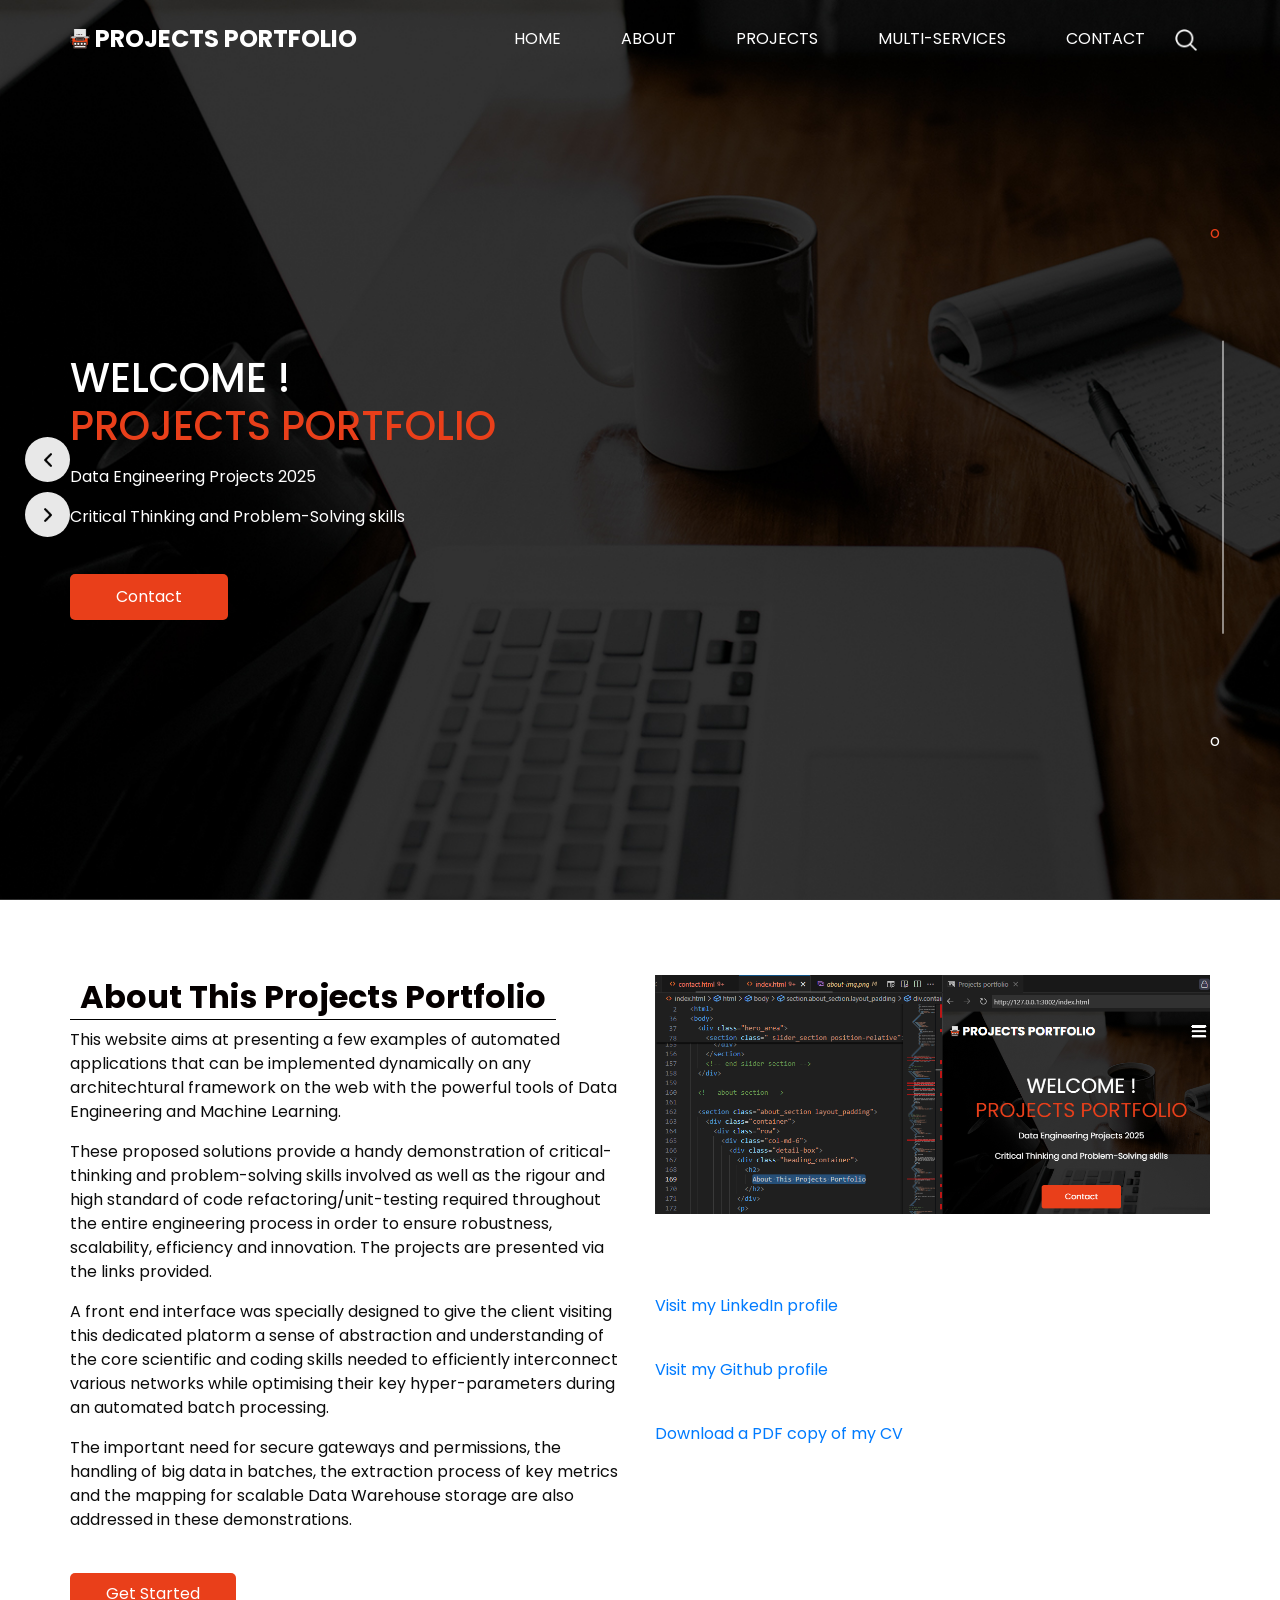
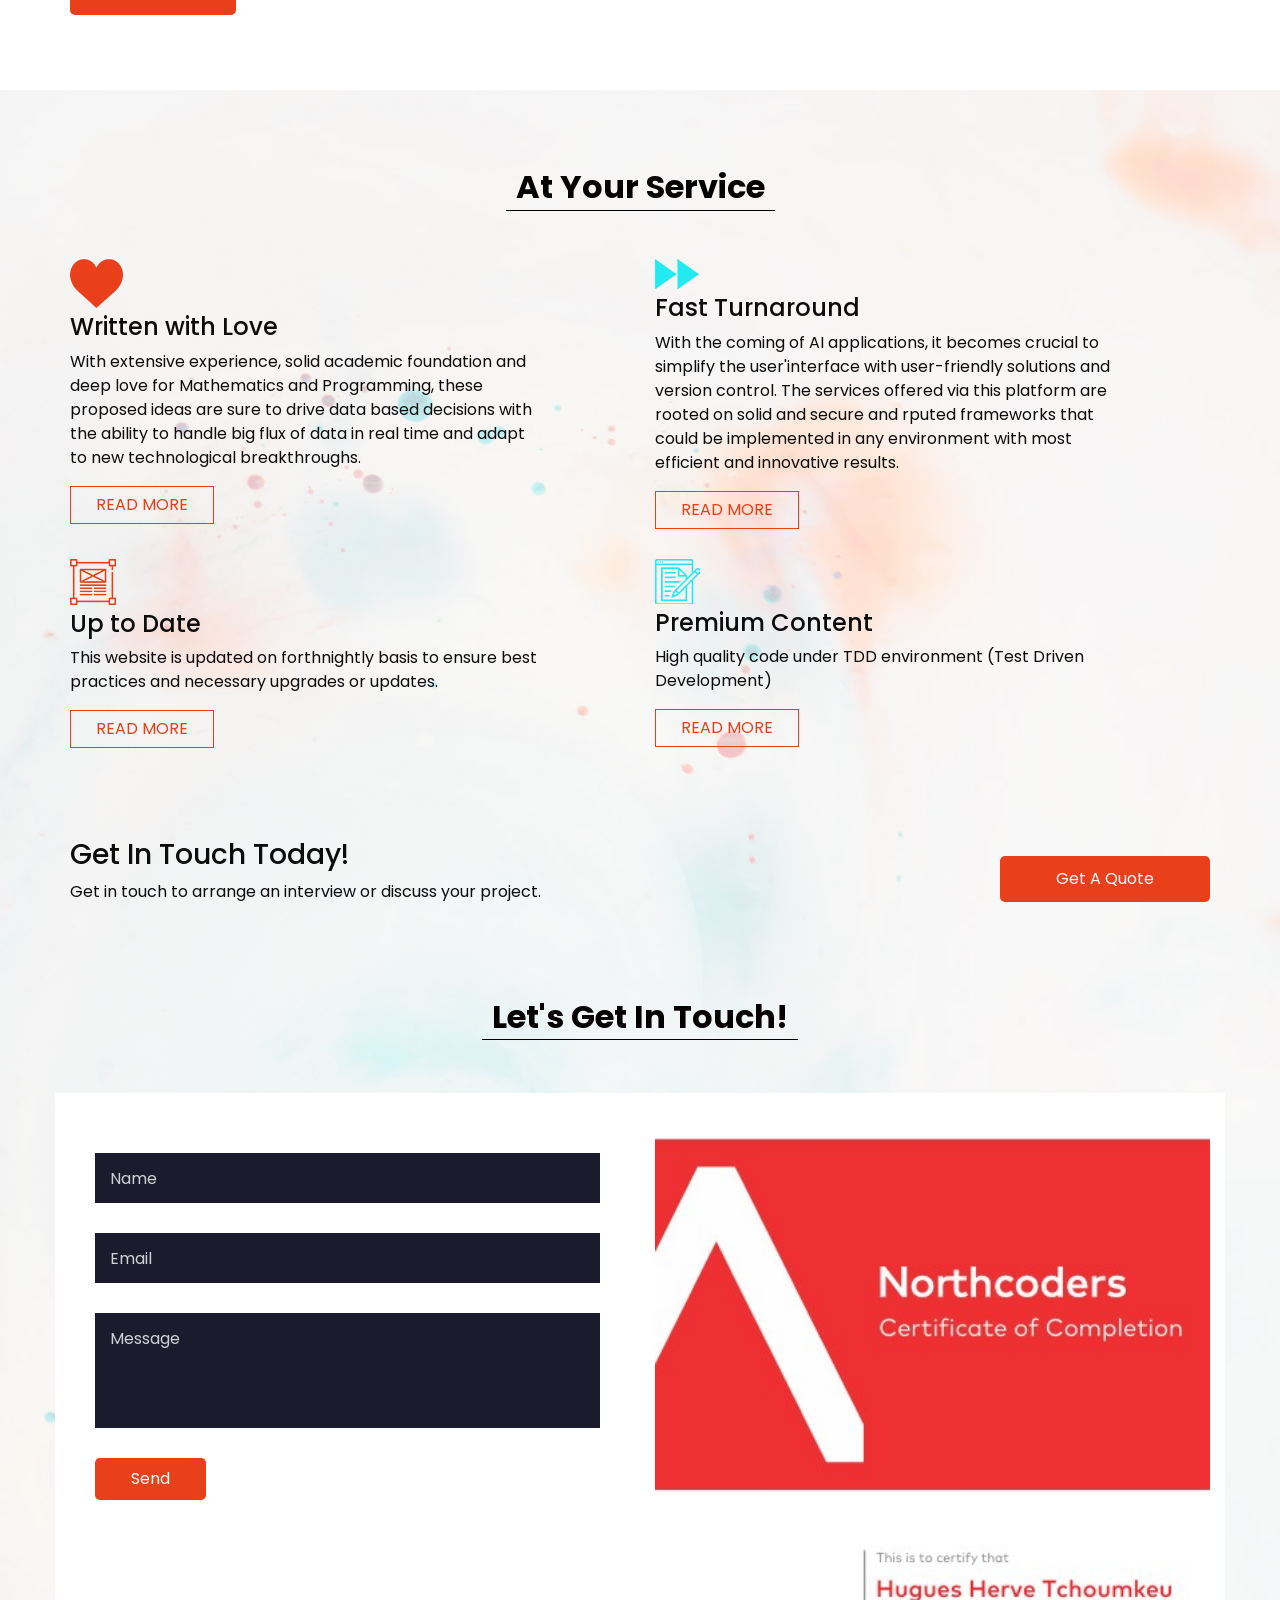
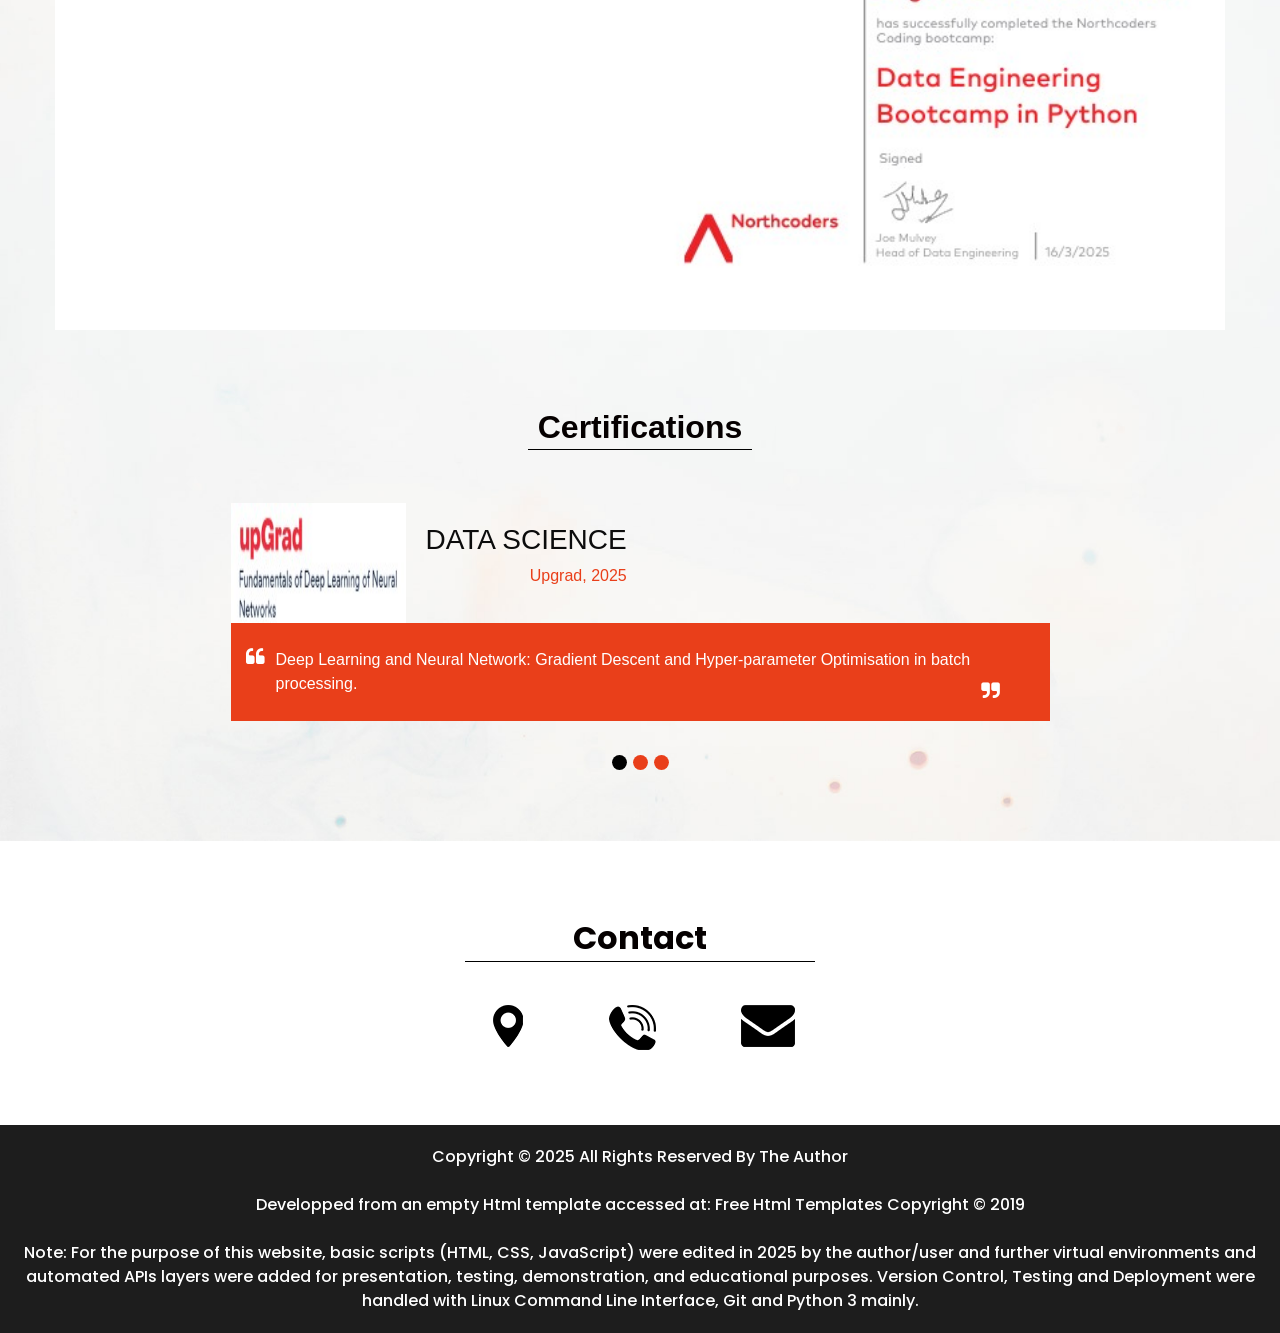
<file: index.html>
<!DOCTYPE html>
<html lang="en">

<head>
  <!-- Basic -->
  <meta charset="utf-8" >
  <meta http-equiv="X-UA-Compatible" content="IE=edge" >
  <!-- Mobile Metas -->
  <meta name="viewport" content="width=device-width, initial-scale=1, shrink-to-fit=no" >
  <!-- Site Metas -->
  <meta name="keywords" content="" >
  <meta name="description" content="" >
  <meta name="author" content="" >

  <title>Projects portfolio</title>

  <!-- slider stylesheet -->
  <link rel="stylesheet" type="text/css"
    href="https://cdnjs.cloudflare.com/ajax/libs/OwlCarousel2/2.1.3/assets/owl.carousel.min.css" >


  <!-- font wesome stylesheet -->
  <link rel="stylesheet" href="https://maxcdn.bootstrapcdn.com/font-awesome/4.3.0/css/font-awesome.min.css">

  <!-- bootstrap core css -->
  <link rel="stylesheet" type="text/css" href="css/bootstrap.css" >

  <!-- fonts style -->
  <link href="https://fonts.googleapis.com/css?family=Poppins:400,600,700&display=swap" rel="stylesheet">
  <!-- Custom styles for this template -->
  <link href="css/style.css" rel="stylesheet" >
  <!-- responsive style -->
  <link href="css/responsive.css" rel="stylesheet" >
</head>

<body>
  <div class="hero_area">
    <!-- header section strats -->
    <header class="header_section">
      <div class="container">
        <nav class="navbar navbar-expand-lg custom_nav-container pt-3">
          <a class="navbar-brand mr-5" href="index.html">
            <img src="images/logo.png" alt="">
            <span>
              Projects portfolio
            </span>
          </a>
          <button class="navbar-toggler" type="button" data-toggle="collapse" data-target="#navbarSupportedContent"
            aria-controls="navbarSupportedContent" aria-expanded="false" aria-label="Toggle navigation">
            <span class="navbar-toggler-icon"></span>
          </button>
          <div class="collapse navbar-collapse" id="navbarSupportedContent">
            <div class="d-flex ml-auto flex-column flex-lg-row align-items-center">
              <ul class="navbar-nav  ">
                <li class="nav-item active">
                  <a class="nav-link" href="index.html">Home <span class="sr-only">(current)</span></a>
                </li>
                <li class="nav-item">
                  <a class="nav-link" href="about.html"> About </a>
                </li>
                <li class="nav-item ">
                  <a class="nav-link" href="projects.html">Projects <span class="sr-only">(current)</span></a>
                </li>
                <li class="nav-item">
                  <a class="nav-link" href="service.html"> Multi-Services </a>
                </li>
                <li class="nav-item">
                  <a class="nav-link" href="contact.html">Contact</a>
                </li>
              </ul>
              <form class="form-inline">
                <button class="btn  my-2 my-sm-0 nav_search-btn" type="submit">&nbsp;</button>
              </form>
            </div>
          </div>
        </nav>
      </div>
    </header>
    <!-- end header section -->
    <!-- slider section -->
    <section class=" slider_section position-relative">
      <div id="carouselExampleIndicators" class="carousel slide" data-ride="carousel">
        <ol class="carousel-indicators">
          <li data-target="#carouselExampleIndicators" data-slide-to="0" class="active">o</li>
          <li data-target="#carouselExampleIndicators" data-slide-to="1">o</li>
        </ol>
        <div class="carousel-inner">
          <div class="carousel-item active">
            <div class="container">
              <div class="row">
                <div class="col-md-7">
                  <div class="detail-box">
                    <div>
                      <h1>
                        Welcome ! <br>
                        <span>
                          Projects Portfolio
                        </span>
                      </h1>
                      <p>
                        Data Engineering Projects 2025
                      </p>
                      <p>
                        Critical Thinking and Problem-Solving skills
                      </p>
                      <div class="btn-box">
                        <a href="contact.html" class="btn-1">
                          Contact
                        </a>
                      </div>
                    </div>
                  </div>
                </div>
              </div>
            </div>
          </div>
          <div class="carousel-item">
            <div class="container">
              <div class="row">
                <div class="col-md-7">
                  <div class="detail-box">
                    <div>
                      <h1>
                        Welcome ! <br>
                        <span>
                          Data Engineering Services
                        </span>
                      </h1>
                      <p>
                        Data Engineering/Cloud Computing
                      </p>
                      <p>
                        Data Science and Machine Learning
                      </p>
                      <p>
                        Data Analytics and Predictive Models
                      </p>
                      <div class="btn-box">
                        <a href="contact.html" class="btn-1">
                          Contact
                        </a>
                      </div>
                    </div>
                  </div>
                </div>
              </div>
            </div>
          </div>
        </div>
        <div class="custom_carousel-control">
          <a class="carousel-control-prev" href="#carouselExampleIndicators" role="button" data-slide="prev">
            <span class="sr-only">Previous</span>
          </a>
          <a class="carousel-control-next" href="#carouselExampleIndicators" role="button" data-slide="next">
            <span class="sr-only">Next</span>
          </a>
        </div>
      </div>
    </section>
    <!-- end slider section -->
  </div>

  <!-- about section -->

  <section class="about_section layout_padding">
    <div class="container">
      <div class="row">
        <div class="col-md-6">
          <div class="detail-box">
            <div class="heading_container">
              <h2>
                About This Projects Portfolio
              </h2>
            </div>
            <p>
              This website aims at presenting a few examples of automated applications 
              that can be implemented dynamically on any architechtural 
              framework on the web with the powerful
              tools of Data Engineering and Machine Learning. 
            </p>
            <p>
              These proposed solutions provide a handy demonstration of critical-thinking and problem-solving skills involved as well as
              the rigour and high standard of code refactoring/unit-testing required throughout the entire engineering 
              process in order to ensure robustness, scalability, efficiency and innovation. The projects are presented via the links provided.
            </p>
            <p>
              A front end interface was specially designed to give the client visiting this dedicated platorm
              a sense of abstraction and understanding of the core scientific and coding skills needed to efficiently interconnect various 
              networks while optimising their key hyper-parameters during an automated batch processing.
            </p>
            <p>
              The important need for secure gateways and permissions, the handling of big data in batches, the extraction process of key metrics
              and the mapping for scalable Data Warehouse storage are also addressed in these demonstrations.
            </p>
            <a href="projects.html">
              Get Started
            </a>
          </div>
        </div>
        <div class="col-md-6">
          <div class="img-box">
            <img src="images/about-img.png" alt="">
          </div>
          <p>&nbsp;</p>
          <p>&nbsp;</p>
          <div class="btn-box">
            <a href="https://www.linkedin.com/in/hugues-herve-tchoumkeu-50601167">
              Visit my LinkedIn profile
            </a>
          </div>
          <p>&nbsp;</p>
          <div class="btn-box">
            <a href="https://github.com/Hghrv">
              Visit my Github profile
            </a>
          </div>
          <p>&nbsp;</p>
          <div class="btn-box">
            <a href="cv.pdf" download>
              Download a PDF copy of my CV
            </a>
          </div>
        </div>
      </div>
    </div>
  </section>
  <!-- end about section -->
  <div class="body_bg layout_padding">

    <!-- service section -->

    <section class="service_section ">
      <div class="container">
        <div class="heading_container">
          <h2>
            At Your Service
          </h2>
        </div>
      </div>
      <div class="container">
        <div class="row">
          <div class="col-md-6">
            <div class="box">
              <div class="img-box">
                <img src="images/s-1.png" alt="">
              </div>
              <h4>
                Written with Love
              </h4>
              <p>
                With extensive experience, solid academic foundation and deep love for Mathematics and Programming, these proposed ideas are sure 
                to drive data based decisions with the ability to handle big flux of data in real time 
                and adapt to new technological breakthroughs.
              </p>
              <a href="projects.html">
                Read More
              </a>
            </div>
          </div>
          <div class="col-md-6">
            <div class="box align-items-end align-items-md-start text-right text-md-left">
              <div class="img-box">
                <img src="images/s-2.png" alt="">
              </div>
              <h4>
                Fast Turnaround
              </h4>
              <p>
                With the coming of AI applications, it becomes crucial to simplify the user'interface with
                user-friendly solutions and version control. The services offered via this platform
                are rooted on solid and secure and rputed frameworks that could be implemented in any environment with
                most efficient and innovative results.
              </p>
              <a href="project.html">
                Read More
              </a>
            </div>
          </div>
        </div>
        <div class="row">
          <div class="col-md-6">
            <div class="box">
              <div class="img-box">
                <img src="images/s-3.png" alt="">
              </div>
              <h4>
                Up to Date
              </h4>
              <p>
                This website is updated on forthnightly basis to ensure best practices and 
                necessary upgrades or updates.
              </p>
              <a href="projects.html">
                Read More
              </a>
            </div>
          </div>
          <div class="col-md-6">
            <div class="box align-items-end align-items-md-start text-right text-md-left">
              <div class="img-box">
                <img src="images/s-4.png" alt="">
              </div>
              <h4>
                Premium Content
              </h4>
              <p>
                High quality code under TDD environment (Test Driven Development)
              </p>
              <a href="projects.html">
                Read More
              </a>
            </div>
          </div>
        </div>
      </div>
    </section>

    <!-- end service section -->

    <!-- quote section -->

    <section class="quote_section layout_padding">
      <div class="container">
        <div class="box">
          <div class="detail-box">
            <h3>
              Get In Touch Today!
            </h3>
            <p>
              Get in touch to arrange an interview or discuss 
              your project.
            </p>
          </div>
          <div class="btn-box">
            <a href="contact.html">
              Get A Quote
            </a>
          </div>
        </div>
      </div>
    </section>

    <!-- end quote section -->


    <!-- contact section -->

    <section class="contact_section">
      <div class="container">
        <div class="heading_container">
          <h2>
            Let's Get In Touch!
          </h2>
        </div>
      </div>
      <div class="container contact_bg layout_padding2-top">
        <div class="row">
          <div class="col-md-6">
            <div class="contact_form ">
              <form action="mailto:htchoumkeu@yahoo.fr">
                <input type="text" placeholder="Name ">
                <input type="email" placeholder="Email">
                <input type="text" placeholder="Message" class="message_input">
                <button type="submit">
                  Send
                </button>
              </form>
            </div>
          </div>
          <div class="col-md-6">
            <div class="img-box">
              <img src="images/contact-img.jpg" alt="">
            </div>
          </div>
        </div>
      </div>
    </section>

    <!-- end contact section -->

    <!-- client section -->

    <section class="client_section layout_padding-top">
      <div class="d-flex justify-content-center">
        <div class="heading_container">
          <h2>
            Certifications
          </h2>
        </div>
      </div>
      <div class="container layout_padding2">
        <div id="carouselExample2Indicators" class="carousel slide" data-ride="carousel">
          <ol class="carousel-indicators">
            <li data-target="#carouselExample2Indicators" data-slide-to="0" class="active"></li>
            <li data-target="#carouselExample2Indicators" data-slide-to="1"></li>
            <li data-target="#carouselExample2Indicators" data-slide-to="2"></li>
          </ol>
          <div class="carousel-inner">
            <div class="carousel-item ">
              <div class="client_container">
                <div class="client-id">
                  <div class="img-box">
                    <img src="images/northcoders_icon.jpg" width="300" height="120" alt="">
                  </div>
                  <div class="client_name">
                    <div>
                      <h3>
                        Data Engineering
                      </h3>
                      <p>
                        Northcoders, 2025
                      </p>
                    </div>
                  </div>
                </div>
                <div class="client_detail">
                  <div class="client_text">
                    <blockquote>
                      <p>
                        JavaScript Course + Python 3 pre-course in Summer 2024, followed by intensive 13 weeks full-time Data Engineering Bootcamp from December 2024 to March 2025.
                      </p>
                    </blockquote>
                  </div>
                </div>
              </div>
            </div>
            <div class="carousel-item active">
              <div class="client_container">
                <div class="client-id">
                  <div class="img-box">
                    <img src="images/upgrad_icon.jpg" width="300" height="120" alt="">
                  </div>
                  <div class="client_name">
                    <div>
                      <h3>
                        Data Science
                      </h3>
                      <p>
                        Upgrad, 2025
                      </p>
                    </div>
                  </div>
                </div>
                <div class="client_detail">
                  <div class="client_text">
                    <blockquote>
                      <p>
                        Deep Learning and Neural Network: Gradient Descent and Hyper-parameter Optimisation in batch processing.
                      </p>
                    </blockquote>
                  </div>
                </div>
              </div>
            </div>
            <div class="carousel-item ">
              <div class="client_container">
                <div class="client-id">
                  <div class="img-box">
                    <img src="images/aicore_icon.jpg"  width="300" height="120" alt="">
                  </div>
                  <div class="client_name">
                    <div>
                      <h3>
                        Software Building
                      </h3>
                      <p>
                        AICore, 2024
                      </p>
                    </div>
                  </div>
                </div>
                <div class="client_detail">
                  <div class="client_text">
                    <blockquote>
                      <p>
                        Python 3 fundamentals for Advanced Object Oriented Programming.
                      </p>
                    </blockquote>
                  </div>
                </div>
              </div>
            </div>

          </div>
        </div>

      </div>
    </section>


    <!-- end client section -->

  </div>
  <!-- info section -->

  <section class="info_section layout_padding">
    <div class="footer_contact">
      <div class="heading_container">
        <h2>
          Contact
        </h2>
      </div>
      <div class="box">
        <a href="contact.html" class="img-box">&nbsp;
          <img src="images/location.png" alt="" class="img-1">
          <img src="images/location-o.png" alt="" class="img-2">
        </a>
        <a href="contact.html" class="img-box">&nbsp;
          <img src="images/call.png" alt="" class="img-1">
          <img src="images/call-o.png" alt="" class="img-2">
        </a>
        <a href="contact.html" class="img-box">&nbsp;
          <img src="images/envelope.png" alt="" class="img-1">
          <img src="images/envelope-o.png" alt="" class="img-2">
        </a>
      </div>
    </div>


  </section>


  <!-- end info section -->

  <!-- footer section -->
  <section class="container-fluid footer_section">    
    <p>
      Copyright &copy; 2025 All Rights Reserved By
      <a href="">The Author</a>
    </p>
    <p>&nbsp;</p>
    <p>
      Developped from an empty Html template accessed at:
      <a href="https://html.design/">Free Html Templates Copyright &copy; 2019</a>
    </p>
    <p>&nbsp;</p>
    <p>
      Note: For the purpose of this website, basic scripts (HTML, CSS, JavaScript) were edited 
      in 2025 by the author/user and further virtual environments and automated APIs layers were added for presentation, testing, 
      demonstration, and educational purposes. Version Control, Testing and Deployment were handled with Linux Command Line Interface, Git and Python 3 mainly.
    </p>
  </section>
  <!-- footer section -->

  <script type="text/javascript" src="js/jquery-3.4.1.min.js"></script>
  <script type="text/javascript" src="js/bootstrap.js"></script>

</body>

</html>
</file>
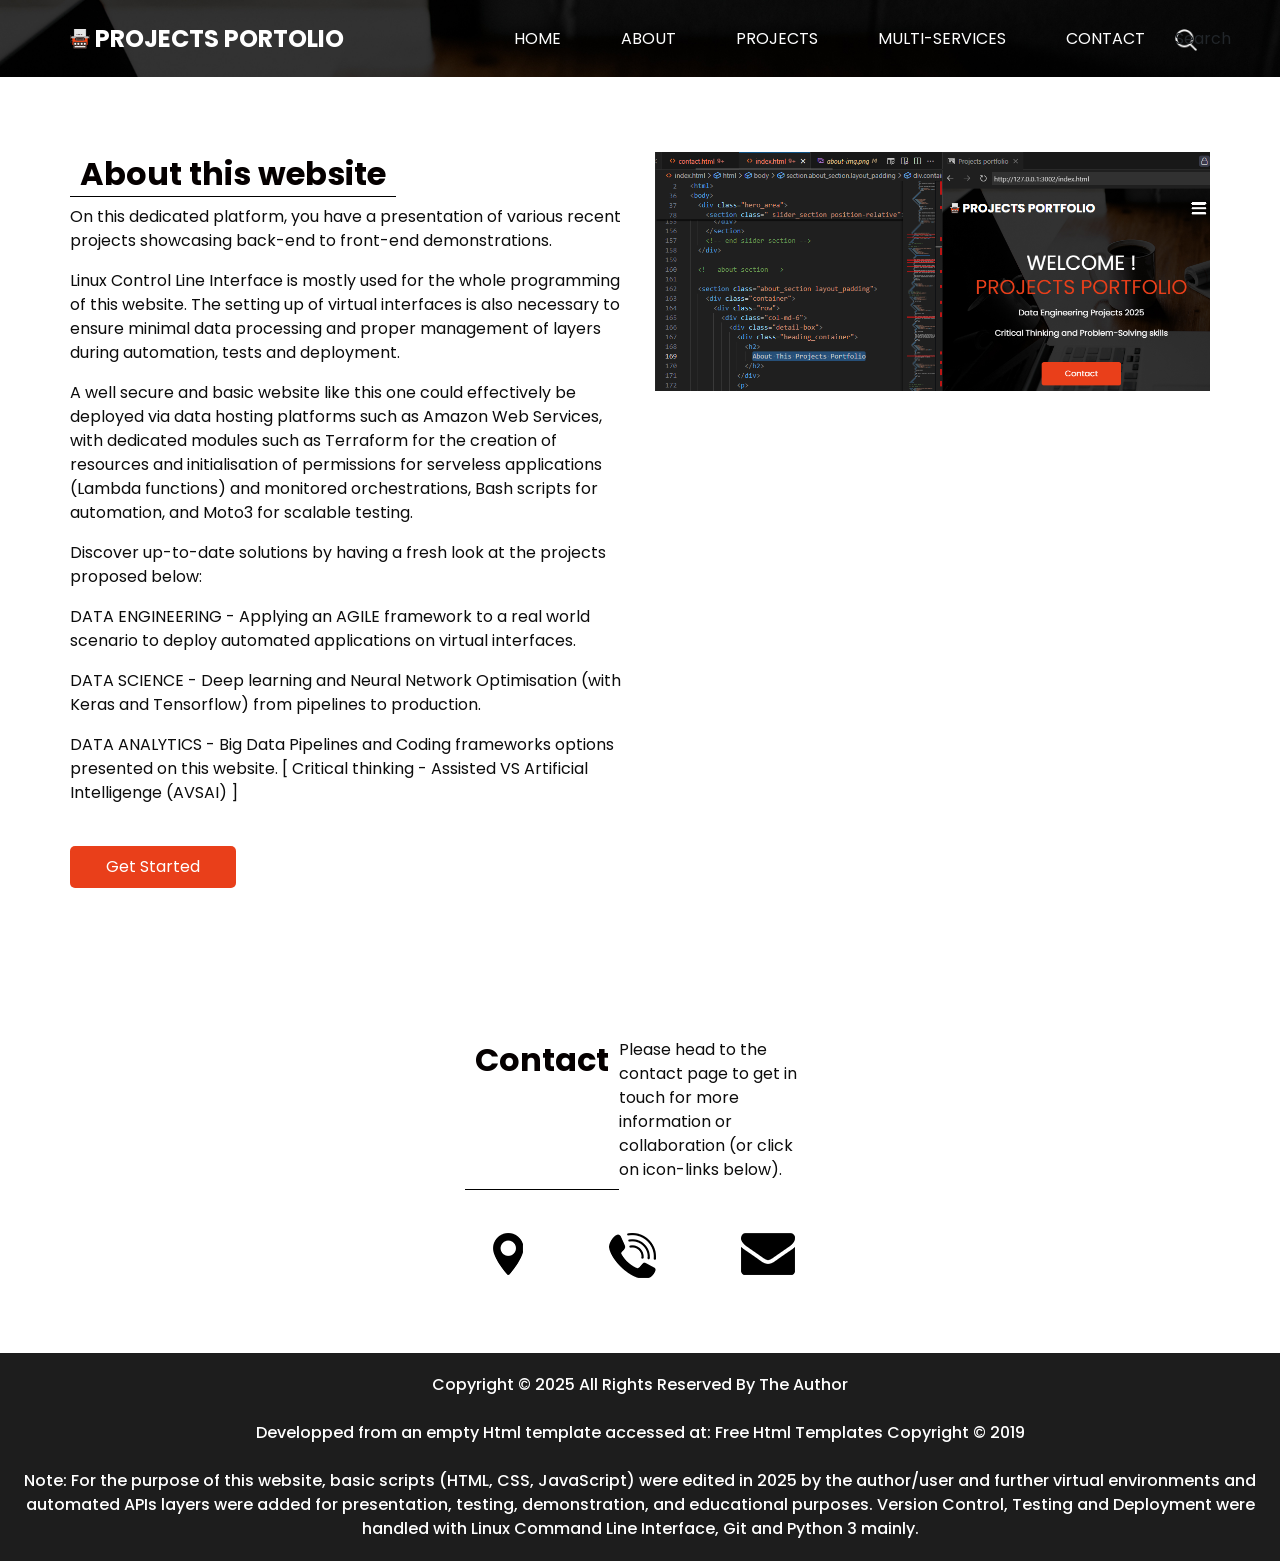
<file: about.html>
<!DOCTYPE html>
<html lang="en">

<head>
  <!-- Basic -->
  <meta charset="utf-8">
  <meta http-equiv="X-UA-Compatible" content="IE=edge">
  <!-- Mobile Metas -->
  <meta name="viewport" content="width=device-width, initial-scale=1, shrink-to-fit=no">
  <!-- Site Metas -->
  <meta name="keywords" content="Data Enginering, Data Warehouse & Analytics, Automated ETL, Deep Learning, Neural Neutwork Optimisation, Testing, Security, Web Dev-Ops">
  <meta name="description" content="Projects Portfolio">
  <meta name="author" content="Hugues Herve Tchoumkeu">

  <title>Projects portfolio</title>

  <!-- slider stylesheet -->
  <link rel="stylesheet" type="text/css"
    href="https://cdnjs.cloudflare.com/ajax/libs/OwlCarousel2/2.1.3/assets/owl.carousel.min.css">


  <!-- font wesome stylesheet -->
  <link rel="stylesheet" href="https://maxcdn.bootstrapcdn.com/font-awesome/4.3.0/css/font-awesome.min.css">

  <!-- bootstrap core css -->
  <link rel="stylesheet" type="text/css" href="css/bootstrap.css" >

  <!-- fonts style -->
  <link href="https://fonts.googleapis.com/css?family=Poppins:400,600,700&display=swap" rel="stylesheet">
  <!-- Custom styles for this template -->
  <link href="css/style.css" rel="stylesheet" >
  <!-- responsive style -->
  <link href="css/responsive.css" rel="stylesheet" >
</head>

<body class="sub_page">
  <div class="hero_area">
    <!-- header section strats -->
    <header class="header_section">
      <div class="container">
        <nav class="navbar navbar-expand-lg custom_nav-container pt-3">
          <a class="navbar-brand mr-5" href="index.html">
            <img src="images/logo.png" alt="">
            <span>
              Projects Portolio
            </span>
          </a>
          <button class="navbar-toggler" type="button" data-toggle="collapse" data-target="#navbarSupportedContent"
            aria-controls="navbarSupportedContent" aria-expanded="false" aria-label="Toggle navigation">
            <span class="navbar-toggler-icon"></span>
          </button>
          <div class="collapse navbar-collapse" id="navbarSupportedContent">
            <div class="d-flex ml-auto flex-column flex-lg-row align-items-center">
              <ul class="navbar-nav  ">
                <li class="nav-item ">
                  <a class="nav-link" href="index.html">Home <span class="sr-only">(current)</span></a>
                </li>
                <li class="nav-item active">
                  <a class="nav-link" href="about.html"> About </a>
                </li>
                <li class="nav-item ">
                  <a class="nav-link" href="projects.html">Projects <span class="sr-only">(current)</span></a>
                </li>
                <li class="nav-item">
                  <a class="nav-link" href="service.html"> Multi-Services </a>
                </li>
                <li class="nav-item">
                  <a class="nav-link" href="contact.html">Contact</a>
                </li>
              </ul>
              <form class="form-inline">
                <button class="btn  my-2 my-sm-0 nav_search-btn" type="submit">Search</button>
              </form>
            </div>
          </div>
        </nav>
      </div>
    </header>
    <!-- end header section -->
  </div>

  <!-- about section -->

  <section class="about_section layout_padding">
    <div class="container">
      <div class="row">
        <div class="col-md-6">
          <div class="detail-box">
            <div class="heading_container">
              <h2>
                About this website
              </h2>
            </div>
            <p>
              On this dedicated platform, you have a presentation of various recent projects showcasing back-end to front-end demonstrations. 
            </p>
            <p>
              Linux Control Line Interface is mostly used for the whole programming of this website. The setting up of virtual interfaces is also necessary to ensure minimal data processing and proper management of layers during automation, tests and deployment.
            </p>
            <p>
              A well secure and basic website like
              this one could effectively be deployed via data hosting platforms 
              such as Amazon Web Services, with dedicated modules such as Terraform for the
              creation of resources and initialisation of permissions for serveless 
              applications (Lambda functions) and monitored orchestrations, Bash scripts for automation, and Moto3 for scalable testing. 
            </p>
            <p>
              Discover up-to-date solutions by having a fresh look at the projects proposed below:
            </p>
            <p>
              DATA ENGINEERING - Applying an AGILE framework to a real world scenario to deploy automated applications on virtual interfaces.
            </p>
            <p>
              DATA SCIENCE - Deep learning and Neural Network Optimisation (with Keras and Tensorflow) from pipelines to production.
            </p>
            <p>
              DATA ANALYTICS - Big Data Pipelines and Coding frameworks options
              presented on this website. [ Critical thinking - Assisted VS Artificial Intelligenge (AVSAI) ]
            </p>

            <a href="projects.html">
              Get Started
            </a>
          </div>
        </div>
        <div class="col-md-6">
          <div class="img-box">
            <img src="images/about-img.png" alt="">
          </div>
        </div>
      </div>
    </div>
  </section>
  <!-- end about section -->

  <!-- info section -->

  <section class="info_section layout_padding">
    <div class="footer_contact">
      <div class="heading_container">
        <h2>
          Contact
        </h2>
        <p>
          Please head to the contact page to get in touch for more information or collaboration (or click on icon-links below).      </p>
      </div>
      <div class="box">
        <a href="contact.html" class="img-box">&nbsp;
          <img src="images/location.png" alt="" class="img-1">
          <img src="images/location-o.png" alt="" class="img-2">
        </a>
        <a href="" class="img-box">&nbsp;
          <img src="images/call.png" alt="" class="img-1">
          <img src="images/call-o.png" alt="" class="img-2">
        </a>
        <a href="" class="img-box">&nbsp;
          <img src="images/envelope.png" alt="" class="img-1">
          <img src="images/envelope-o.png" alt="" class="img-2">
        </a>
      </div>
    </div>


  </section>


  <!-- end info section -->

  <!-- footer section -->
  <section class="container-fluid footer_section">
    <p>
      Copyright &copy; 2025 All Rights Reserved By
      <a href="">The Author</a>
    </p>
    <p>&nbsp;</p>
    <p>
      Developped from an empty Html template accessed at:
      <a href="https://html.design/">Free Html Templates Copyright &copy; 2019</a>
    </p>
    <p>&nbsp;</p>
    <p>
      Note: For the purpose of this website, basic scripts (HTML, CSS, JavaScript) were edited 
      in 2025 by the author/user and further virtual environments and automated APIs layers were added for presentation, testing, 
      demonstration, and educational purposes. Version Control, Testing and Deployment were handled with Linux Command Line Interface, Git and Python 3 mainly.
    </p>
  </section>
  <!-- footer section -->

  <script type="text/javascript" src="js/jquery-3.4.1.min.js"></script>
  <script type="text/javascript" src="js/bootstrap.js"></script>

</body>

</html>
</file>
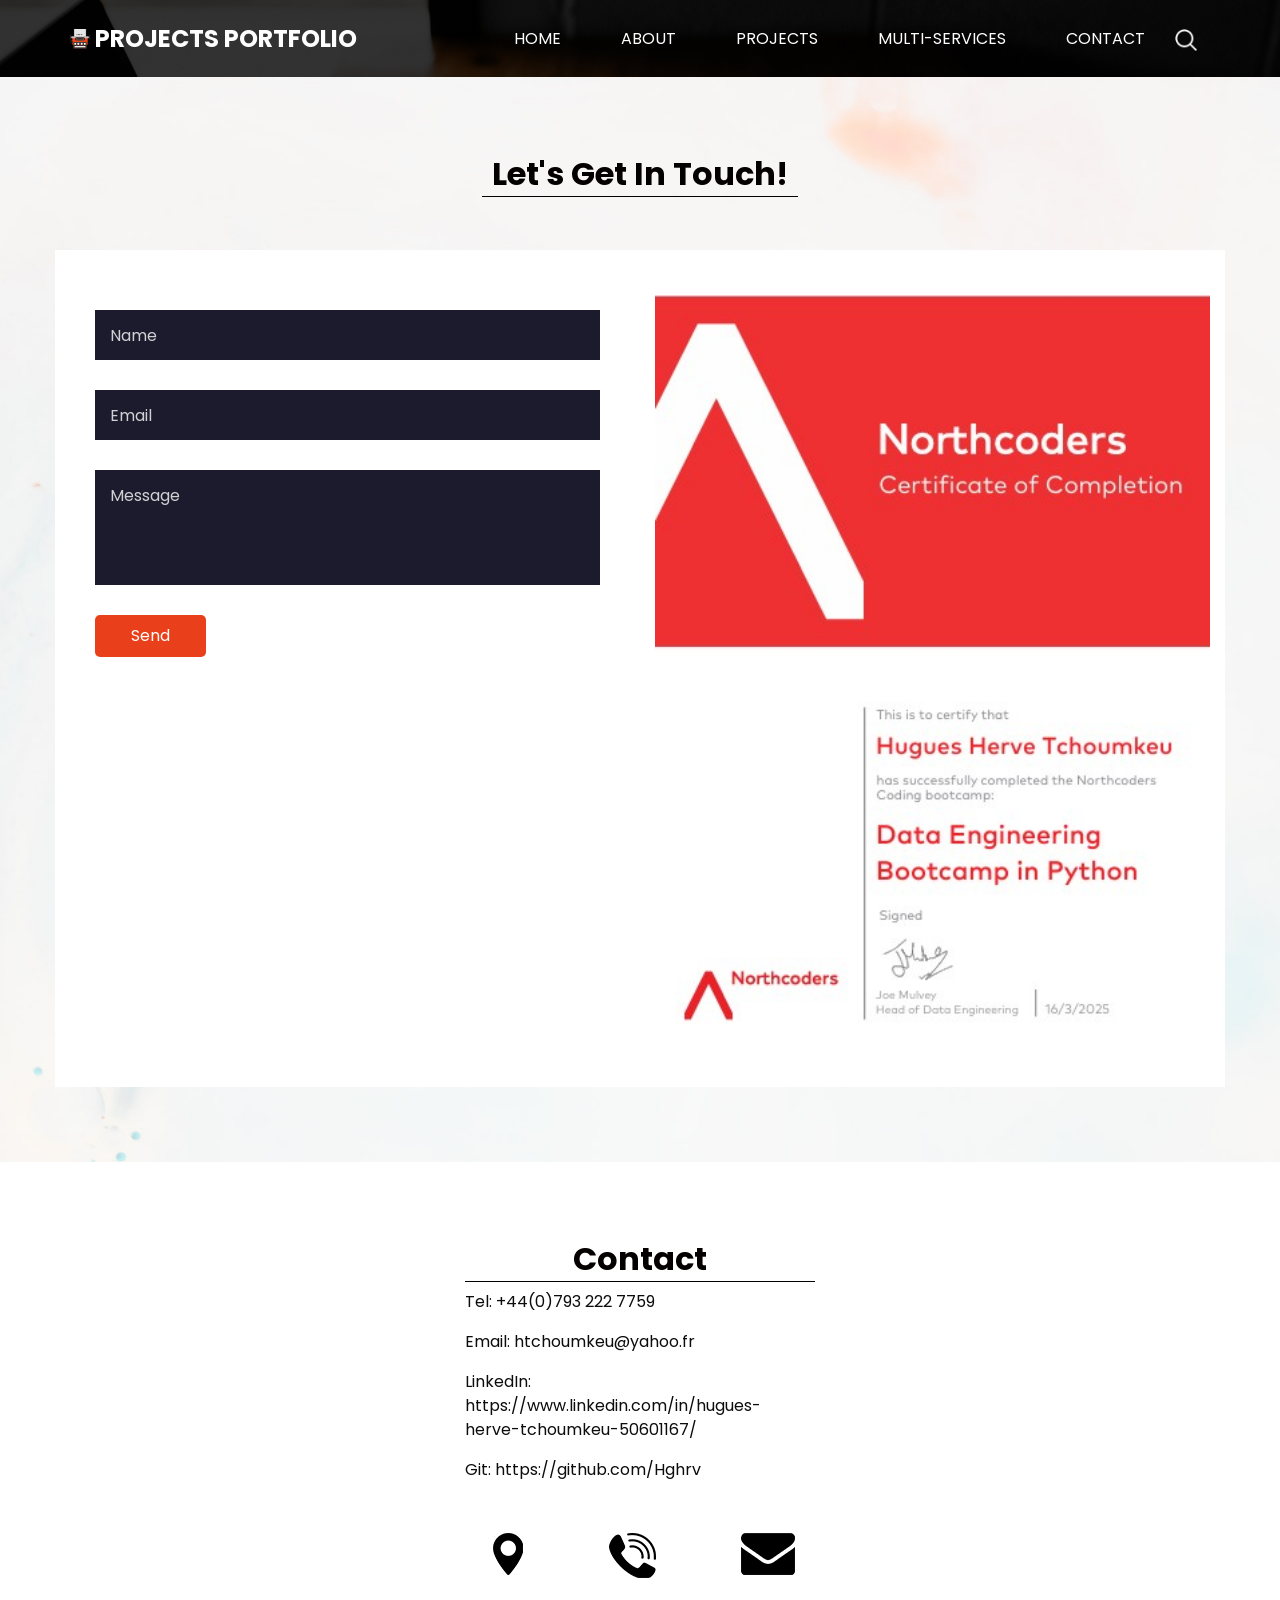
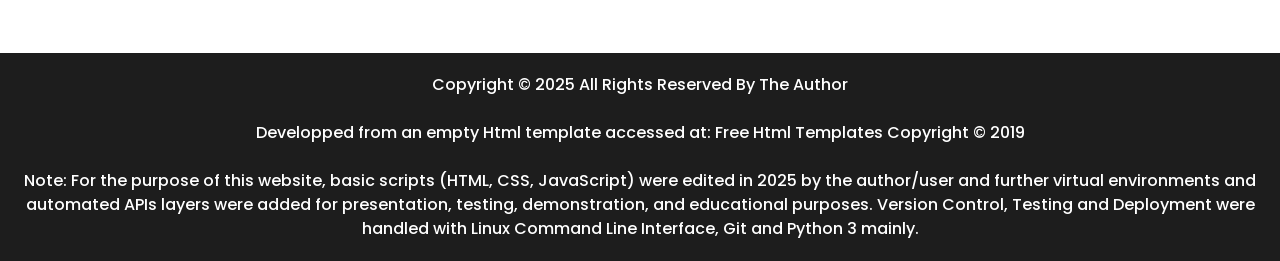
<file: contact.html>
<!DOCTYPE html>
<html lang="en">

<head>
  <!-- Basic -->
  <meta charset="utf-8" >
  <meta http-equiv="X-UA-Compatible" content="IE=edge" >
  <!-- Mobile Metas -->
  <meta name="viewport" content="width=device-width, initial-scale=1, shrink-to-fit=no" >
  <!-- Site Metas -->
  <meta name="keywords" content="" >
  <meta name="description" content="" >
  <meta name="author" content="" >

  <title>Projects portfolio</title>

  <!-- slider stylesheet -->
  <link rel="stylesheet" type="text/css"
    href="https://cdnjs.cloudflare.com/ajax/libs/OwlCarousel2/2.1.3/assets/owl.carousel.min.css" />


  <!-- font wesome stylesheet -->
  <link rel="stylesheet" href="https://maxcdn.bootstrapcdn.com/font-awesome/4.3.0/css/font-awesome.min.css">

  <!-- bootstrap core css -->
  <link rel="stylesheet" type="text/css" href="css/bootstrap.css" />

  <!-- fonts style -->
  <link href="https://fonts.googleapis.com/css?family=Poppins:400,600,700&display=swap" rel="stylesheet">
  <!-- Custom styles for this template -->
  <link href="css/style.css" rel="stylesheet" />
  <!-- responsive style -->
  <link href="css/responsive.css" rel="stylesheet" />
</head>

<body class="sub_page">
  <div class="hero_area">
    <!-- header section strats -->
    <header class="header_section">
      <div class="container">
        <nav class="navbar navbar-expand-lg custom_nav-container pt-3">
          <a class="navbar-brand mr-5" href="index.html">
            <img src="images/logo.png" alt="">
            <span>
              Projects portfolio
            </span>
          </a>
          <button class="navbar-toggler" type="button" data-toggle="collapse" data-target="#navbarSupportedContent"
            aria-controls="navbarSupportedContent" aria-expanded="false" aria-label="Toggle navigation">
            <span class="navbar-toggler-icon"></span>
          </button>
          <div class="collapse navbar-collapse" id="navbarSupportedContent">
            <div class="d-flex ml-auto flex-column flex-lg-row align-items-center">
              <ul class="navbar-nav  ">
                <li class="nav-item ">
                  <a class="nav-link" href="index.html">Home <span class="sr-only">(current)</span></a>
                </li>
                <li class="nav-item">
                  <a class="nav-link" href="about.html"> About </a>
                </li>
                <li class="nav-item ">
                  <a class="nav-link" href="projects.html">Projects <span class="sr-only">(current)</span></a>
                </li>
                <li class="nav-item">
                  <a class="nav-link" href="service.html"> Multi-Services </a>
                </li>
                <li class="nav-item active">
                  <a class="nav-link" href="contact.html">Contact</a>
                </li>
              </ul>
              <form class="form-inline">
                <button class="btn  my-2 my-sm-0 nav_search-btn" type="submit">&nbsp;</button>
              </form>
            </div>
          </div>
        </nav>
      </div>
    </header>
    <!-- end header section -->

  </div>


  <div class="body_bg layout_padding">


    <!-- contact section -->

    <section class="contact_section">
      <div class="container">
        <div class="heading_container">
          <h2>
            Let's Get In Touch!
          </h2>
        </div>
      </div>
      <div class="container contact_bg layout_padding2-top">
        <div class="row">
          <div class="col-md-6">
            <div class="contact_form ">
              <form action="mailto:htchoumkeu@yahoo.fr">
                <input type="text" placeholder="Name ">
                <input type="email" placeholder="Email">
                <input type="text" placeholder="Message" class="message_input">
                <button type="submit">
                  Send
                </button>
              </form>
            </div>
          </div>
          <div class="col-md-6">
            <div class="img-box">
              <img src="images/contact-img.jpg" alt="">
            </div>
          </div>
        </div>
      </div>
    </section>

    <!-- end contact section -->

  </div>
  <!-- info section -->

  <section class="info_section layout_padding">
    <div class="footer_contact">
      <div class="heading_container">
        <h2>
          Contact
        </h2>

      </div>
      <p>Tel: +44(0)793 222 7759</p>
        <p>Email: htchoumkeu@yahoo.fr</p>
        <p>LinkedIn: https://www.linkedin.com/in/hugues-herve-tchoumkeu-50601167/ </p>
        <p>Git: https://github.com/Hghrv </p>
      <div class="box">
        <a href="" class="img-box">&nbsp;
          <img src="images/location.png" alt="" class="img-1">
          <img src="images/location-o.png" alt="" class="img-2">
        </a>
        <a href="" class="img-box">&nbsp;
          <img src="images/call.png" alt="" class="img-1">
          <img src="images/call-o.png" alt="" class="img-2">
        </a>
        <a href="" class="img-box">&nbsp;
          <img src="images/envelope.png" alt="" class="img-1">
          <img src="images/envelope-o.png" alt="" class="img-2">
        </a>
      </div>
    </div>


  </section>


  <!-- end info section -->

  <!-- footer section -->
  <section class="container-fluid footer_section">
    <p>
      Copyright &copy; 2025 All Rights Reserved By
      <a href="">The Author</a>
    </p>
    <p>&nbsp;</p>
    <p>
      Developped from an empty Html template accessed at:
      <a href="https://html.design/">Free Html Templates Copyright &copy; 2019</a>
    </p>
    <p>&nbsp;</p>
    <p>
      Note: For the purpose of this website, basic scripts (HTML, CSS, JavaScript) were edited 
      in 2025 by the author/user and further virtual environments and automated APIs layers were added for presentation, testing, 
      demonstration, and educational purposes. Version Control, Testing and Deployment were handled with Linux Command Line Interface, Git and Python 3 mainly.
    </p>

  </section>
  <!-- footer section -->

  <script type="text/javascript" src="js/jquery-3.4.1.min.js"></script>
  <script type="text/javascript" src="js/bootstrap.js"></script>

</body>

</html>
</file>
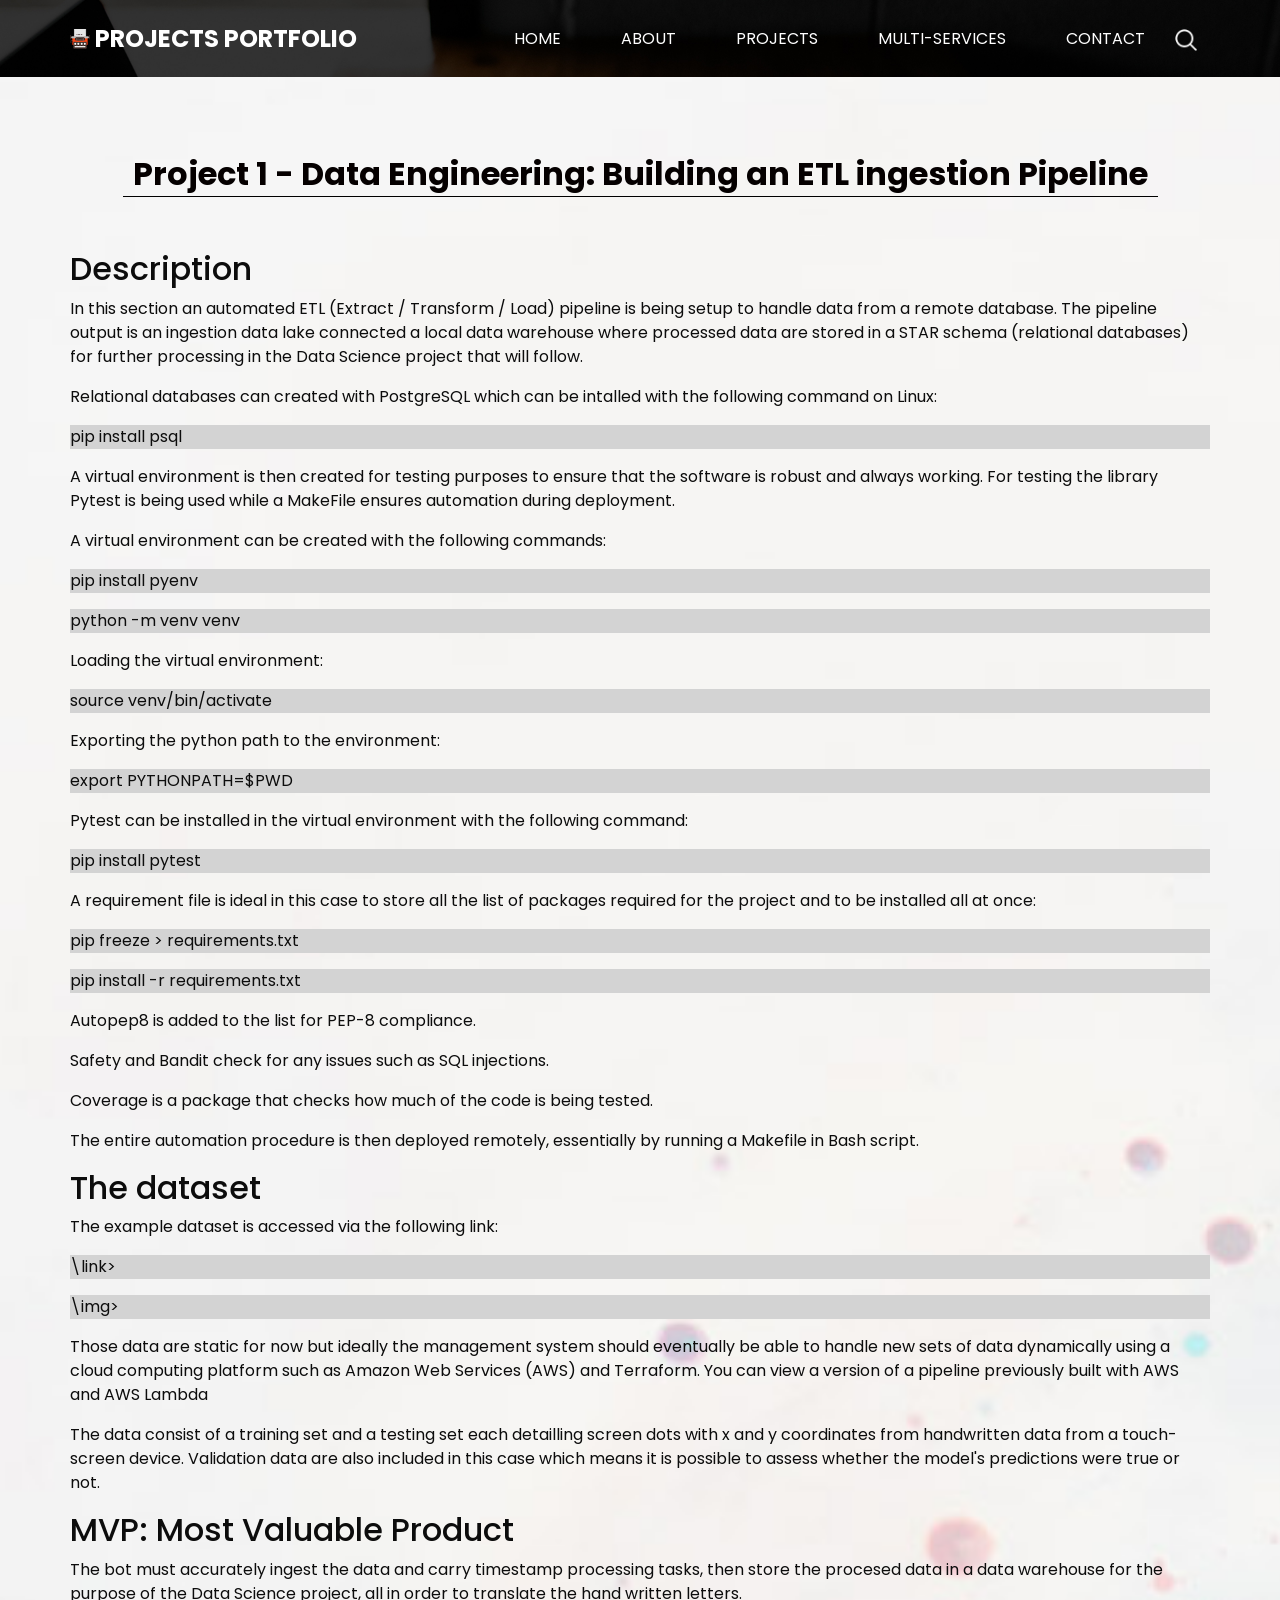
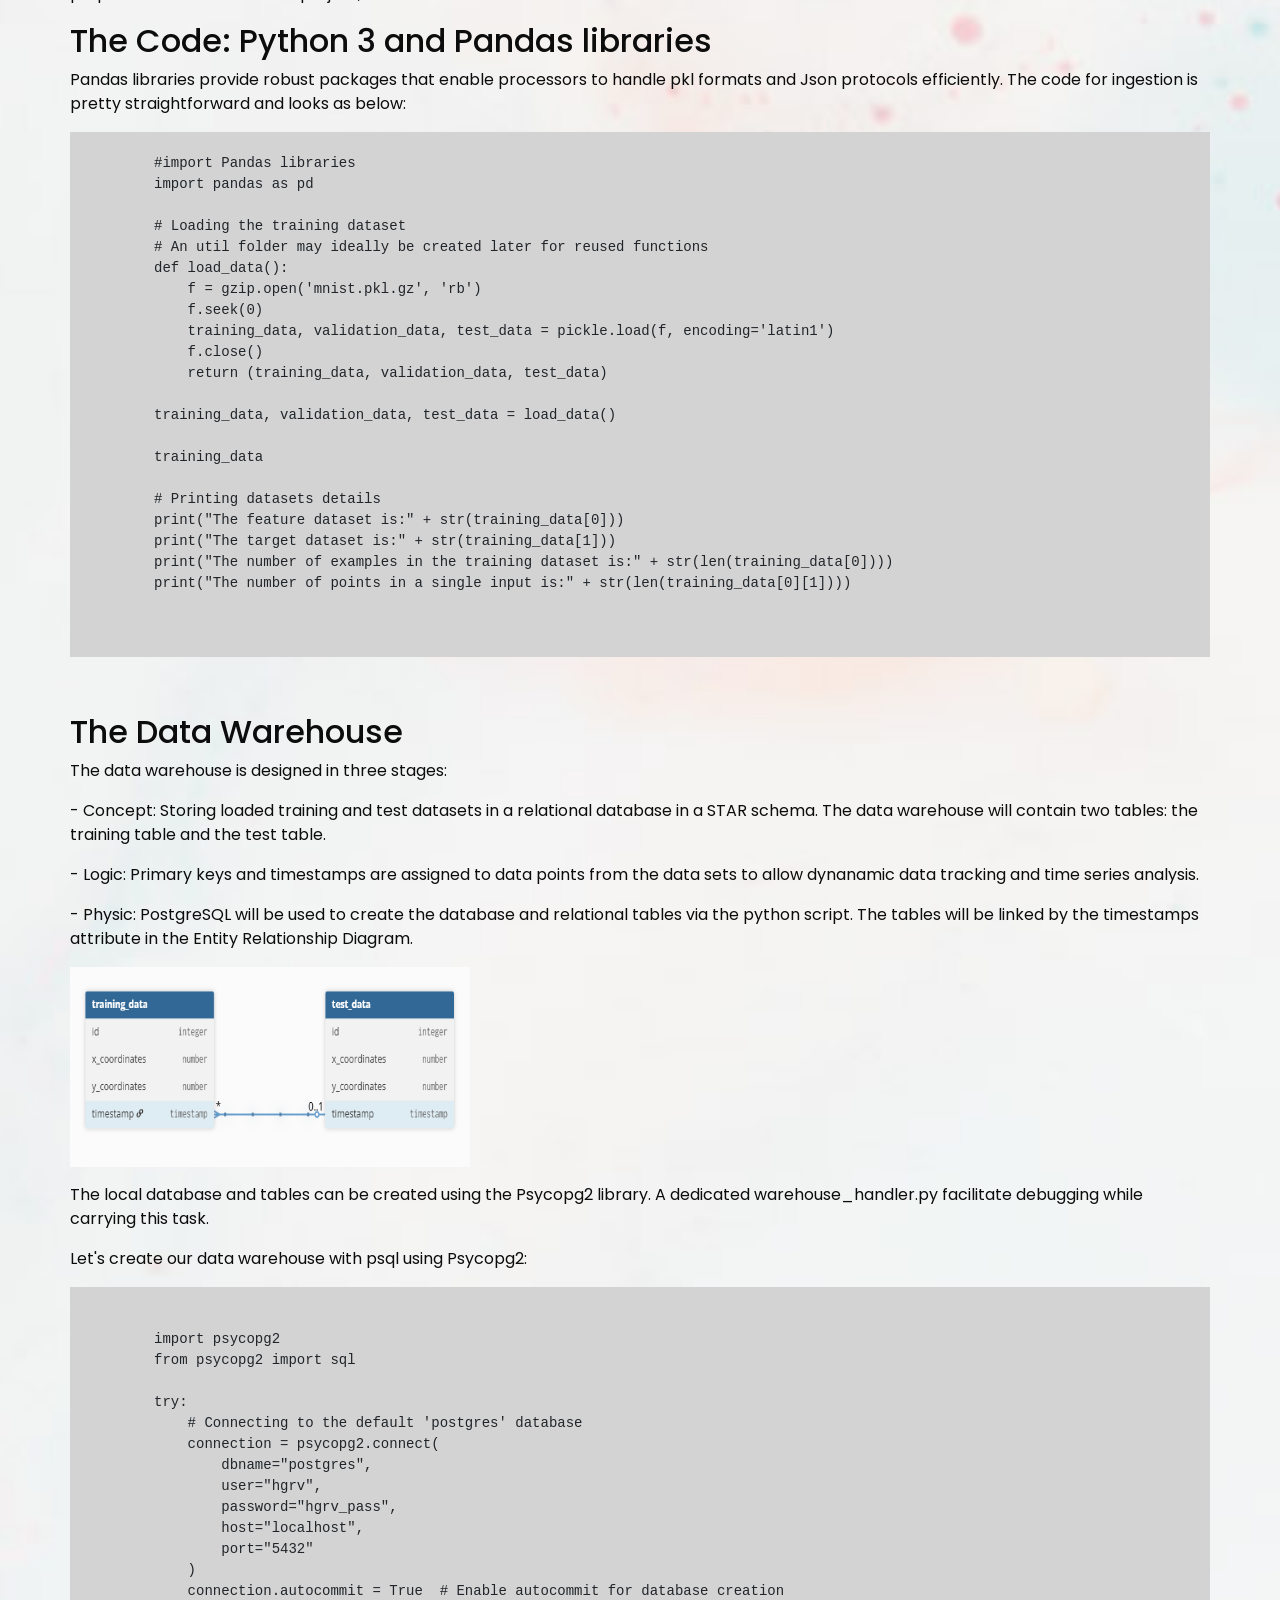
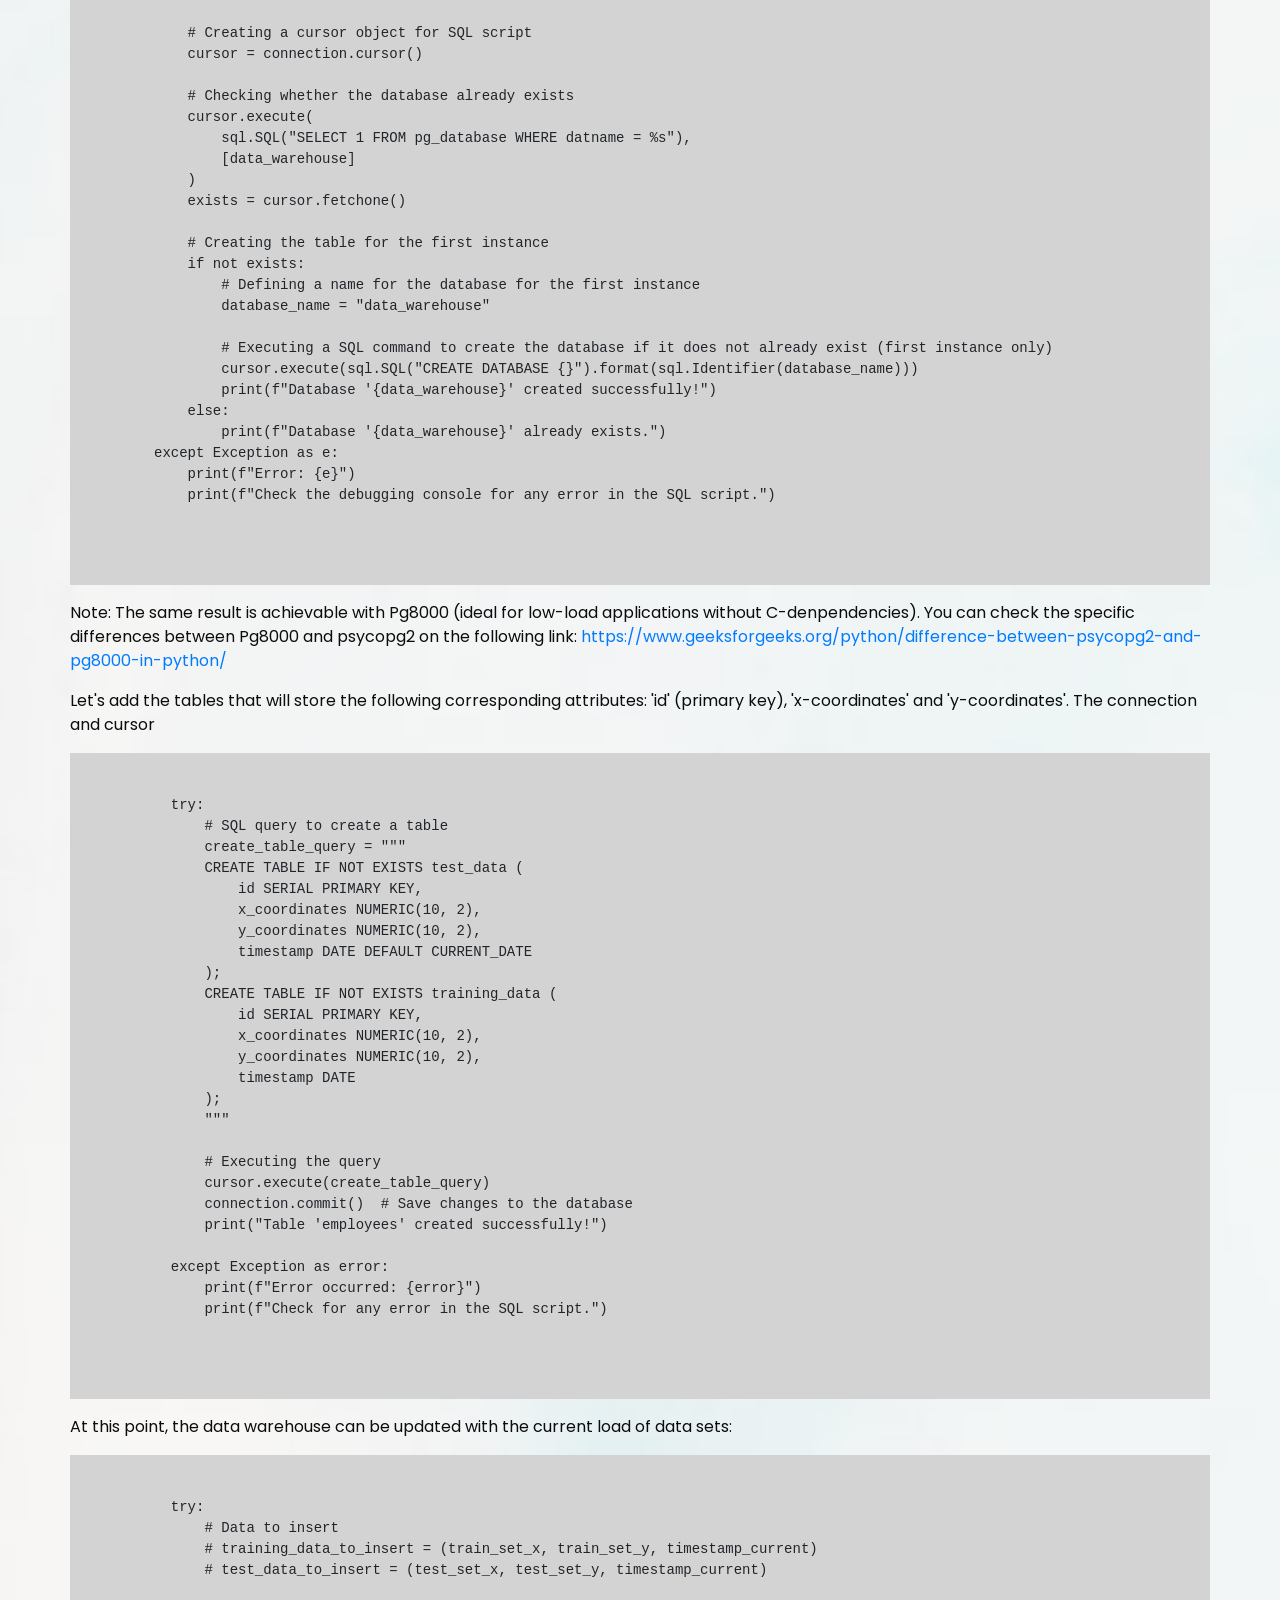
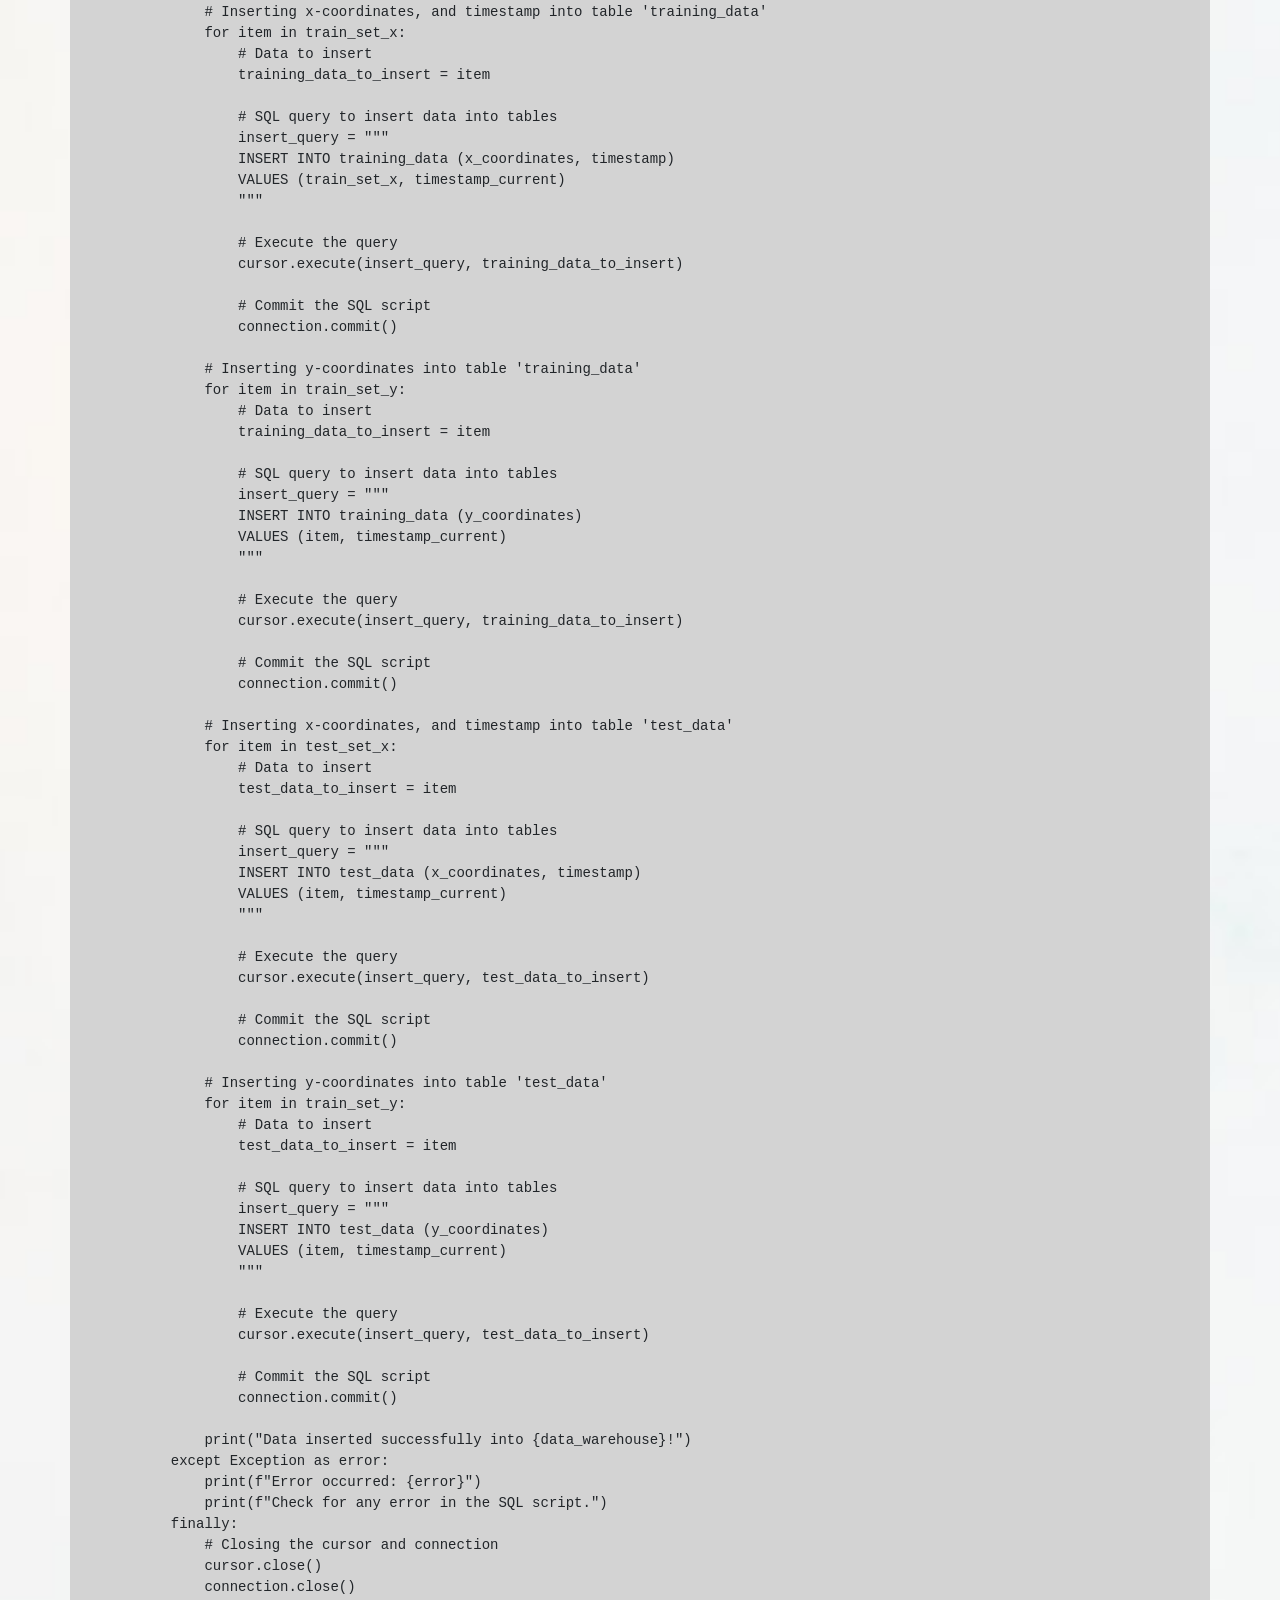
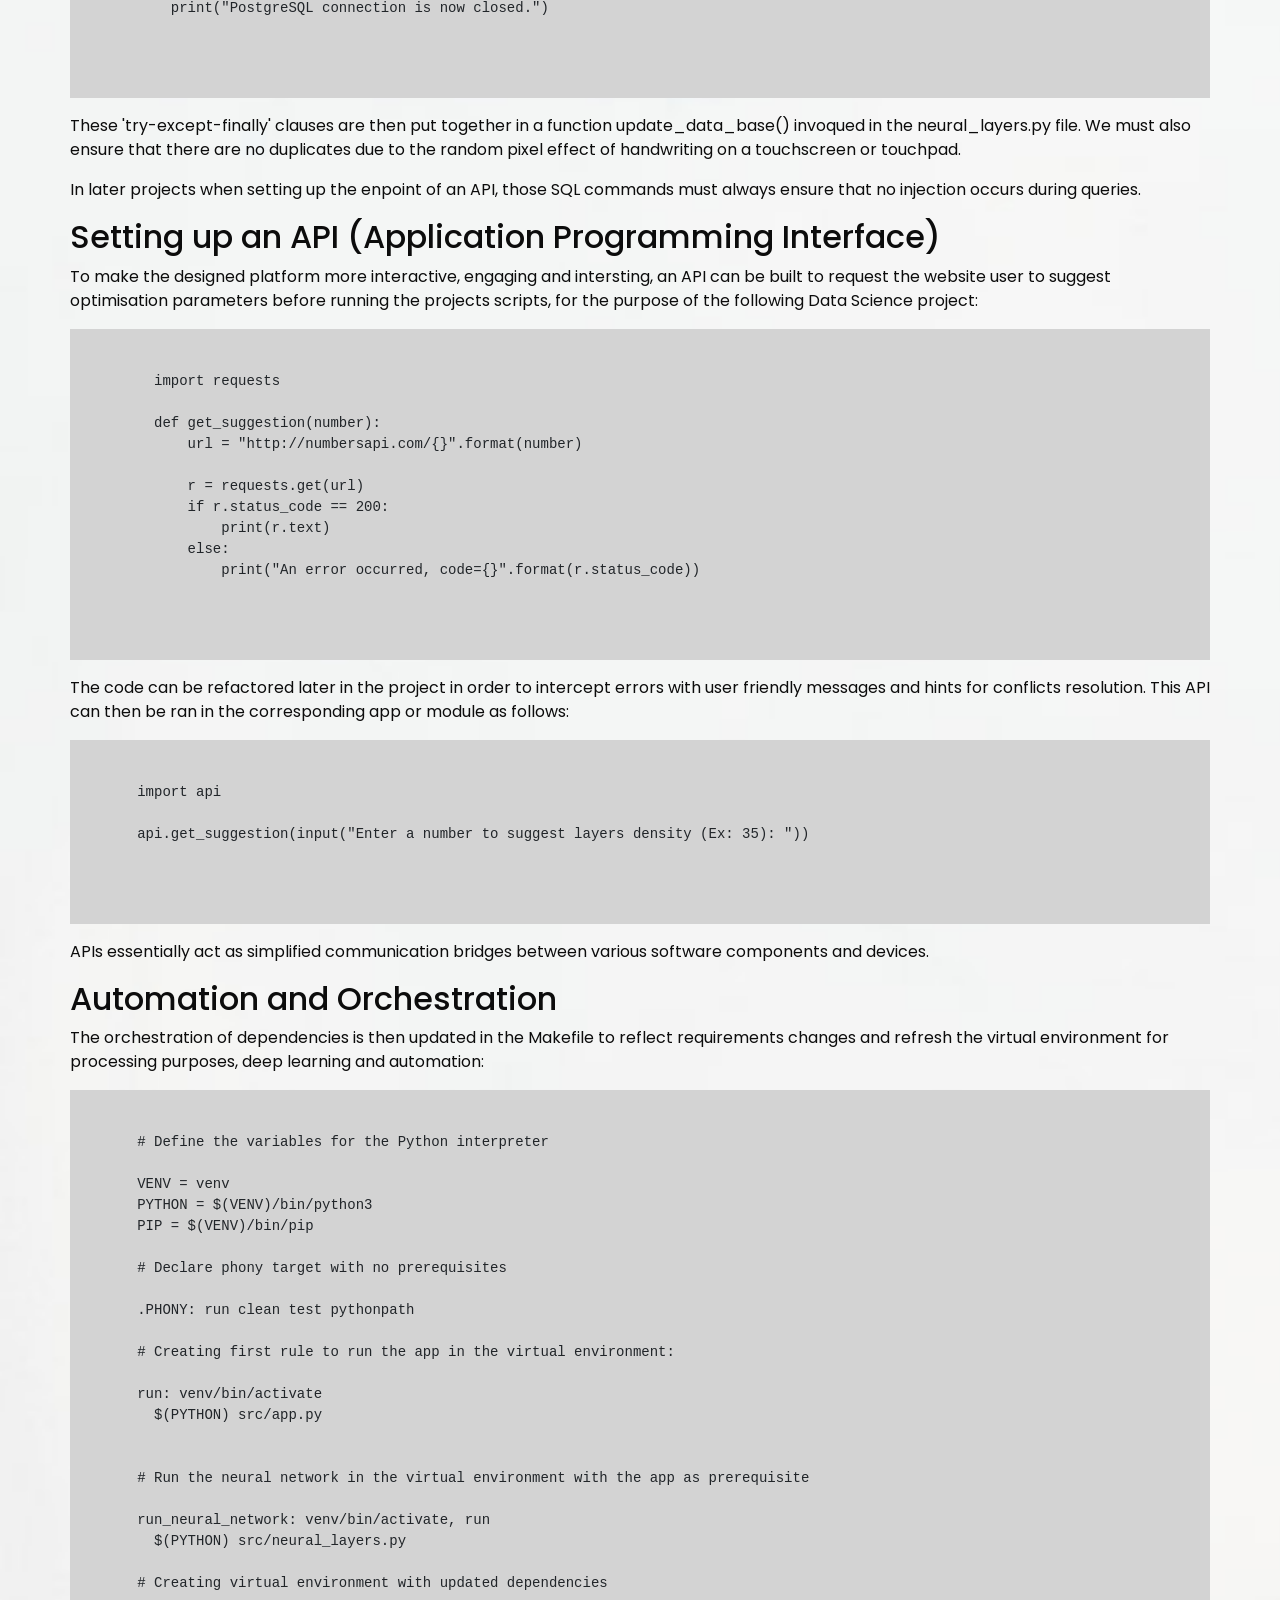
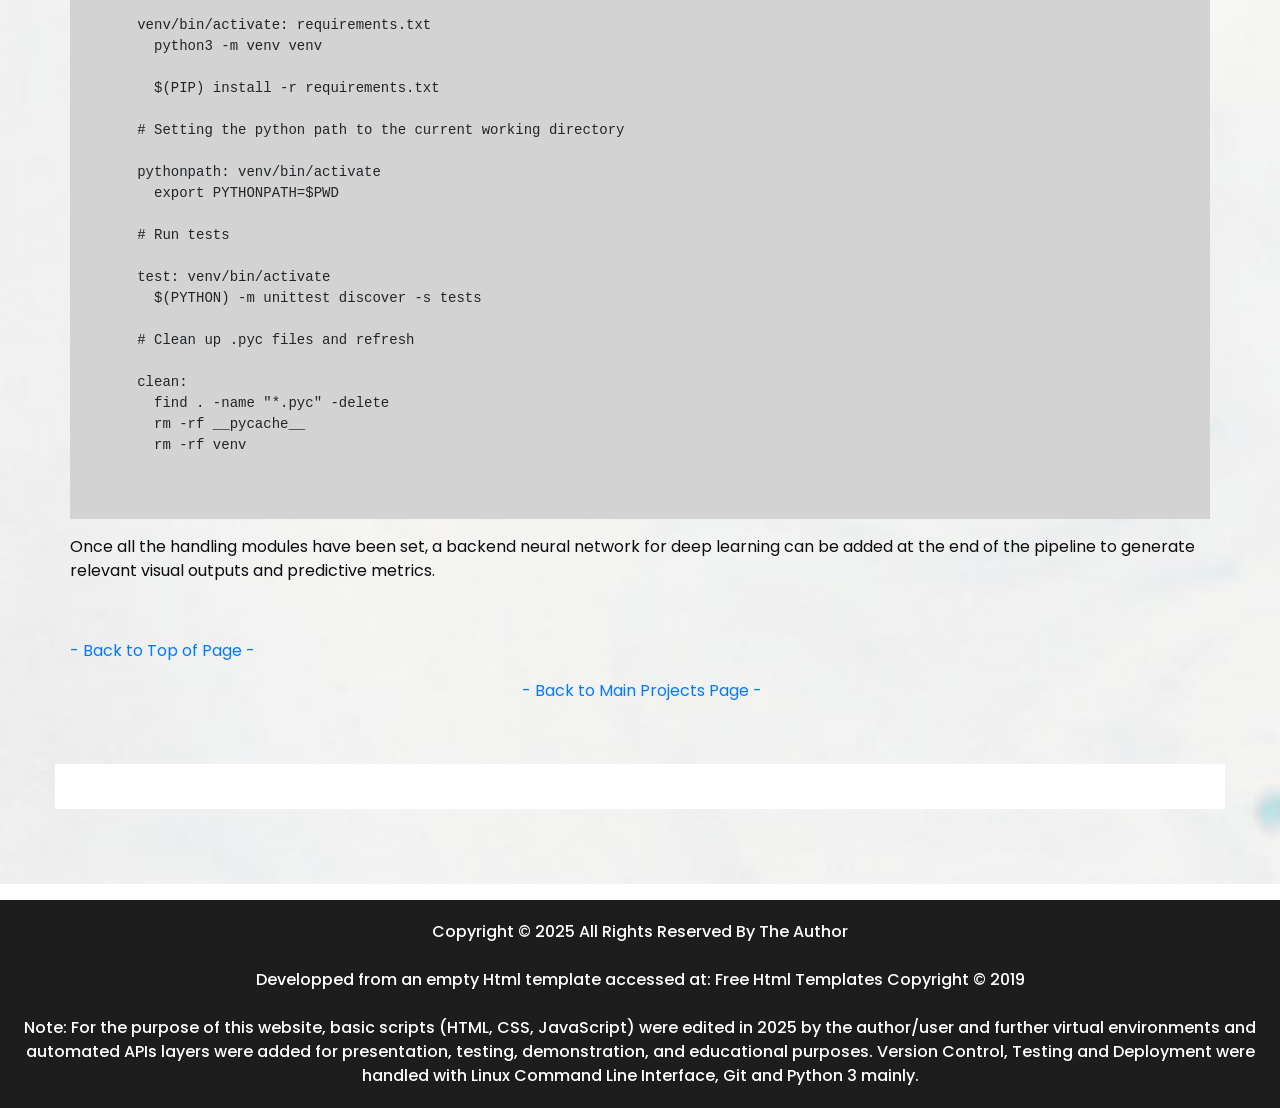
<file: project_1.html>
<!DOCTYPE html>
<html lang="en">

<head>
  <!-- Basic -->
  <meta charset="utf-8" >
  <meta http-equiv="X-UA-Compatible" content="IE=edge" >
  <!-- Mobile Metas -->
  <meta name="viewport" content="width=device-width, initial-scale=1, shrink-to-fit=no" >
  <!-- Site Metas -->
  <meta name="keywords" content="" >
  <meta name="description" content="" >
  <meta name="author" content="" >

  <title>Projects portfolio</title>

  <!-- slider stylesheet -->
  <link rel="stylesheet" type="text/css"
    href="https://cdnjs.cloudflare.com/ajax/libs/OwlCarousel2/2.1.3/assets/owl.carousel.min.css" >


  <!-- font wesome stylesheet -->
  <link rel="stylesheet" href="https://maxcdn.bootstrapcdn.com/font-awesome/4.3.0/css/font-awesome.min.css">

  <!-- bootstrap core css -->
  <link rel="stylesheet" type="text/css" href="css/bootstrap.css" >

  <!-- fonts style -->
  <link href="https://fonts.googleapis.com/css?family=Poppins:400,600,700&display=swap" rel="stylesheet">
  <!-- Custom styles for this template -->
  <link href="css/style.css" rel="stylesheet" >
  <!-- responsive style -->
  <link href="css/responsive.css" rel="stylesheet" >
</head>

<body class="sub_page">
    <div class="hero_area">
    <!-- header section strats -->
    <header class="header_section">
      <div class="container">
        <nav class="navbar navbar-expand-lg custom_nav-container pt-3">
          <a class="navbar-brand mr-5" href="index.html">
            <img src="images/logo.png" alt="">
            <span>
              Projects portfolio
            </span>
          </a>

          <button class="navbar-toggler" type="button" data-toggle="collapse" data-target="#navbarSupportedContent"
            aria-controls="navbarSupportedContent" aria-expanded="false" aria-label="Toggle navigation">
            <span class="navbar-toggler-icon"></span>
          </button>
          <div class="collapse navbar-collapse" id="navbarSupportedContent">
            <div class="d-flex ml-auto flex-column flex-lg-row align-items-center">
              <ul class="navbar-nav  ">
                <li class="nav-item ">
                  <a class="nav-link" href="index.html">Home <span class="sr-only">(current)</span></a>
                </li>
                <li class="nav-item">
                  <a class="nav-link" href="about.html"> About </a>
                </li>
                <li class="nav-item ">
                  <a class="nav-link" href="projects.html">Projects <span class="sr-only">(current)</span></a>
                </li>
                <li class="nav-item">
                  <a class="nav-link" href="service.html"> Multi-Services </a>
                </li>
                <li class="nav-item active">
                  <a class="nav-link" href="contact.html">Contact</a>
                </li>
              </ul>
              <form class="form-inline">
                <button class="btn  my-2 my-sm-0 nav_search-btn" type="submit">&nbsp;</button>
              </form>
            </div>
          </div>
        </nav>
      </div>
    </header>
    <!-- end header section -->

  </div>


  <div class="body_bg layout_padding">


    <!-- contact section -->

    <section class="contact_section">
        <div class="container">

          <div class="heading_container">
            <h2 id="project1">
              Project 1 - Data Engineering: Building an ETL ingestion  Pipeline
            </h2>
          </div>
          <h2>
              Description
          </h2>
          <p>
              In this section an automated ETL (Extract / Transform / Load) pipeline is
          being setup to handle data from a remote database. The pipeline output
          is an ingestion data lake connected a local data warehouse where processed data are stored in a STAR schema (relational databases) for
            further processing in the Data Science project that will follow.
          </p>
          <p>
              Relational databases can created with PostgreSQL which can be intalled with the following command on Linux:
          </p>
          <p class="greybox">
              pip install psql
          </p>
          <p> A virtual environment is then created for testing purposes to ensure that the software is robust and always
               working. For testing the library Pytest is being used while a MakeFile ensures automation during deployment.
          </p>
          <p>
              A virtual environment can be created with the following commands:
          </p>
          <p class="greybox">
              pip install pyenv
          </p>
          <p class="greybox">
              python -m venv venv
          </p>
          <p>
              Loading the virtual environment:
          </p>
          <p class="greybox">
              source venv/bin/activate
          </p>
          <p>
              Exporting the python path to the environment:
          </p>
          <p class="greybox">
              export PYTHONPATH=$PWD
          </p>
          <p>
              Pytest can be installed in the virtual environment with the following command:
          </p>
          <p class="greybox">pip install pytest</p>

          <p>A requirement file is ideal in this case to store all the list of packages required for the project and to be installed all at once:
          </p>
          <p class="greybox">pip freeze &gt; requirements.txt</p>
          <p class="greybox">pip install -r requirements.txt</p>
          <p>
              Autopep8 is added to the list for PEP-8 compliance.
          </p>
          <p>
              Safety and Bandit check for any issues such as SQL injections.
          </p>
          <p>
              Coverage is a package that checks how much of the code is being tested.
          </p>
          <p>

          </p>
          <p>
              The entire automation procedure is then deployed remotely, essentially by running a Makefile in Bash script.
          </p>
          <h2>
              The dataset
          </h2>
          <p>
              The example dataset is accessed via the following link:
          </p>
          <p class="greybox">
              \link&gt;
          </p>
          <p class="greybox">
              \img&gt;
          </p>
          <p>Those data are static for now but ideally the management system should eventually be able
               to handle new sets of data dynamically using a cloud computing platform such as Amazon Web Services (AWS)
               and Terraform. You can view a version of a pipeline previously built with AWS and AWS Lambda
          </p>
          <p>
              The data consist of a training set and  a testing set each detailling screen dots with x and y coordinates from handwritten data
               from a touch-screen device. Validation data are also included in this case which means it is possible to assess whether the model's predictions were true or not.
          </p>
          <h2>
              MVP: Most Valuable Product
          </h2>
          <p>
              The bot must accurately ingest the data and carry timestamp processing tasks, then store the procesed
               data in a data warehouse for the purpose of the Data Science project, all in order to translate the hand written letters.
          </p>
          <h2>
              The Code: Python 3 and Pandas libraries
          </h2>
          <p>
              Pandas libraries provide robust packages that enable processors
               to handle pkl formats and Json protocols efficiently. The code for
               ingestion is pretty straightforward and looks as below:
          </p>
          <p class="greybox">
          <pre class="greybox">
          <code>
          #import Pandas libraries
          import pandas as pd

          # Loading the training dataset
          # An util folder may ideally be created later for reused functions
          def load_data():
              f = gzip.open('mnist.pkl.gz', 'rb')
              f.seek(0)
              training_data, validation_data, test_data = pickle.load(f, encoding='latin1')
              f.close()
              return (training_data, validation_data, test_data)

          training_data, validation_data, test_data = load_data()

          training_data

          # Printing datasets details
          print("The feature dataset is:" + str(training_data[0]))
          print("The target dataset is:" + str(training_data[1]))
          print("The number of examples in the training dataset is:" + str(len(training_data[0])))
          print("The number of points in a single input is:" + str(len(training_data[0][1])))

          </code>
          </pre>
          </p>
          <p>&nbsp;</p>
          <h2>
            The Data Warehouse
        </h2>
          <p>
            The data warehouse is designed in three stages:
          </p>
          <p>
            - Concept: Storing loaded training and test datasets in a
             relational database in a STAR schema. The data warehouse will contain two tables: the training table and the test table.
          </p>
          <p>
            - Logic: Primary keys and timestamps are assigned to data points from the data sets to allow dynanamic data tracking and time series analysis.          </p>
          <p>
            - Physic: PostgreSQL will be used to create the database and relational tables via the python script.
            The tables will be linked by the timestamps attribute in the Entity Relationship Diagram.
          </p>
          <p>
            <img src="ERD.png" alt="Entity Relationship Diagram (ERD)" width="400" height="200">
          </p>
          <p>
            The local database and tables can be created using the Psycopg2 library. A dedicated warehouse_handler.py
            facilitate debugging while carrying this task.
          </p>
        </p>
        <p>
          Let's create our data warehouse with psql using Psycopg2:
        </p>
        <pre class="greybox">
        <p class="greybox">
          import psycopg2
          from psycopg2 import sql

          try:
              # Connecting to the default 'postgres' database
              connection = psycopg2.connect(
                  dbname="postgres",
                  user="hgrv",
                  password="hgrv_pass",
                  host="localhost",
                  port="5432"
              )
              connection.autocommit = True  # Enable autocommit for database creation

              # Creating a cursor object for SQL script
              cursor = connection.cursor()

              # Checking whether the database already exists
              cursor.execute(
                  sql.SQL("SELECT 1 FROM pg_database WHERE datname = %s"),
                  [data_warehouse]
              )
              exists = cursor.fetchone()

              # Creating the table for the first instance
              if not exists:
                  # Defining a name for the database for the first instance
                  database_name = "data_warehouse"

                  # Executing a SQL command to create the database if it does not already exist (first instance only)
                  cursor.execute(sql.SQL("CREATE DATABASE {}").format(sql.Identifier(database_name)))
                  print(f"Database '{data_warehouse}' created successfully!")
              else:
                  print(f"Database '{data_warehouse}' already exists.")
          except Exception as e:
              print(f"Error: {e}")
              print(f"Check the debugging console for any error in the SQL script.")
        </p>
        </pre>
        <p>
          Note: The same result is achievable with Pg8000 (ideal for
           low-load applications without C-denpendencies).
            You can check the specific differences between
            Pg8000 and psycopg2 on the following link:
             <a href="https://www.geeksforgeeks.org/python/difference-between-psycopg2-and-pg8000-in-python/">
              https://www.geeksforgeeks.org/python/difference-between-psycopg2-and-pg8000-in-python/</a>
        </p>
        <p>
          Let's add the tables that will store the following corresponding attributes:
          'id' (primary key), 'x-coordinates' and 'y-coordinates'. The connection and cursor
        </p>
        <pre class="greybox">
          <p class="greybox">
            try:
                # SQL query to create a table
                create_table_query = """
                CREATE TABLE IF NOT EXISTS test_data (
                    id SERIAL PRIMARY KEY,
                    x_coordinates NUMERIC(10, 2),
                    y_coordinates NUMERIC(10, 2),
                    timestamp DATE DEFAULT CURRENT_DATE
                );
                CREATE TABLE IF NOT EXISTS training_data (
                    id SERIAL PRIMARY KEY,
                    x_coordinates NUMERIC(10, 2),
                    y_coordinates NUMERIC(10, 2),
                    timestamp DATE
                );
                """

                # Executing the query
                cursor.execute(create_table_query)
                connection.commit()  # Save changes to the database
                print("Table 'employees' created successfully!")

            except Exception as error:
                print(f"Error occurred: {error}")
                print(f"Check for any error in the SQL script.")
          </p>
          </pre>
          <p>
            At this point, the data warehouse can be updated with the current load of data sets:
          </p>
          <pre class="greybox">
          <p class="greybox">
            try:
                # Data to insert
                # training_data_to_insert = (train_set_x, train_set_y, timestamp_current)
                # test_data_to_insert = (test_set_x, test_set_y, timestamp_current)

                # Inserting x-coordinates, and timestamp into table 'training_data'
                for item in train_set_x:
                    # Data to insert
                    training_data_to_insert = item

                    # SQL query to insert data into tables
                    insert_query = """
                    INSERT INTO training_data (x_coordinates, timestamp)
                    VALUES (train_set_x, timestamp_current)
                    """

                    # Execute the query
                    cursor.execute(insert_query, training_data_to_insert)

                    # Commit the SQL script
                    connection.commit()

                # Inserting y-coordinates into table 'training_data'
                for item in train_set_y:
                    # Data to insert
                    training_data_to_insert = item

                    # SQL query to insert data into tables
                    insert_query = """
                    INSERT INTO training_data (y_coordinates)
                    VALUES (item, timestamp_current)
                    """

                    # Execute the query
                    cursor.execute(insert_query, training_data_to_insert)

                    # Commit the SQL script
                    connection.commit()

                # Inserting x-coordinates, and timestamp into table 'test_data'
                for item in test_set_x:
                    # Data to insert
                    test_data_to_insert = item

                    # SQL query to insert data into tables
                    insert_query = """
                    INSERT INTO test_data (x_coordinates, timestamp)
                    VALUES (item, timestamp_current)
                    """

                    # Execute the query
                    cursor.execute(insert_query, test_data_to_insert)

                    # Commit the SQL script
                    connection.commit()

                # Inserting y-coordinates into table 'test_data'
                for item in train_set_y:
                    # Data to insert
                    test_data_to_insert = item

                    # SQL query to insert data into tables
                    insert_query = """
                    INSERT INTO test_data (y_coordinates)
                    VALUES (item, timestamp_current)
                    """

                    # Execute the query
                    cursor.execute(insert_query, test_data_to_insert)

                    # Commit the SQL script
                    connection.commit()

                print("Data inserted successfully into {data_warehouse}!")
            except Exception as error:
                print(f"Error occurred: {error}")
                print(f"Check for any error in the SQL script.")
            finally:
                # Closing the cursor and connection
                cursor.close()
                connection.close()
            print("PostgreSQL connection is now closed.")
          </p>
          </pre>
          <p>
            These 'try-except-finally' clauses are then put together in a
            function update_data_base() invoqued in the neural_layers.py
            file. We must also ensure that there are no duplicates due to
            the random pixel effect of handwriting on a touchscreen or touchpad.
          </p>
          <p>
              In later projects when setting up the enpoint of an API, those SQL commands  must always ensure that no injection occurs during queries.
          </p>
          <h2>Setting up an API (Application Programming Interface)</h2>
          <p>
            To make the designed platform more interactive, engaging and intersting, an API can be built to request the website user
            to suggest optimisation parameters before running the projects scripts, for the purpose of the following Data Science project:
          </p>
        <pre class="greybox">
        <p class="greybox">
          import requests

          def get_suggestion(number):
              url = "http://numbersapi.com/{}".format(number)

              r = requests.get(url)
              if r.status_code == 200:
                  print(r.text)
              else:
                  print("An error occurred, code={}".format(r.status_code))
        </p>
        </pre>
        <p>
          The code can be refactored later in the project in order to intercept errors with user friendly messages and hints for conflicts resolution.
          This API can then be ran in the corresponding app or module as follows:
        </p>
      <pre class="greybox">
      <p class="greybox">
        import api

        api.get_suggestion(input("Enter a number to suggest layers density (Ex: 35): "))
      </p>
      </pre>
      <p>APIs essentially act as simplified communication bridges
         between various software components and devices.</p>
      <h2>Automation and Orchestration</h2>
      <p>
        The orchestration of dependencies is then updated in the Makefile
         to reflect requirements changes and refresh the virtual environment
         for processing purposes, deep learning and automation:
      </p>
      <p class="greybox">
        <pre class="greybox">


        # Define the variables for the Python interpreter

        VENV = venv
        PYTHON = $(VENV)/bin/python3
        PIP = $(VENV)/bin/pip

        # Declare phony target with no prerequisites

        .PHONY: run clean test pythonpath

        # Creating first rule to run the app in the virtual environment:

        run: venv/bin/activate
          $(PYTHON) src/app.py


        # Run the neural network in the virtual environment with the app as prerequisite

        run_neural_network: venv/bin/activate, run
          $(PYTHON) src/neural_layers.py

        # Creating virtual environment with updated dependencies

        venv/bin/activate: requirements.txt
          python3 -m venv venv

          $(PIP) install -r requirements.txt

        # Setting the python path to the current working directory

        pythonpath: venv/bin/activate
          export PYTHONPATH=$PWD

        # Run tests

        test: venv/bin/activate
          $(PYTHON) -m unittest discover -s tests

        # Clean up .pyc files and refresh

        clean:
          find . -name "*.pyc" -delete
          rm -rf __pycache__
          rm -rf venv


        </pre>
        <p>
          Once all the handling modules have been set, a backend neural network for
           deep learning can be added at the end of the pipeline to generate relevant
            visual outputs and predictive metrics.
        </p>
        <p>
          &nbsp;
        </p>
        <p><a href="#top">- Back to Top of Page - </a></p>

        </div>
      <div class="container">
        <div class="heading_container">
          <p>&nbsp;</p>
         <p><a href="projects.html">- Back to Main Projects Page - </a></p>
        </div>

      </div>

        <div class="container contact_bg layout_padding2-top">
          <div class="row">

          </div>
        </div>
    </section>

    <!-- end contact section -->

  </div>
  <!-- info section -->
    <p>

    </p>


  <!-- end info section -->

  <!-- footer section -->
  <section class="container-fluid footer_section">
    <p>
      Copyright &copy; 2025 All Rights Reserved By
      <a href="">The Author</a>
    </p>
    <p>&nbsp;</p>
    <p>
      Developped from an empty Html template accessed at:
      <a href="https://html.design/">Free Html Templates Copyright &copy; 2019</a>
    </p>
    <p>&nbsp;</p>
    <p>
      Note: For the purpose of this website, basic scripts (HTML, CSS, JavaScript) were edited
       in 2025 by the author/user and further virtual environments and automated APIs layers
        were added for presentation, testing,
       demonstration, and educational purposes.
        Version Control, Testing and Deployment were handled
         with Linux Command Line Interface, Git and
          Python 3 mainly.
    </p>
  </section>
  <!-- footer section -->

  <script type="text/javascript" src="js/jquery-3.4.1.min.js"></script>
  <script type="text/javascript" src="js/bootstrap.js"></script>

</body>

</html>
</file>
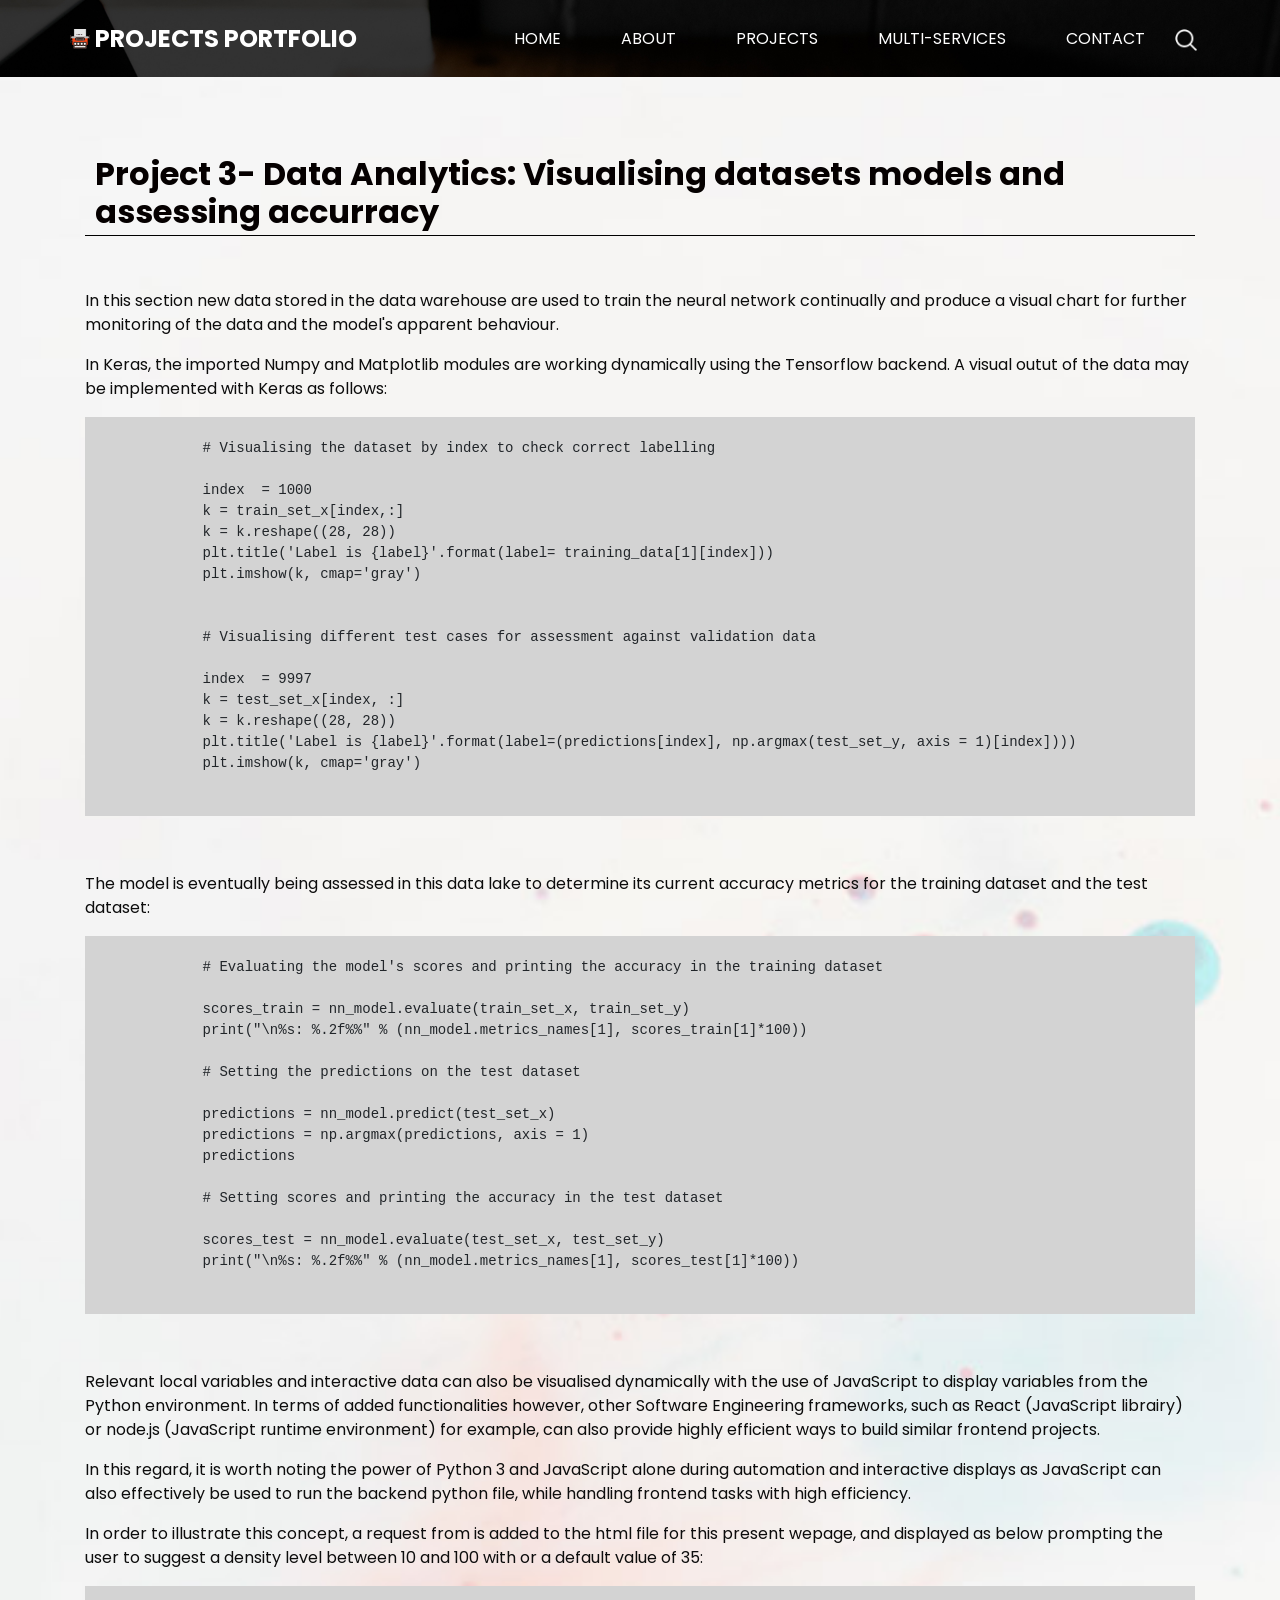
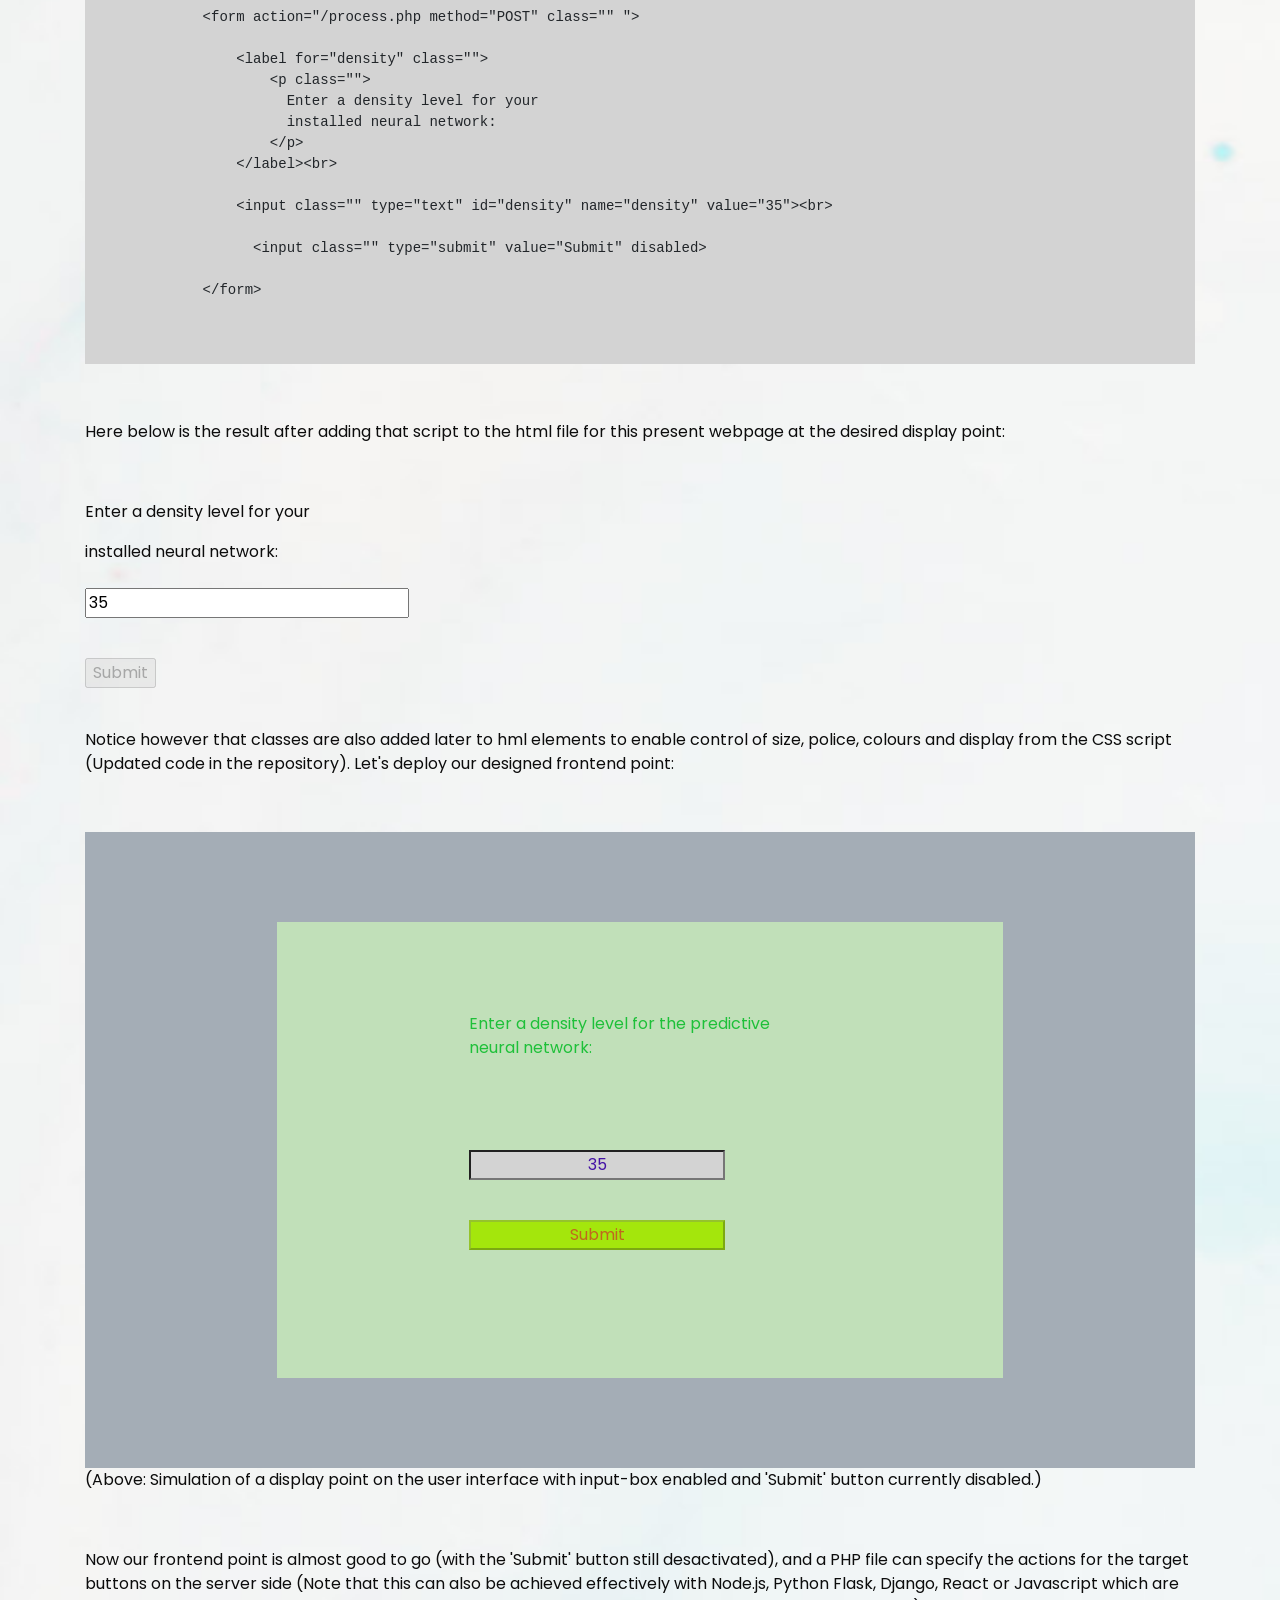
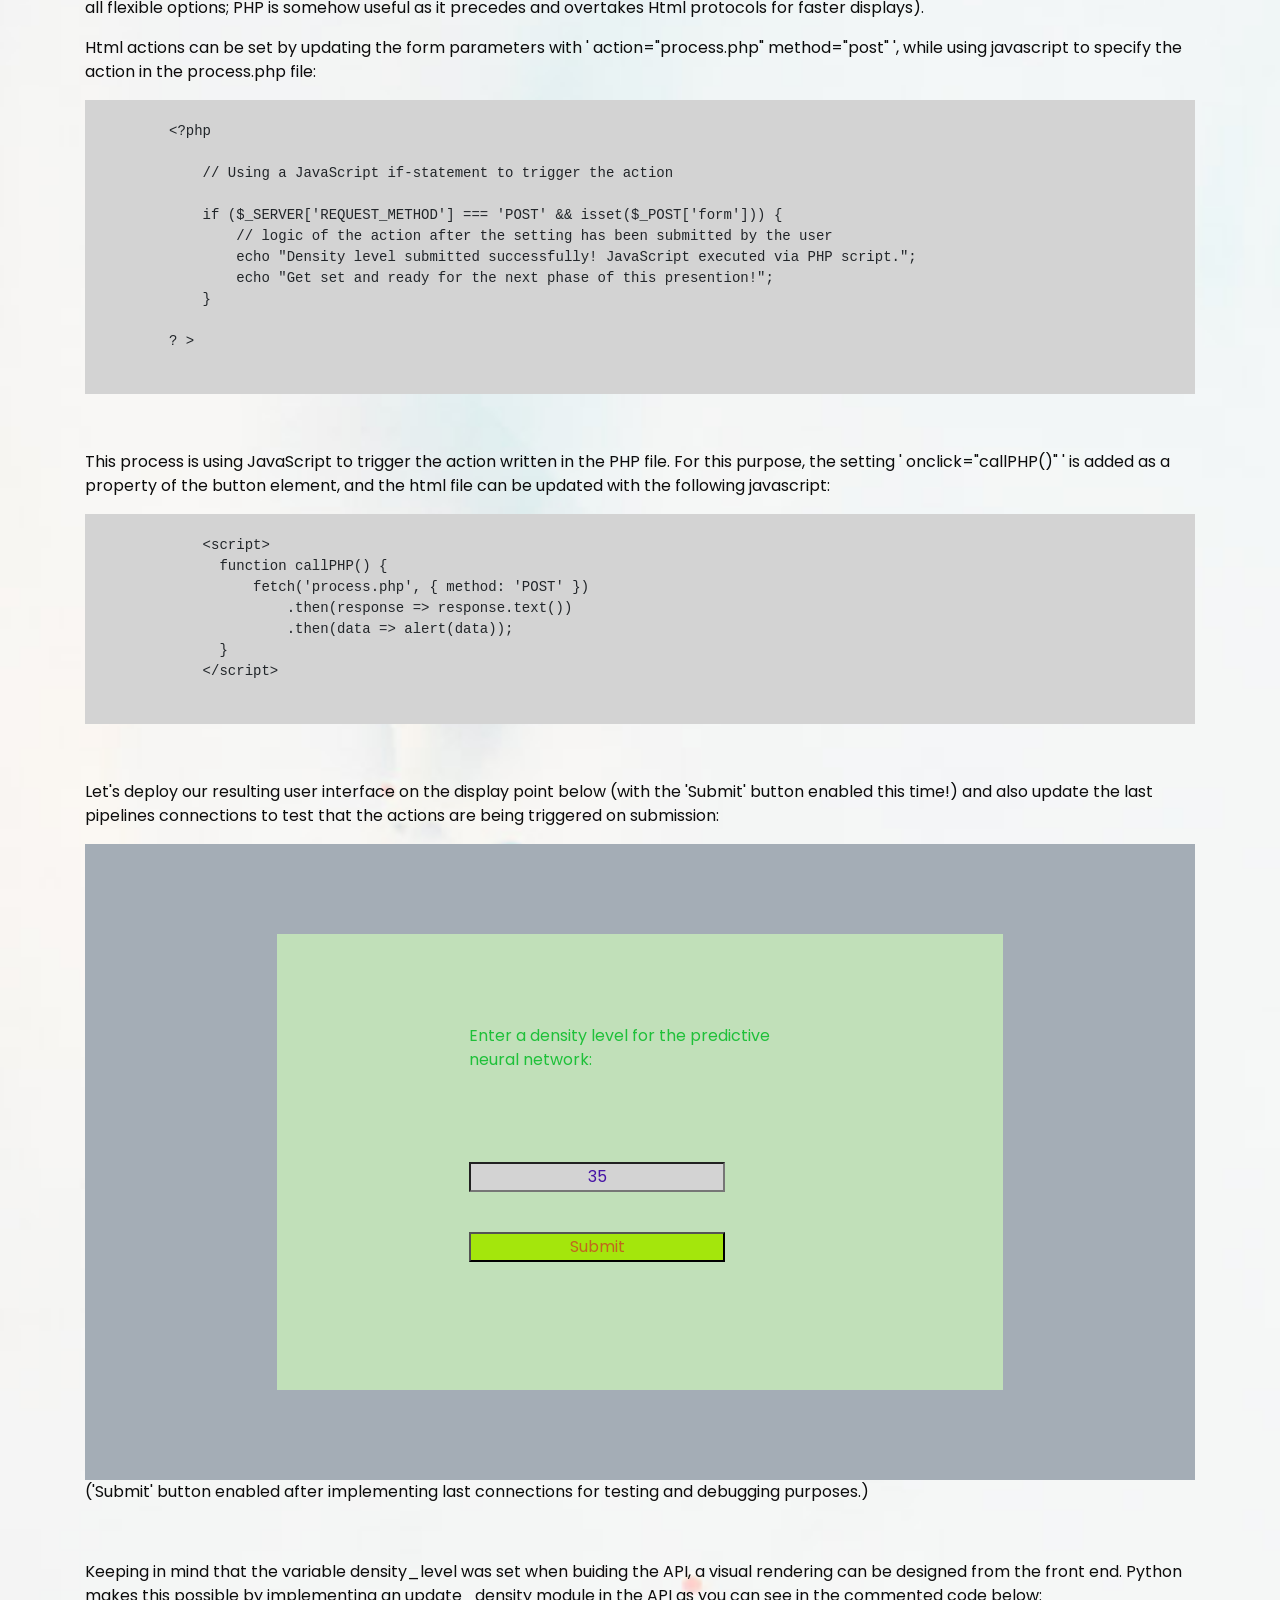
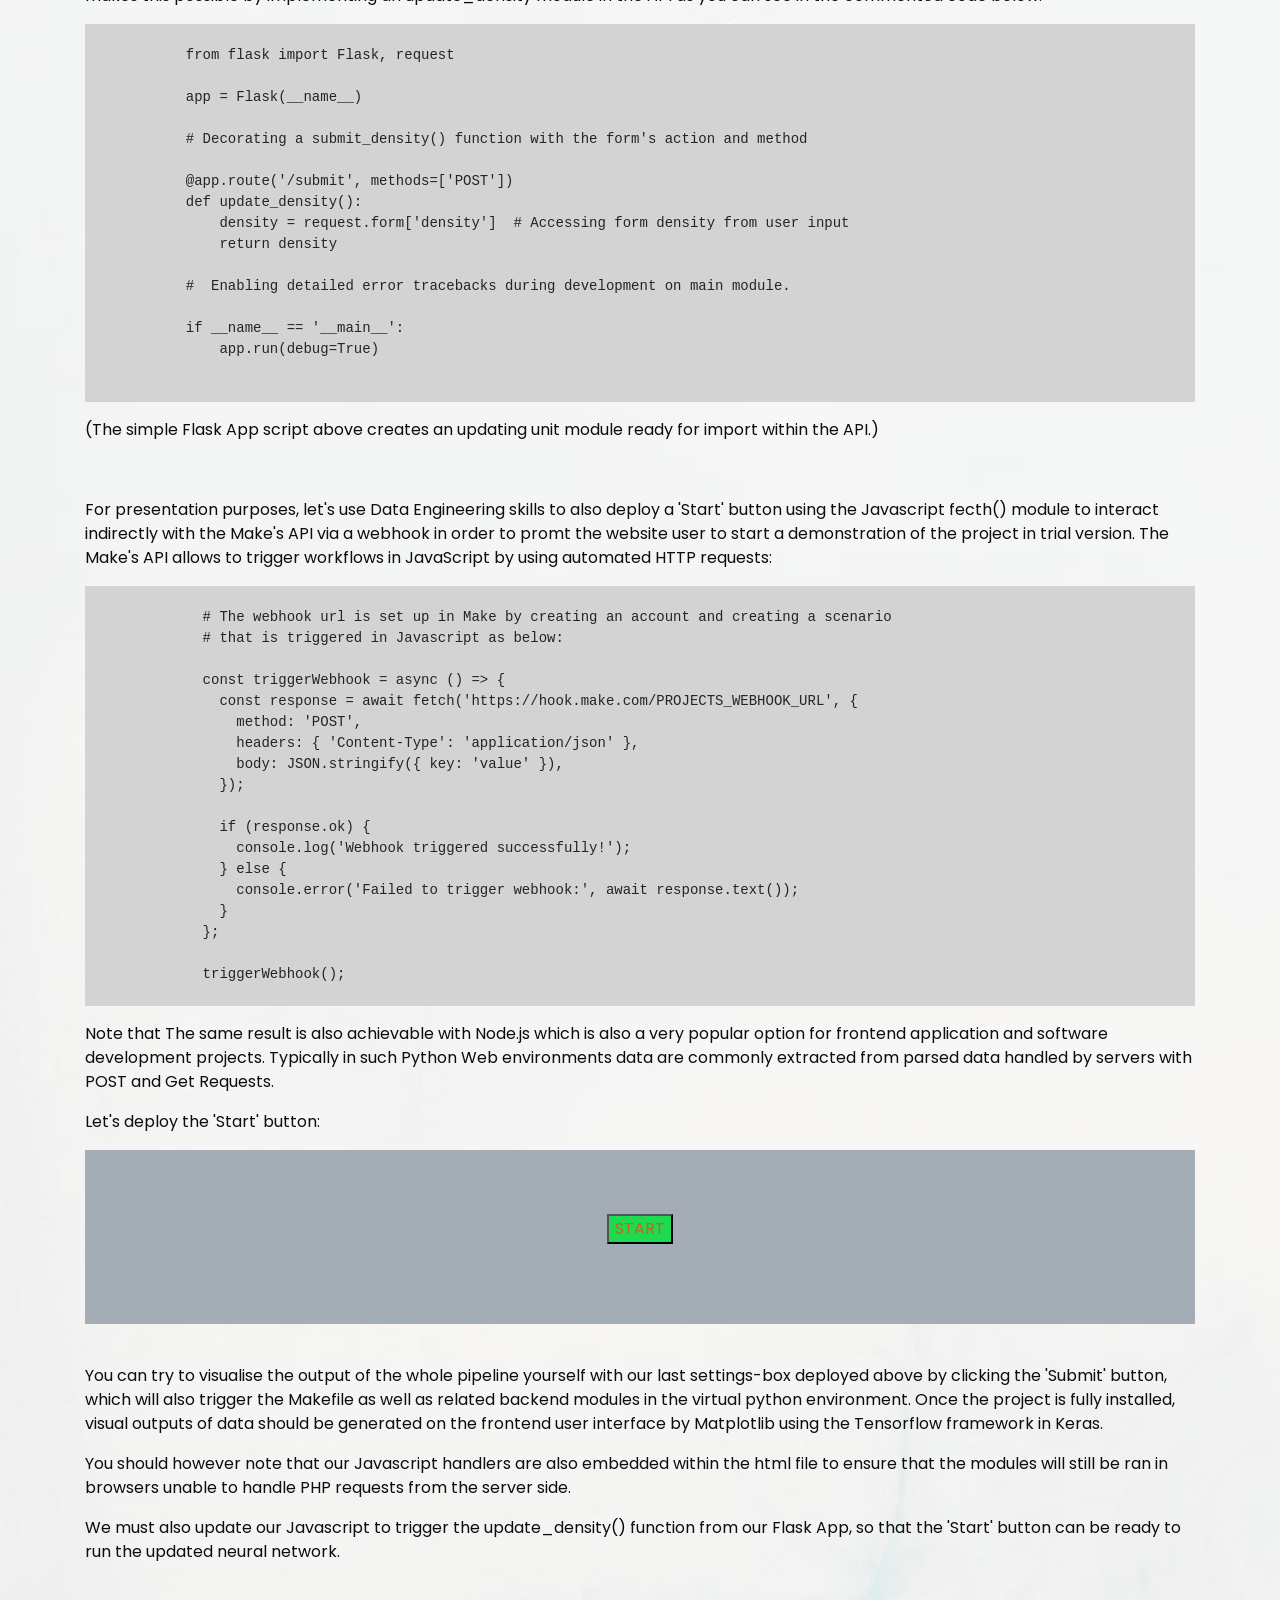
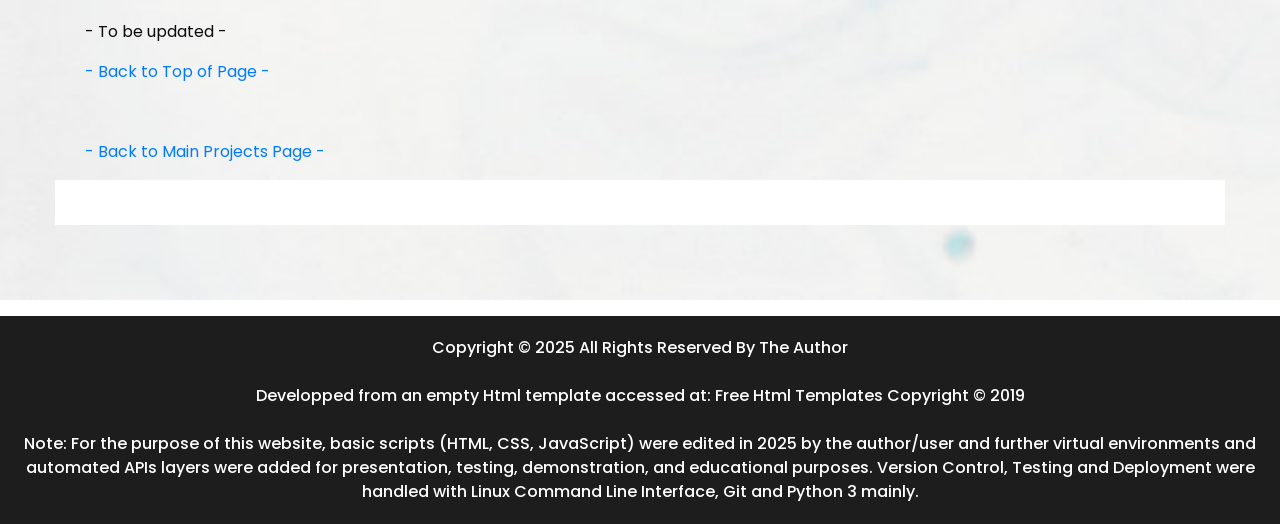
<file: project_3.html>
<!DOCTYPE html>
<html lang="en">

<head>
  <!-- Basic -->
  <meta charset="utf-8" >
  <meta http-equiv="X-UA-Compatible" content="IE=edge" >
  <!-- Mobile Metas -->
  <meta name="viewport" content="width=device-width, initial-scale=1, shrink-to-fit=no" >
  <!-- Site Metas -->
  <meta name="keywords" content="" >
  <meta name="description" content="" >
  <meta name="author" content="" >

  <title>Projects portfolio</title>

  <!-- slider stylesheet -->
  <link rel="stylesheet" type="text/css"
    href="https://cdnjs.cloudflare.com/ajax/libs/OwlCarousel2/2.1.3/assets/owl.carousel.min.css" >


  <!-- font wesome stylesheet -->
  <link rel="stylesheet" href="https://maxcdn.bootstrapcdn.com/font-awesome/4.3.0/css/font-awesome.min.css">

  <!-- bootstrap core css -->
  <link rel="stylesheet" type="text/css" href="css/bootstrap.css" >

  <!-- fonts style -->
  <link href="https://fonts.googleapis.com/css?family=Poppins:400,600,700&display=swap" rel="stylesheet">
  <!-- Custom styles for this template -->
  <link href="css/style.css" rel="stylesheet" >
  <!-- responsive style -->
  <link href="css/responsive.css" rel="stylesheet" >
</head>

<body class="sub_page">
    <div class="hero_area">
    <!-- header section strats -->
    <header class="header_section">
      <div class="container">
        <nav class="navbar navbar-expand-lg custom_nav-container pt-3">
          <a class="navbar-brand mr-5" href="index.html">
            <img src="images/logo.png" alt="">
            <span>
              Projects portfolio
            </span>
          </a>

          <button class="navbar-toggler" type="button" data-toggle="collapse" data-target="#navbarSupportedContent"
            aria-controls="navbarSupportedContent" aria-expanded="false" aria-label="Toggle navigation">
            <span class="navbar-toggler-icon"></span>
          </button>
          <div class="collapse navbar-collapse" id="navbarSupportedContent">
            <div class="d-flex ml-auto flex-column flex-lg-row align-items-center">
              <ul class="navbar-nav  ">
                <li class="nav-item ">
                  <a class="nav-link" href="index.html">Home <span class="sr-only">(current)</span></a>
                </li>
                <li class="nav-item">
                  <a class="nav-link" href="about.html"> About </a>
                </li>
                <li class="nav-item ">
                  <a class="nav-link" href="projects.html">Projects <span class="sr-only">(current)</span></a>
                </li>
                <li class="nav-item">
                  <a class="nav-link" href="service.html"> Multi-Services </a>
                </li>
                <li class="nav-item active">
                  <a class="nav-link" href="contact.html">Contact</a>
                </li>
              </ul>
              <form class="form-inline">
                <button class="btn  my-2 my-sm-0 nav_search-btn" type="submit">&nbsp;</button>
              </form>
            </div>
          </div>
        </nav>
      </div>
    </header>
    <!-- end header section -->

  </div>


  <div class="body_bg layout_padding">


    <!-- contact section -->

    <section class="contact_section">
        <div class="container">


      <div class="container">
        <div class="heading_container">

          <h2 id="project3">
            Project 3- Data Analytics: Visualising datasets models and assessing accurracy
          </h2>
        </div>
          <p>
            In this section new data stored in the data warehouse are
             used to train the neural network continually and produce a visual chart
             for further monitoring of the data and the model's apparent behaviour.
          </p>
          In Keras, the imported Numpy and Matplotlib modules are working dynamically
           using the Tensorflow backend. A visual outut of the data may be implemented with Keras as follows:
          <p class="greybox">
            <pre class="greybox">

              # Visualising the dataset by index to check correct labelling

              index  = 1000
              k = train_set_x[index,:]
              k = k.reshape((28, 28))
              plt.title('Label is {label}'.format(label= training_data[1][index]))
              plt.imshow(k, cmap='gray')


              # Visualising different test cases for assessment against validation data

              index  = 9997
              k = test_set_x[index, :]
              k = k.reshape((28, 28))
              plt.title('Label is {label}'.format(label=(predictions[index], np.argmax(test_set_y, axis = 1)[index])))
              plt.imshow(k, cmap='gray')

            </pre>
          </p>
          <p>&nbsp;</p>
          <p>
            The model is eventually being assessed in this data lake to determine its current accuracy metrics for the training dataset and the test dataset:
          </p>
          <p class="greybox">
            <pre class="greybox">

              # Evaluating the model's scores and printing the accuracy in the training dataset

              scores_train = nn_model.evaluate(train_set_x, train_set_y)
              print("\n%s: %.2f%%" % (nn_model.metrics_names[1], scores_train[1]*100))

              # Setting the predictions on the test dataset

              predictions = nn_model.predict(test_set_x)
              predictions = np.argmax(predictions, axis = 1)
              predictions

              # Setting scores and printing the accuracy in the test dataset

              scores_test = nn_model.evaluate(test_set_x, test_set_y)
              print("\n%s: %.2f%%" % (nn_model.metrics_names[1], scores_test[1]*100))

            </pre>
          </p>
          <p>&nbsp;</p>
          <p>Relevant local variables and interactive data can also be visualised dynamically
             with the use of JavaScript to display variables from the Python environment. In terms
             of added functionalities however, other Software Engineering frameworks, such as React
             (JavaScript librairy) or node.js (JavaScript runtime environment)
             for example, can also provide highly efficient ways to build similar frontend projects.

          </p>
          <p>
              In this regard, it is worth noting the power of Python 3 and JavaScript alone during automation
               and interactive displays as JavaScript can also effectively be used to run the
               backend python file, while handling frontend tasks with high efficiency.
          </p>
          <p>
            In order to illustrate this concept, a request from is added to the html file for this present wepage,
            and displayed as below prompting the user to suggest a density level between 10 and 100 with or a default value of 35:
          </p>
          <p class="greybox">
            <pre class="greybox">
              <code>
              &lt;form action="/process.php method="POST" class="" "&gt;

                  &lt;label for="density" class=""&gt;
                      &lt;p class=""&gt;
                        Enter a density level for your
                        installed neural network:
                      &lt;/p&gt;
                  &lt;/label&gt;&lt;br&gt;

                  &lt;input class="" type="text" id="density" name="density" value="35"&gt;&lt;br&gt;

                    &lt;input class="" type="submit" value="Submit" disabled&gt;

              &lt;/form&gt;
              </code>

            </pre>
          </p>
          <p>&nbsp;</p>
          <p>
            Here below is the result after adding that script to the html file for this present
             webpage at the desired display point:
          </p>
          <p>&nbsp;</p>
          <form action="process.php" method="POST" class="">

                  <label for="density" class="">
                      <p class="">
                        Enter a density level for your
                      </p>
                      <p class="">
                        installed neural network:
                      </p>
                  </label><br>

                  <input class="" type="text"  name="density" value="35" ><br>

                  <p>&nbsp;</p>
                  <input class="" type="submit" value="Submit" disabled>

          </form>
          <p>&nbsp;</p>

          <p>
            Notice however that classes are also added later to hml elements
             to enable control of size, police, colours and
             display from the CSS script (Updated code in the repository).
              Let's deploy our designed frontend point:
          </p>
          <p>&nbsp;</p>
          <form  action="process.php" method="POST" class="colr4" >

            <label  class="colr1">
                <p class="colr1">
                  Enter a density level for the predictive neural network:
                </p>

              <input class="colr2" type="text"  name="density" value="35"><br>

              <p>&nbsp;</p>
              <input class="colr3_a" type="submit" value="Submit" onmousehover="alert('As you can see this Submit-button is currently desactivated and displayed for Devops and testing only!')" disabled>
            </label><br>

          </form>

          <p>
            (Above: Simulation of a display point on the user interface with input-box enabled and  'Submit' button currently disabled.)
          </p>
          <p>&nbsp;</p>
          <p>
            Now our frontend point is almost good to go (with the 'Submit' button still
             desactivated), and a PHP file can specify the actions for
             the target buttons on the server side (Note that this can also be achieved
              effectively with Node.js, Python Flask, Django, React or
             Javascript which are all flexible options; PHP is somehow
             useful as it precedes and overtakes Html protocols for faster displays).
          </p>
          <p>
            Html actions can be set by updating the form parameters with ' action="process.php" method="post" ', while using javascript
            to specify the action in the process.php file:
          </p>
          <p class="greybox">
            <pre class="greybox">

          &lt;?php

              // Using a JavaScript if-statement to trigger the action

              if ($_SERVER['REQUEST_METHOD'] === 'POST' &amp;&amp; isset($_POST['form'])) {
                  // logic of the action after the setting has been submitted by the user
                  echo "Density level submitted successfully! JavaScript executed via PHP script.";
                  echo "Get set and ready for the next phase of this presention!";
              }

          ? &gt;

            </pre>
          </p>
          <p>&nbsp;</p>
          <p>
            This process is using JavaScript to trigger the action written in the PHP file.
             For this purpose, the setting ' onclick="callPHP()" ' is added as a property
              of the button element, and the html file can be updated with the following javascript:
          </p>
          <p class="greybox">
            <pre class="greybox">

              &lt;script&gt;
                function callPHP() {
                    fetch('process.php', { method: 'POST' })
                        .then(response =&gt; response.text())
                        .then(data =&gt; alert(data));
                }
              &lt;/script&gt;

            </pre>
          </p>
          <p>&nbsp;</p>
          <p>
            Let's deploy our resulting user interface on the display point below
             (with the 'Submit' button enabled this time!) and also update the last pipelines
             connections to test that the actions are being triggered on submission:
          </p>
          <form id="update" action="process.php" method="POST" class="colr4" >

            <label class="colr1">
                <p class="colr1">
                  Enter a density level for the predictive neural network:
                </p>

            <input class="colr2" type="text" id="density" name="density" value="35"><br>

            <p>&nbsp;</p>
            <button class="colr3" type="submit" value="Submit" onmousehover="alert('Click here to submit')" >Submit</button>
            </label><br>

          </form>
          <script>
            // Attach an event listener to the form
            document.getElementById('update').addEventListener('submit', function(event) {
              event.preventDefault(); // Prevent the default form submission behavior
              console.log('Form submitted!'); // Your JavaScript logic here
              alert('Submitting hyper-parameter ...');
              fetch("/src/api.py", { method: "POST" }) 
                .then(response => response.text()) 
                .then(data => alert(data)) 
                .catch(error => console.error("Error:", error));
              alert("Density level submitted successfully!");
              alert("Get set and ready for the next phase of this presention!");
            });
          </script>
          <p>
            ('Submit' button enabled after implementing last connections for testing and debugging purposes.)
          </p>
          <p>&nbsp;</p>
          <p>
            Keeping in mind that the
             variable density_level was set
             when buiding the API, a visual rendering
              can be designed from the front end.
             Python makes this possible by implementing
             an update_density module in the API as you can
             see in the commented code below:
          </p>

          <p class="greybox">
            <pre class="greybox">

            from flask import Flask, request

            app = Flask(__name__)

            # Decorating a submit_density() function with the form's action and method

            @app.route('/submit', methods=['POST'])
            def update_density():
                density = request.form['density']  # Accessing form density from user input
                return density

            #  Enabling detailed error tracebacks during development on main module.

            if __name__ == '__main__':
                app.run(debug=True)

            </pre>
            <p>
              (The simple Flask App script above creates an updating unit module ready for import within the API.)
            </p>
          </p>
          <p>&nbsp;</p>

          <p>
            For presentation purposes, let's use Data Engineering skills
             to also deploy a 'Start' button using the Javascript fecth()
              module to interact indirectly with the Make's API via a webhook
              in order to promt the website user to start a demonstration
                of the project in trial version. The Make's API
                 allows to trigger workflows in JavaScript
                  by using automated HTTP requests:
          </p>
          <p class="greybox">
            <pre class="greybox">

              # The webhook url is set up in Make by creating an account and creating a scenario
              # that is triggered in Javascript as below:

              const triggerWebhook = async () => {
                const response = await fetch('https://hook.make.com/PROJECTS_WEBHOOK_URL', {
                  method: 'POST',
                  headers: { 'Content-Type': 'application/json' },
                  body: JSON.stringify({ key: 'value' }),
                });

                if (response.ok) {
                  console.log('Webhook triggered successfully!');
                } else {
                  console.error('Failed to trigger webhook:', await response.text());
                }
              };

              triggerWebhook();
            </pre>
            <p>
              Note that The same result is also achievable with Node.js which
               is also a very popular option for frontend application and software
                development projects. Typically in such Python Web
                 environments data are commonly extracted from parsed
                  data handled by servers with POST and Get Requests.
            </p>
            <p>Let's deploy the 'Start' button:</p>

          <form id="setup" action="Makefile" method="POST" class="colr4" onmousehover="alert('Click here to run and deploy the predictive neural network backend.')">
          <p class="colr4">
            <input class="colr5" value="START" type="submit" onclick="runMakefile()">
          </p>
          </form>
          <script>

            function runMakefile() {
                fetch('/Makefile', { method: 'POST' })
                    .then(response => response.text())
                    .then(data => alert(data))
                    .catch(error => console.error('Error:', error));

            document.getElementById("setup").addEventListener("submit", () => {
                fetch("/src/api.py", { method: "POST" }) 
                  .then(response => response.text()) 
                  .then(data => alert(data)) 
                  .catch(error => console.error("Error:", error));
                alert("Density level submitted.");
                alert("JavaScript executed successfully!");
                alert("Get set and ready for the next phase of this presention.");    
              });
    

            document.getElementById("update").addEventListener("submit", () => {
              fetch("/src/api.py", { method: "POST" })
                .then(response => response.text())
                .then(data => alert(data))
                .catch(error => console.error("Error:", error));
            });
                      }
            
          </script>
          <p>&nbsp;</p>
          <p>
            You can try to visualise the output of the whole pipeline yourself
             with our last settings-box deployed above by clicking the
              'Submit' button, which will also trigger the Makefile as
             well as related backend modules in the virtual python environment.
              Once the project is fully installed, visual outputs of data should
               be generated on the frontend user interface by
               Matplotlib using the Tensorflow framework in Keras.
          </p>
          <p>
            You should however note that our
             Javascript handlers are also
              embedded within the html file
               to ensure that the modules will still
                be ran in browsers unable to handle
                 PHP requests from the server side.
          </p>
          <p>We must also update our Javascript to trigger
             the update_density() function from our Flask App,
              so that the 'Start' button can be ready to run
               the updated neural network.</p>
          <p>&nbsp;</p>
          <p>- To be updated -</p>
          <p><a href="#top">- Back to Top of Page - </a></p>
          <p>&nbsp;</p>

          <p><a href="projects.html">- Back to Main Projects Page - </a></p>
        </div>

      </div>

        <div class="container contact_bg layout_padding2-top">
          <div class="row">

          </div>
        </div>
    </section>

    <!-- end contact section -->

  </div>
  <!-- info section -->
    <p>

    </p>


  <!-- end info section -->

  <!-- footer section -->
  <section class="container-fluid footer_section">
    <p>
      Copyright &copy; 2025 All Rights Reserved By
      <a href="">The Author</a>
    </p>
    <p>&nbsp;</p>
    <p>
      Developped from an empty Html template accessed at:
      <a href="https://html.design/">Free Html Templates Copyright &copy; 2019</a>
    </p>
    <p>&nbsp;</p>
    <p>
      Note: For the purpose of this website, basic scripts (HTML, CSS, JavaScript) were edited
       in 2025 by the author/user and further virtual environments and automated APIs layers
        were added for presentation, testing,
       demonstration, and educational purposes.
        Version Control, Testing and Deployment were handled
         with Linux Command Line Interface, Git and
          Python 3 mainly.
    </p>
  </section>
  <!-- footer section -->

  <script type="text/javascript" src="js/jquery-3.4.1.min.js"></script>
  <script type="text/javascript" src="js/bootstrap.js"></script>

</body>

</html>
</file>
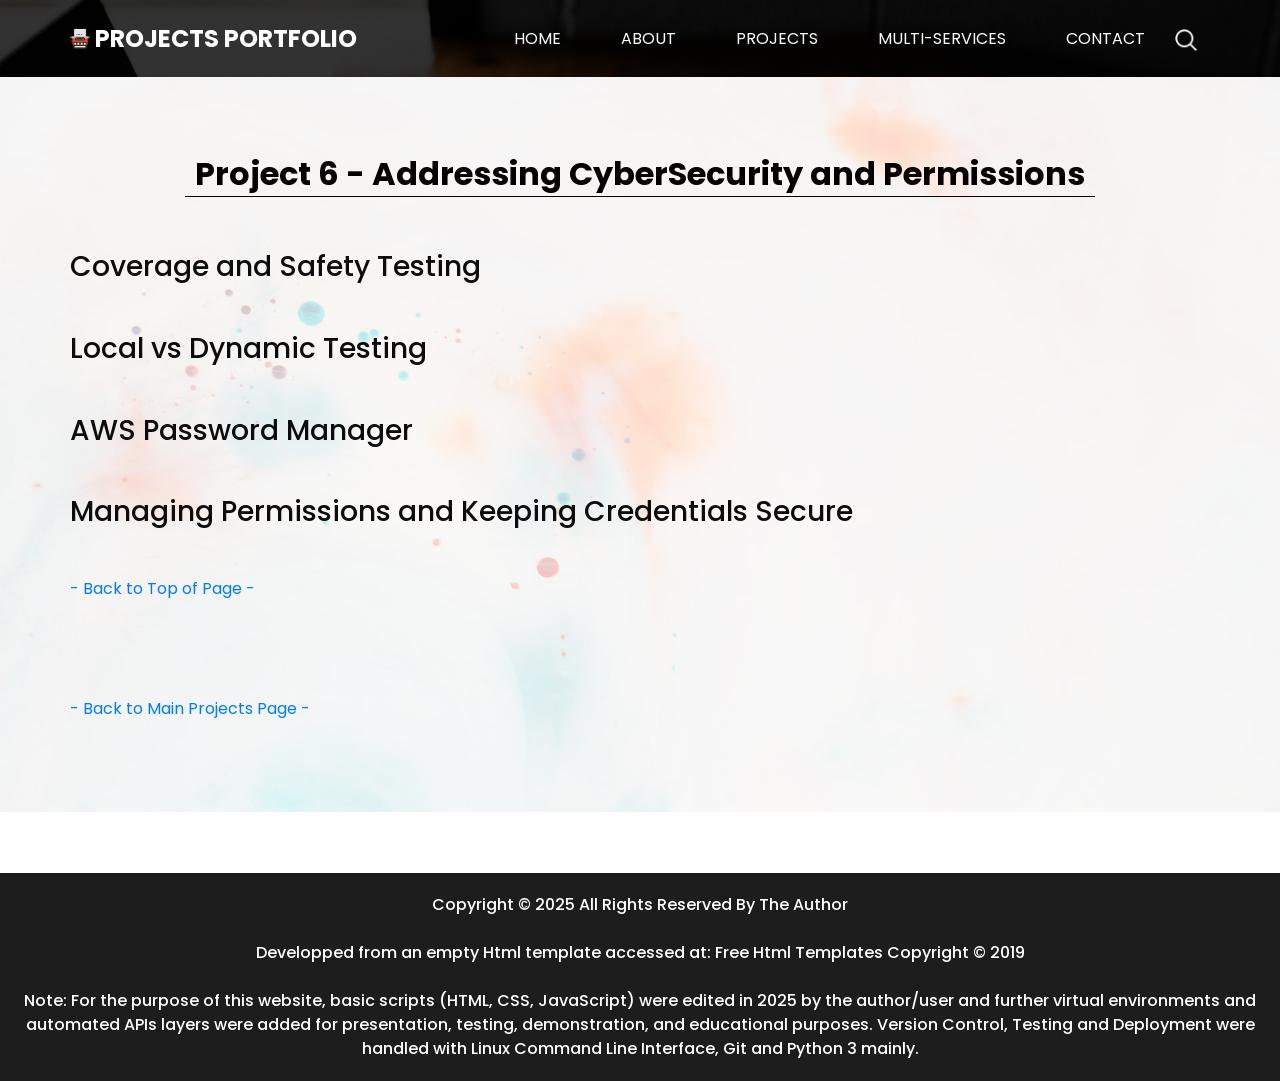
<file: project_6.html>
<!DOCTYPE html>
<html lang="en">

<head>
  <!-- Basic -->
  <meta charset="utf-8" >
  <meta http-equiv="X-UA-Compatible" content="IE=edge" >
  <!-- Mobile Metas -->
  <meta name="viewport" content="width=device-width, initial-scale=1, shrink-to-fit=no" >
  <!-- Site Metas -->
  <meta name="keywords" content="" >
  <meta name="description" content="" >
  <meta name="author" content="" >

  <title>Projects portfolio</title>

  <!-- slider stylesheet -->
  <link rel="stylesheet" type="text/css"
    href="https://cdnjs.cloudflare.com/ajax/libs/OwlCarousel2/2.1.3/assets/owl.carousel.min.css" >


  <!-- font wesome stylesheet -->
  <link rel="stylesheet" href="https://maxcdn.bootstrapcdn.com/font-awesome/4.3.0/css/font-awesome.min.css">

  <!-- bootstrap core css -->
  <link rel="stylesheet" type="text/css" href="css/bootstrap.css" >

  <!-- fonts style -->
  <link href="https://fonts.googleapis.com/css?family=Poppins:400,600,700&display=swap" rel="stylesheet">
  <!-- Custom styles for this template -->
  <link href="css/style.css" rel="stylesheet" >
  <!-- responsive style -->
  <link href="css/responsive.css" rel="stylesheet" >
</head>

<body class="sub_page">
    <div class="hero_area">
    <!-- header section strats -->
    <header class="header_section">
      <div class="container">
        <nav class="navbar navbar-expand-lg custom_nav-container pt-3">
          <a class="navbar-brand mr-5" href="index.html">
            <img src="images/logo.png" alt="">
            <span>
              Projects portfolio
            </span>
          </a>

          <button class="navbar-toggler" type="button" data-toggle="collapse" data-target="#navbarSupportedContent"
            aria-controls="navbarSupportedContent" aria-expanded="false" aria-label="Toggle navigation">
            <span class="navbar-toggler-icon"></span>
          </button>
          <div class="collapse navbar-collapse" id="navbarSupportedContent">
            <div class="d-flex ml-auto flex-column flex-lg-row align-items-center">
              <ul class="navbar-nav  ">
                <li class="nav-item ">
                  <a class="nav-link" href="index.html">Home <span class="sr-only">(current)</span></a>
                </li>
                <li class="nav-item">
                  <a class="nav-link" href="about.html"> About </a>
                </li>
                <li class="nav-item ">
                  <a class="nav-link" href="projects.html">Projects <span class="sr-only">(current)</span></a>
                </li>
                <li class="nav-item">
                  <a class="nav-link" href="service.html"> Multi-Services </a>
                </li>
                <li class="nav-item active">
                  <a class="nav-link" href="contact.html">Contact</a>
                </li>
              </ul>
              <form class="form-inline">
                <button class="btn  my-2 my-sm-0 nav_search-btn" type="submit">&nbsp;</button>
              </form>
            </div>
          </div>
        </nav>
      </div>
    </header>
    <!-- end header section -->

  </div>


  <div class="body_bg layout_padding">


    <!-- contact section -->

    <section class="contact_section">
        <div class="container">



          <div class="heading_container">

            <h2 id="project6">
              Project 6 - Addressing CyberSecurity and Permissions
            </h2>
          </div>

          <h3> Coverage and Safety Testing </h3>
          <p>&nbsp;</p>
          <h3> Local vs Dynamic Testing </h3>
          <p>&nbsp;</p>
          <h3>AWS Password Manager</h3>
          <p>&nbsp;</p>
          <h3> Managing Permissions and Keeping Credentials Secure </h3>

          <p>&nbsp;</p>
          <p><a href="#top">- Back to Top of Page - </a></p>
          <p>&nbsp;</p>

          <p>&nbsp;</p>
          <p><a href="projects.html">- Back to Main Projects Page - </a></p>
        </div>

      </div>

        <div class="container contact_bg layout_padding2-top">
          <div class="row">

          </div>
        </div>
    </section>

    <!-- end contact section -->

  </div>
  <!-- info section -->
    <p>

    </p>


  <!-- end info section -->

  <!-- footer section -->
  <section class="container-fluid footer_section">
    <p>
      Copyright &copy; 2025 All Rights Reserved By
      <a href="">The Author</a>
    </p>
    <p>&nbsp;</p>
    <p>
      Developped from an empty Html template accessed at:
      <a href="https://html.design/">Free Html Templates Copyright &copy; 2019</a>
    </p>
    <p>&nbsp;</p>
    <p>
      Note: For the purpose of this website, basic scripts (HTML, CSS, JavaScript) were edited
       in 2025 by the author/user and further virtual environments and automated APIs layers
        were added for presentation, testing,
       demonstration, and educational purposes.
        Version Control, Testing and Deployment were handled
         with Linux Command Line Interface, Git and
          Python 3 mainly.
    </p>
  </section>
  <!-- footer section -->

  <script type="text/javascript" src="js/jquery-3.4.1.min.js"></script>
  <script type="text/javascript" src="js/bootstrap.js"></script>

</body>

</html>
</file>
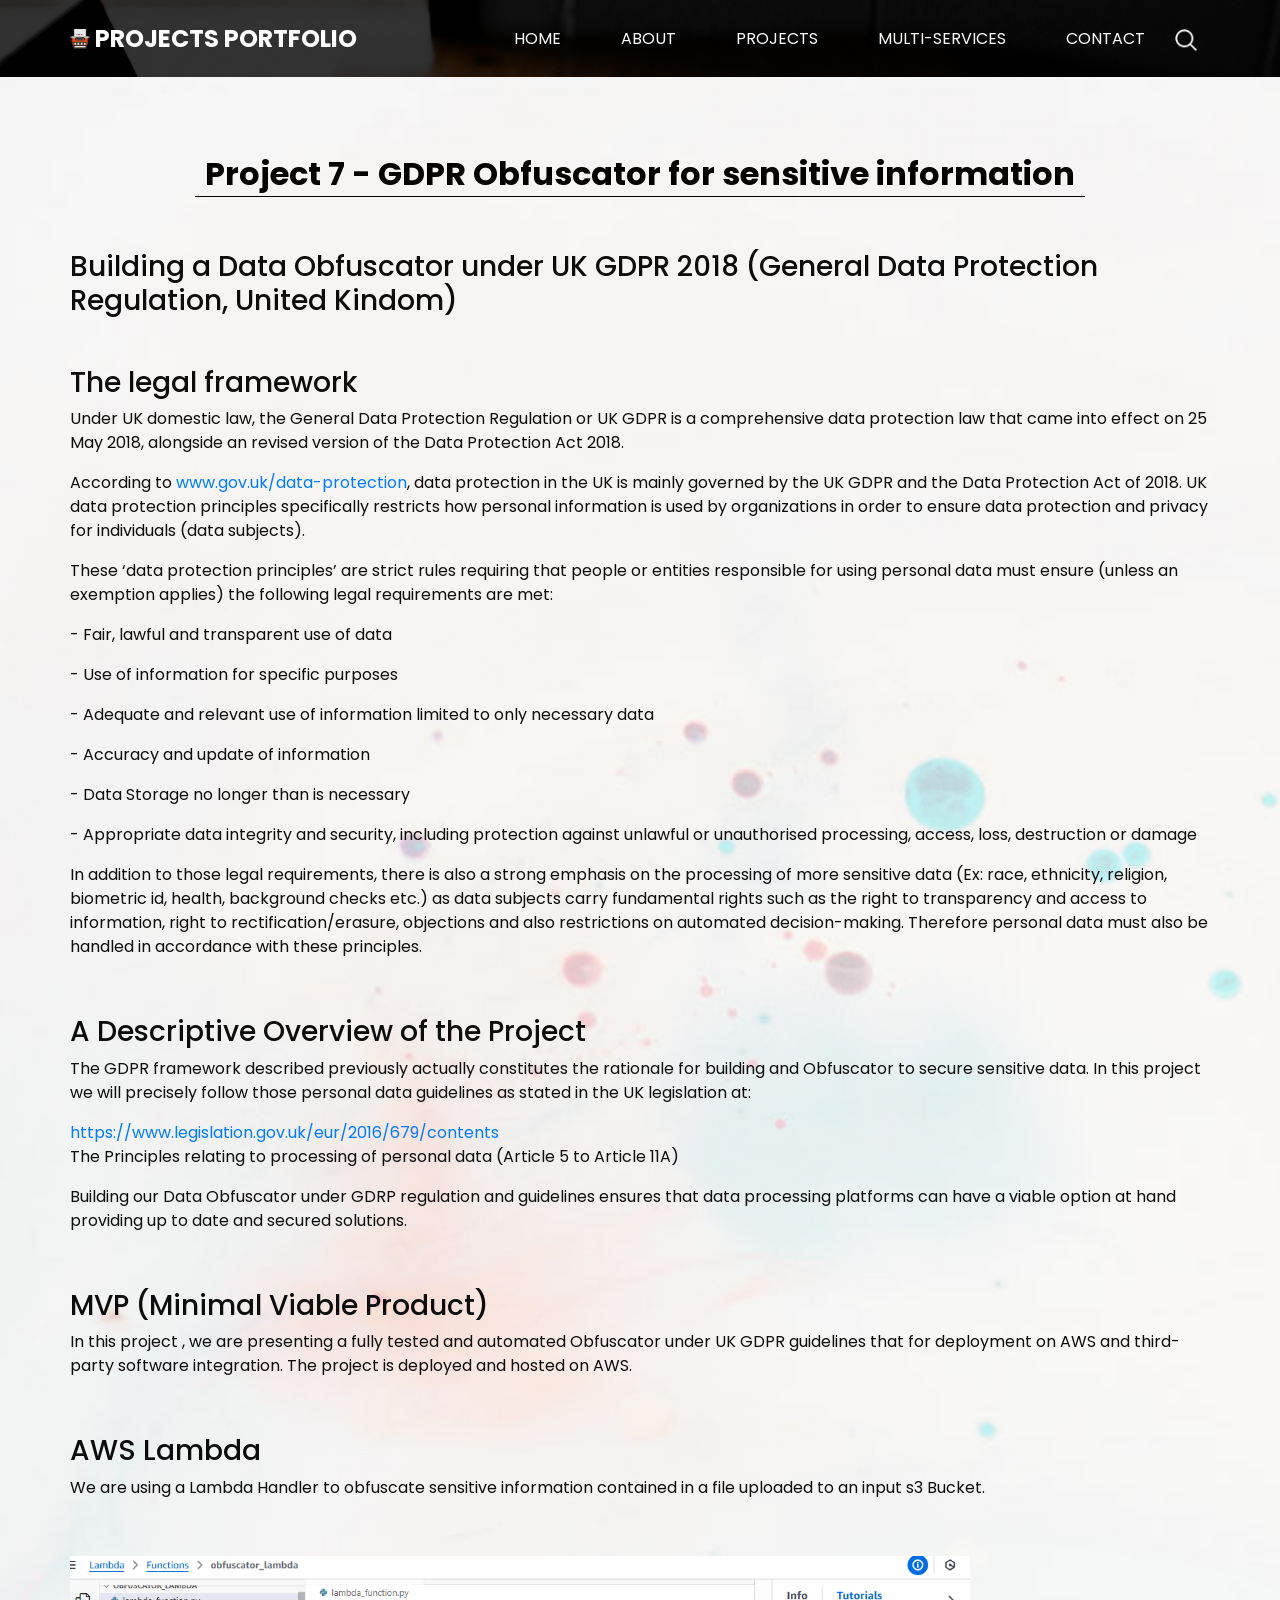
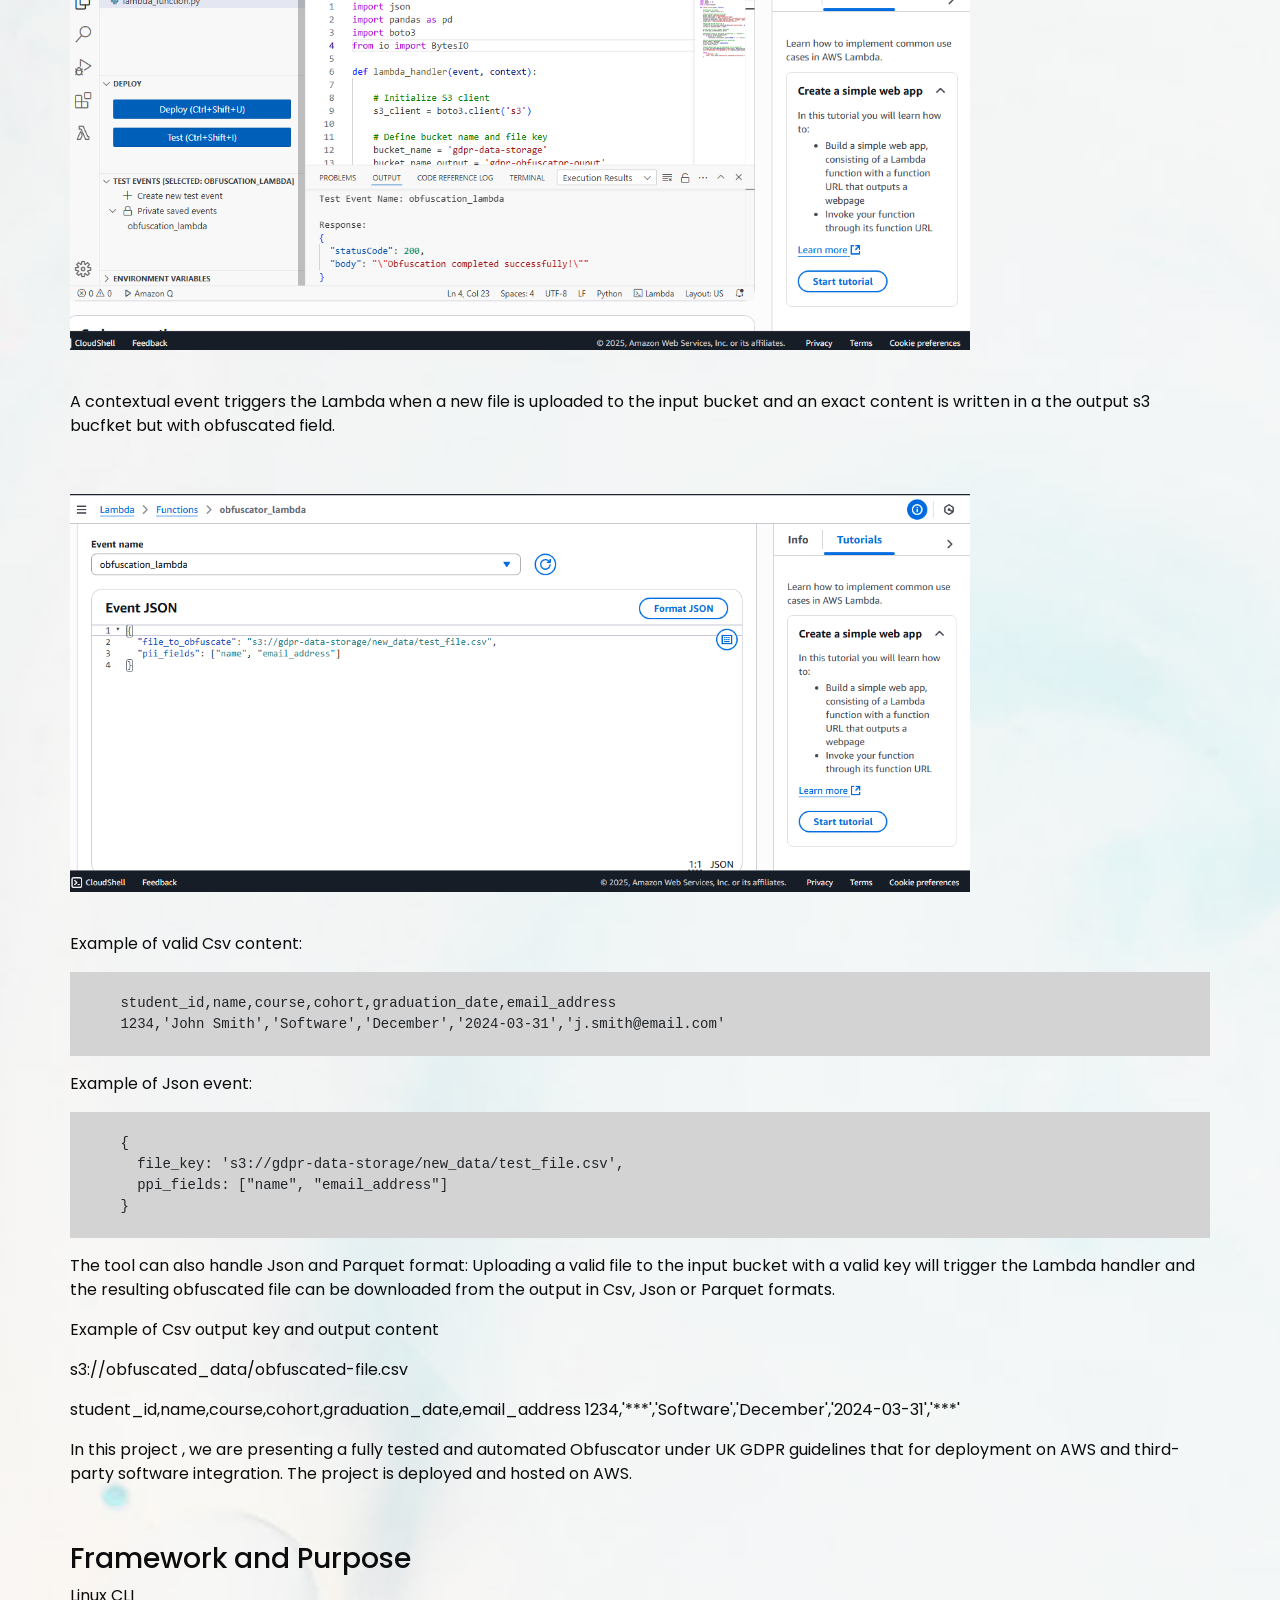
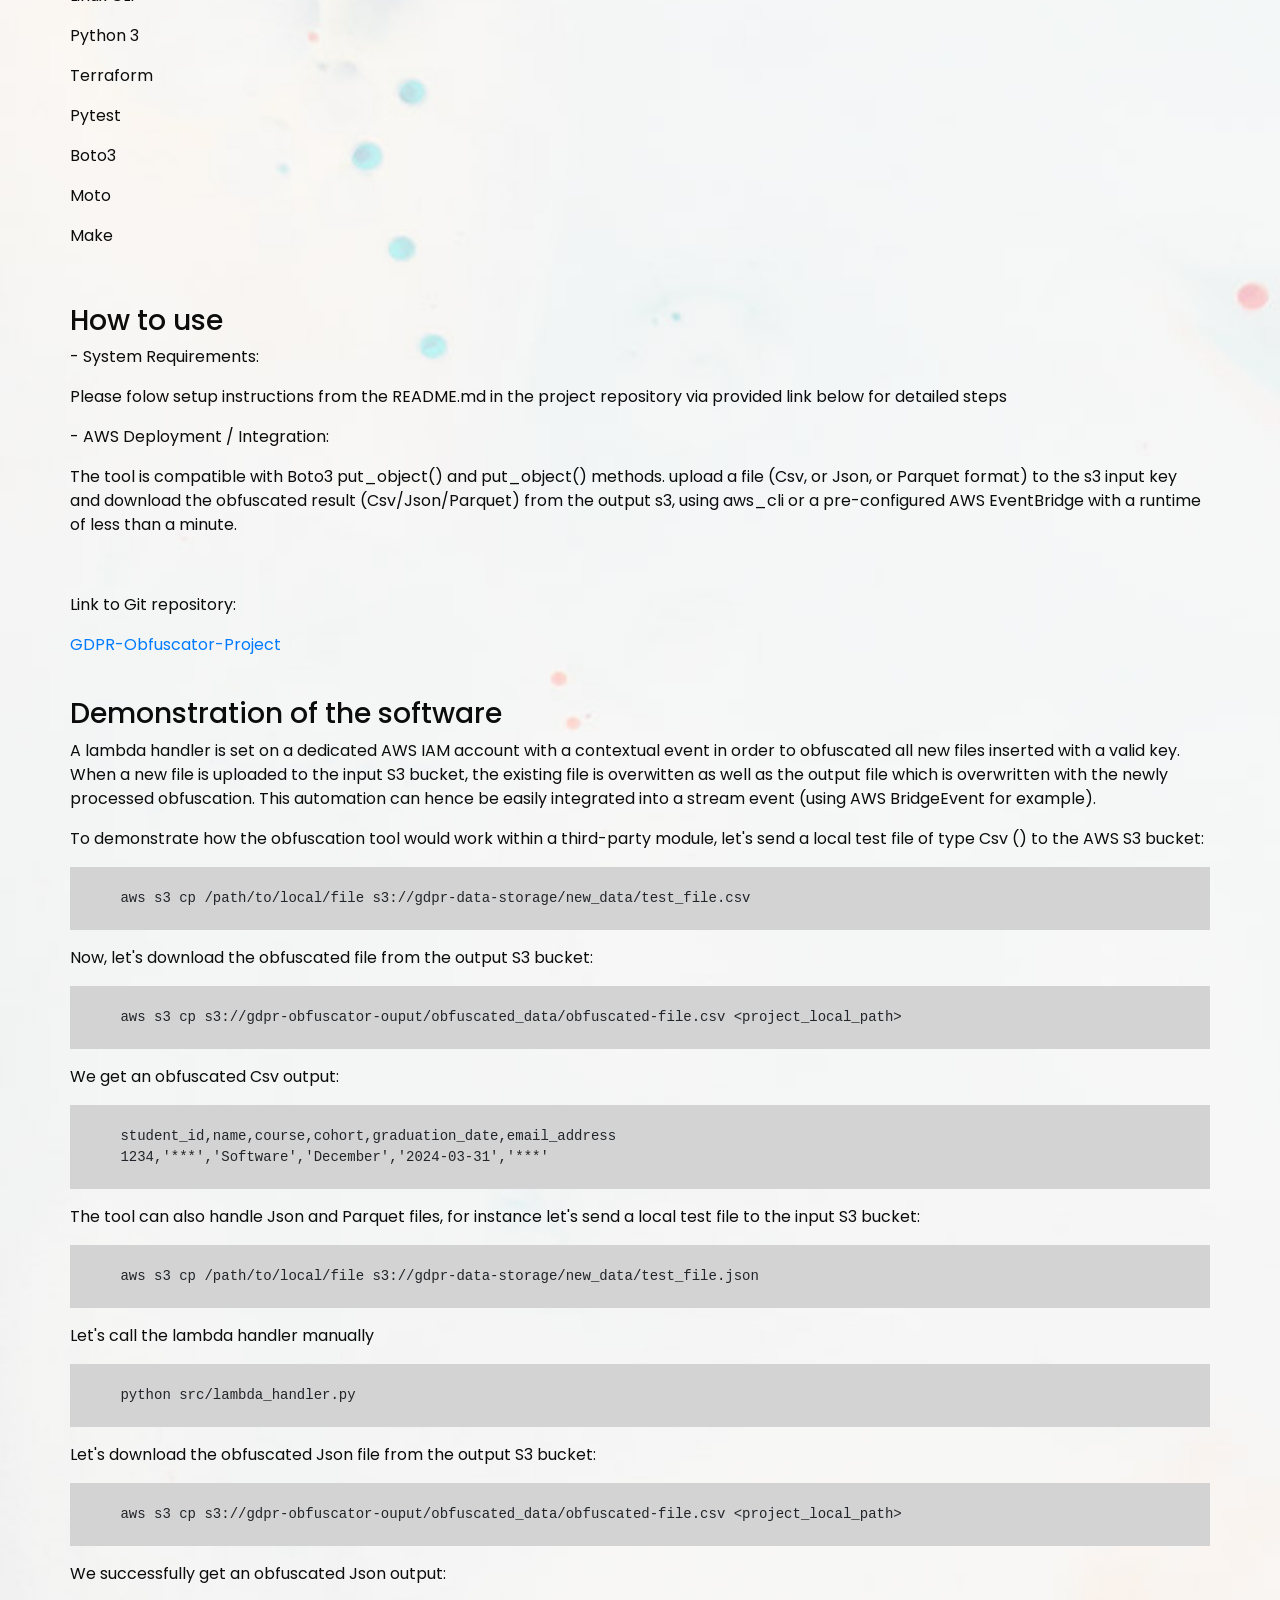
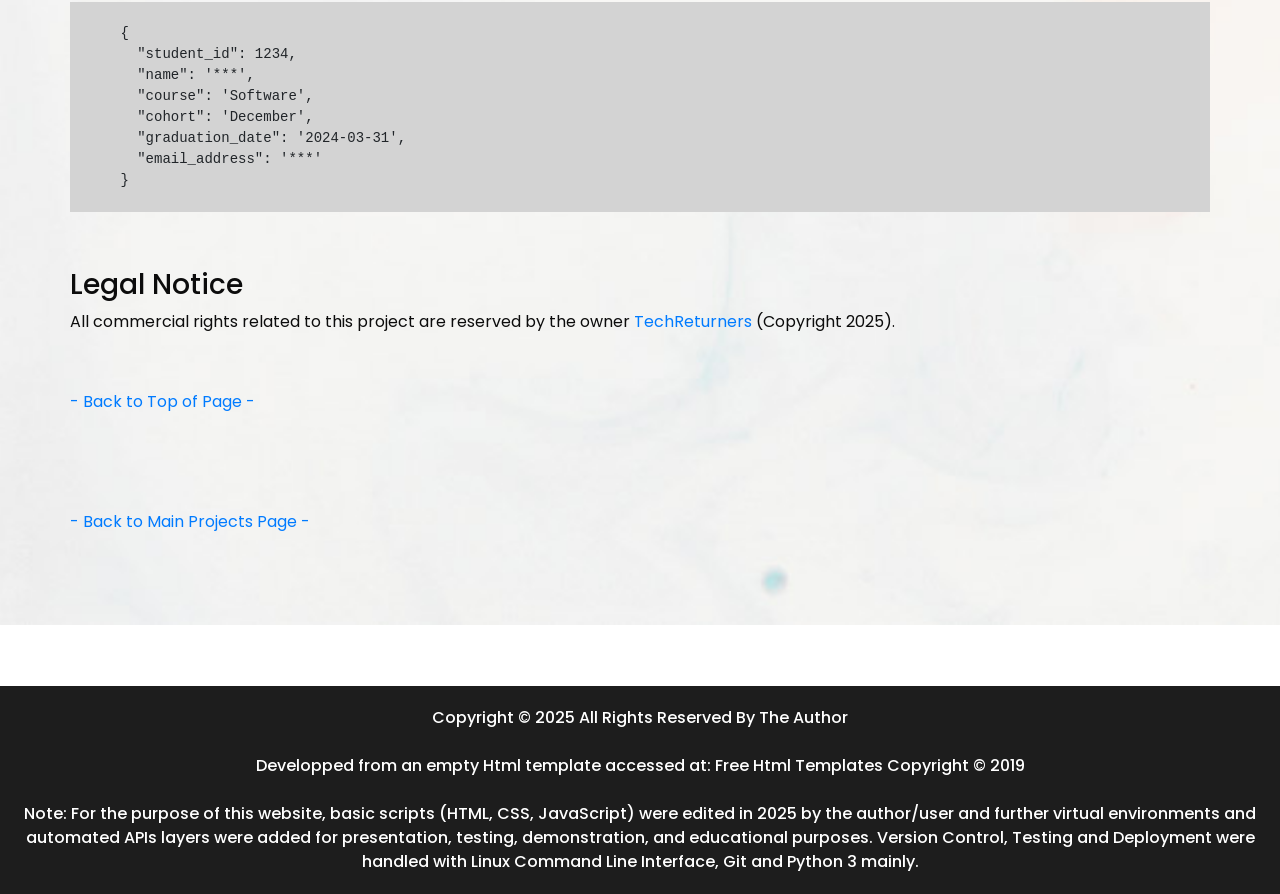
<file: project_7.html>
<!DOCTYPE html>
<html lang="en">

<head>
  <!-- Basic -->
  <meta charset="utf-8" >
  <meta http-equiv="X-UA-Compatible" content="IE=edge" >
  <!-- Mobile Metas -->
  <meta name="viewport" content="width=device-width, initial-scale=1, shrink-to-fit=no" >
  <!-- Site Metas -->
  <meta name="keywords" content="" >
  <meta name="description" content="" >
  <meta name="author" content="" >

  <title>Projects portfolio</title>

  <!-- slider stylesheet -->
  <link rel="stylesheet" type="text/css"
    href="https://cdnjs.cloudflare.com/ajax/libs/OwlCarousel2/2.1.3/assets/owl.carousel.min.css" >


  <!-- font wesome stylesheet -->
  <link rel="stylesheet" href="https://maxcdn.bootstrapcdn.com/font-awesome/4.3.0/css/font-awesome.min.css">

  <!-- bootstrap core css -->
  <link rel="stylesheet" type="text/css" href="css/bootstrap.css" >

  <!-- fonts style -->
  <link href="https://fonts.googleapis.com/css?family=Poppins:400,600,700&display=swap" rel="stylesheet">
  <!-- Custom styles for this template -->
  <link href="css/style.css" rel="stylesheet" >
  <!-- responsive style -->
  <link href="css/responsive.css" rel="stylesheet" >
</head>

<body class="sub_page">
    <div class="hero_area">
    <!-- header section strats -->
    <header class="header_section">
      <div class="container">
        <nav class="navbar navbar-expand-lg custom_nav-container pt-3">
          <a class="navbar-brand mr-5" href="index.html">
            <img src="images/logo.png" alt="">
            <span>
              Projects portfolio
            </span>
          </a>

          <button class="navbar-toggler" type="button" data-toggle="collapse" data-target="#navbarSupportedContent"
            aria-controls="navbarSupportedContent" aria-expanded="false" aria-label="Toggle navigation">
            <span class="navbar-toggler-icon"></span>
          </button>
          <div class="collapse navbar-collapse" id="navbarSupportedContent">
            <div class="d-flex ml-auto flex-column flex-lg-row align-items-center">
              <ul class="navbar-nav  ">
                <li class="nav-item ">
                  <a class="nav-link" href="index.html">Home <span class="sr-only">(current)</span></a>
                </li>
                <li class="nav-item">
                  <a class="nav-link" href="about.html"> About </a>
                </li>
                <li class="nav-item ">
                  <a class="nav-link" href="projects.html">Projects <span class="sr-only">(current)</span></a>
                </li>
                <li class="nav-item">
                  <a class="nav-link" href="service.html"> Multi-Services </a>
                </li>
                <li class="nav-item active">
                  <a class="nav-link" href="contact.html">Contact</a>
                </li>
              </ul>
              <form class="form-inline">
                <button class="btn  my-2 my-sm-0 nav_search-btn" type="submit">&nbsp;</button>
              </form>
            </div>
          </div>
        </nav>
      </div>
    </header>
    <!-- end header section -->

  </div>


  <div class="body_bg layout_padding">


    <!-- contact section -->

    <section class="contact_section">
        <div class="container">

          <div class="heading_container">

            <h2 id="project7">
              Project 7 - GDPR Obfuscator for sensitive information
            </h2>
          </div>
          <h3>
            Building a Data Obfuscator under UK GDPR 2018 (General Data Protection Regulation, United Kindom)
          </h3>
          <p>&nbsp;</p>
          <h3>
            The legal framework
          </h3>
          <p>
            Under UK domestic law, the General Data Protection
             Regulation or UK GDPR is a comprehensive data
              protection law that came into effect on 25 May 2018,
                 alongside an revised version of the Data
                  Protection Act 2018.
          </p>
          <p>
            According to <a href="www.gov.uk/data-protection" >www.gov.uk/data-protection</a>, data protection
             in the UK is mainly governed by the UK GDPR and the
              Data Protection Act of 2018. UK data protection
               principles specifically restricts how personal
                information is used by organizations in order
                 to ensure data protection and privacy for
                  individuals (data subjects).
          </p>
          <p>
            These ‘data protection principles’ are strict rules
             requiring that people or entities responsible for
              using personal data must ensure (unless an
               exemption applies) the following legal
                requirements are met:
          </p>
          <p>
            - Fair, lawful and transparent use of data
          </p>
          <p>
            - Use of information for specific purposes
          </p>
          <p>
            - Adequate and relevant use of information
             limited to only necessary data
          </p>
          <p>
            - Accuracy and update of information
          </p>
          <p>
            - Data Storage no longer than is necessary
          </p>
          <p>
            - Appropriate data integrity and security,
             including protection against unlawful or
              unauthorised processing, access, loss,
               destruction or damage
          </p>
          <p>In addition to those legal requirements,
             there is also a strong emphasis on the
              processing of more sensitive data
               (Ex: race, ethnicity, religion, biometric id,
                health, background checks etc.) as data subjects
                 carry fundamental rights such as the right to
                  transparency and access to information, right
                   to rectification/erasure, objections and also
                    restrictions on automated decision-making.
                     Therefore personal data must also be handled
                      in accordance with these principles.
          </p>
          <p>&nbsp;</p>
          <h3>A Descriptive Overview of the Project</h3>
          <p>
            The GDPR framework described previously actually
             constitutes the rationale for building and Obfuscator
              to secure sensitive data. In this project we will
               precisely follow those personal data guidelines
                as stated in the UK legislation at:
          </p>
          <a href="https://www.legislation.gov.uk/eur/2016/679/contents">
            https://www.legislation.gov.uk/eur/2016/679/contents
          </a>
          <p>
            The Principles relating to processing
             of personal data (Article 5 to Article 11A)
          </p>
          <p>
            Building our Data Obfuscator under GDRP regulation
             and guidelines ensures that data processing platforms
              can have a viable option at hand providing up to date
               and secured solutions.
          </p>
          <p>&nbsp;</p>
          <h3>
            MVP (Minimal Viable Product)
          </h3>
          <p>
            In this project , we are presenting a fully tested and automated
             Obfuscator under UK GDPR guidelines that for deployment on AWS and third-party software integration.
             The project is deployed and hosted on AWS.
          </p>

          <p>&nbsp;</p>

          <h3>
            AWS Lambda
          </h3>
          <p>
          We are using a Lambda Handler to obfuscate sensitive information
          contained in a file uploaded to an input s3 Bucket.
          </p>
          <p>&nbsp;</p>
          <img alt="AWS Lambda handler screenshot" src="Screenshot 2025-10-02 132333.png" width="900">
          <p>&nbsp;</p>
          <p>A contextual event triggers the Lambda when a new file is uploaded to the input bucket and an exact
          content is written in a the output s3 bucfket but with obfuscated field.
          </p>
          <p>&nbsp;</p>
          <img alt="JSON event screenshot" src="Screenshot 2025-10-02 135158.png" width="900">
          <p>&nbsp;</p>
        <p>
          Example of valid Csv content:
        </p>
        <p>
          <pre class="greybox">

      student_id,name,course,cohort,graduation_date,email_address
      1234,'John Smith','Software','December','2024-03-31','j.smith@email.com'
          </pre>
        </p>
        <p>
          Example of Json event:
        </p>
        <p>
          <pre class="greybox">

      {
        file_key: 's3://gdpr-data-storage/new_data/test_file.csv',
        ppi_fields: ["name", "email_address"]
      }
        </pre>
        </p>
        <p>
          The tool can also handle Json and Parquet format: Uploading a valid file to the input bucket with a valid key will trigger
          the Lambda handler and the resulting obfuscated file can be downloaded from the output in Csv, Json or Parquet formats.
        </p>
          <p>
          Example of Csv output key and output content
          </p>
          <p>
          s3://obfuscated_data/obfuscated-file.csv
          </p>
          <p>
          student_id,name,course,cohort,graduation_date,email_address
          1234,'***','Software','December','2024-03-31','***'
          </p>

          <p>
            In this project , we are presenting a fully tested and automated
             Obfuscator under UK GDPR guidelines that for deployment on AWS and third-party software integration.
             The project is deployed and hosted on AWS.
          </p>
          <p>&nbsp;</p>
          <h3>
            Framework and Purpose
          </h3>
          <p>Linux CLI</p>
          <p>Python 3</p>
          <p>Terraform</p>
          <p>Pytest</p>
          <p>Boto3</p>
          <p>Moto</p>
          <p>Make</p>
          <p>&nbsp;</p>
          <h3>
            How to use
          </h3>
          <p>- System Requirements:</p>
          <p> Please folow setup instructions from the README.md in the project repository via provided link below
             for detailed steps</p>
          <p>- AWS Deployment / Integration:</p>
          <p>The tool is compatible with Boto3 put_object() and put_object() methods. upload a file (Csv, or Json,
             or Parquet format) to the s3 input key and download the obfuscated result (Csv/Json/Parquet) from the
              output s3, using aws_cli or a pre-configured AWS EventBridge with a runtime of less than a minute.
          </p>

          <p>&nbsp;</p>
          <p>Link to Git repository:</p>
          <a href="https://github.com/Hghrv/GDPR-Obfuscator">
            GDPR-Obfuscator-Project
          </a>
          <p>&nbsp;</p>

          <h3>
            Demonstration of the software
          </h3>
          <p>
            A lambda handler is set on a dedicated AWS IAM account
             with a contextual event in order to obfuscated all new
             files inserted with a valid key. When a new file is uploaded
             to the input S3 bucket, the existing file is overwitten as
             well as the output file which is overwritten with the newly
             processed obfuscation. This automation can hence be easily
             integrated into a stream event (using AWS BridgeEvent for example).
          </p>

          <p>
            To demonstrate how the obfuscation tool would work within
             a third-party module, let's send a local test file of type
             Csv () to the
            AWS S3 bucket:
          </p>
          <p class="greybox">
            <pre class="greybox">

      aws s3 cp /path/to/local/file s3://gdpr-data-storage/new_data/test_file.csv
            </pre>
          </p>
          
          <p>
            Now, let's download the obfuscated file from the
             output S3 bucket:
          </p>
          <p class="greybox">
            <pre class="greybox">

      aws s3 cp s3://gdpr-obfuscator-ouput/obfuscated_data/obfuscated-file.csv &lt;project_local_path&gt;
            </pre>
          </p>
          <p>We get an obfuscated Csv output: </p>
          
          <p class="greybox">
            <pre class="greybox">

      student_id,name,course,cohort,graduation_date,email_address
      1234,'***','Software','December','2024-03-31','***'
            </pre>
          </p>
          <p>
            The tool can also handle Json and Parquet files, for instance
             let's send a local test file to the input S3 bucket:
          </p>
          <p class="greybox">
            <pre class="greybox">

      aws s3 cp /path/to/local/file s3://gdpr-data-storage/new_data/test_file.json
            </pre>
          </p>
          <p>Let's call the lambda handler manually</p>
          <p class="greybox">
            <pre class="greybox">

      python src/lambda_handler.py
            </pre>
          </p>
          <p>
            Let's download the obfuscated Json file from the
             output S3 bucket:
          </p>
          <p class="greybox">
            <pre class="greybox">

      aws s3 cp s3://gdpr-obfuscator-ouput/obfuscated_data/obfuscated-file.csv &lt;project_local_path&gt;
            </pre>
          </p>

          <p>We successfully get an obfuscated Json output: </p>
          <p class="greybox">
            <pre class="greybox">

      {
        "student_id": 1234,
        "name": '***',
        "course": 'Software',
        "cohort": 'December',
        "graduation_date": '2024-03-31',
        "email_address": '***'
      }
            </pre>
          </p>
          <p>&nbsp;</p>



          <h3>
            Legal Notice
          </h3>
          <p>
            All commercial rights related to this project
             are reserved by the owner <a href="https://www.techreturners.com/">
              TechReturners
            </a> (Copyright 2025).
          </p>
          <p>&nbsp;</p>
          <p><a href="#top">- Back to Top of Page - </a></p>

          <p>&nbsp;</p>

          <p>&nbsp;</p>
          <p><a href="projects.html">- Back to Main Projects Page - </a></p>
        </div>

      </div>

        <div class="container contact_bg layout_padding2-top">
          <div class="row">

          </div>
        </div>
    </section>

    <!-- end contact section -->

  </div>
  <!-- info section -->
    <p>

    </p>


  <!-- end info section -->

  <!-- footer section -->
  <section class="container-fluid footer_section">
    <p>
      Copyright &copy; 2025 All Rights Reserved By
      <a href="">The Author</a>
    </p>
    <p>&nbsp;</p>
    <p>
      Developped from an empty Html template accessed at:
      <a href="https://html.design/">Free Html Templates Copyright &copy; 2019</a>
    </p>
    <p>&nbsp;</p>
    <p>
      Note: For the purpose of this website, basic scripts (HTML, CSS, JavaScript) were edited
       in 2025 by the author/user and further virtual environments and automated APIs layers
        were added for presentation, testing,
       demonstration, and educational purposes.
        Version Control, Testing and Deployment were handled
         with Linux Command Line Interface, Git and
          Python 3 mainly.
    </p>
  </section>
  <!-- footer section -->

  <script type="text/javascript" src="js/jquery-3.4.1.min.js"></script>
  <script type="text/javascript" src="js/bootstrap.js"></script>

</body>

</html>
</file>
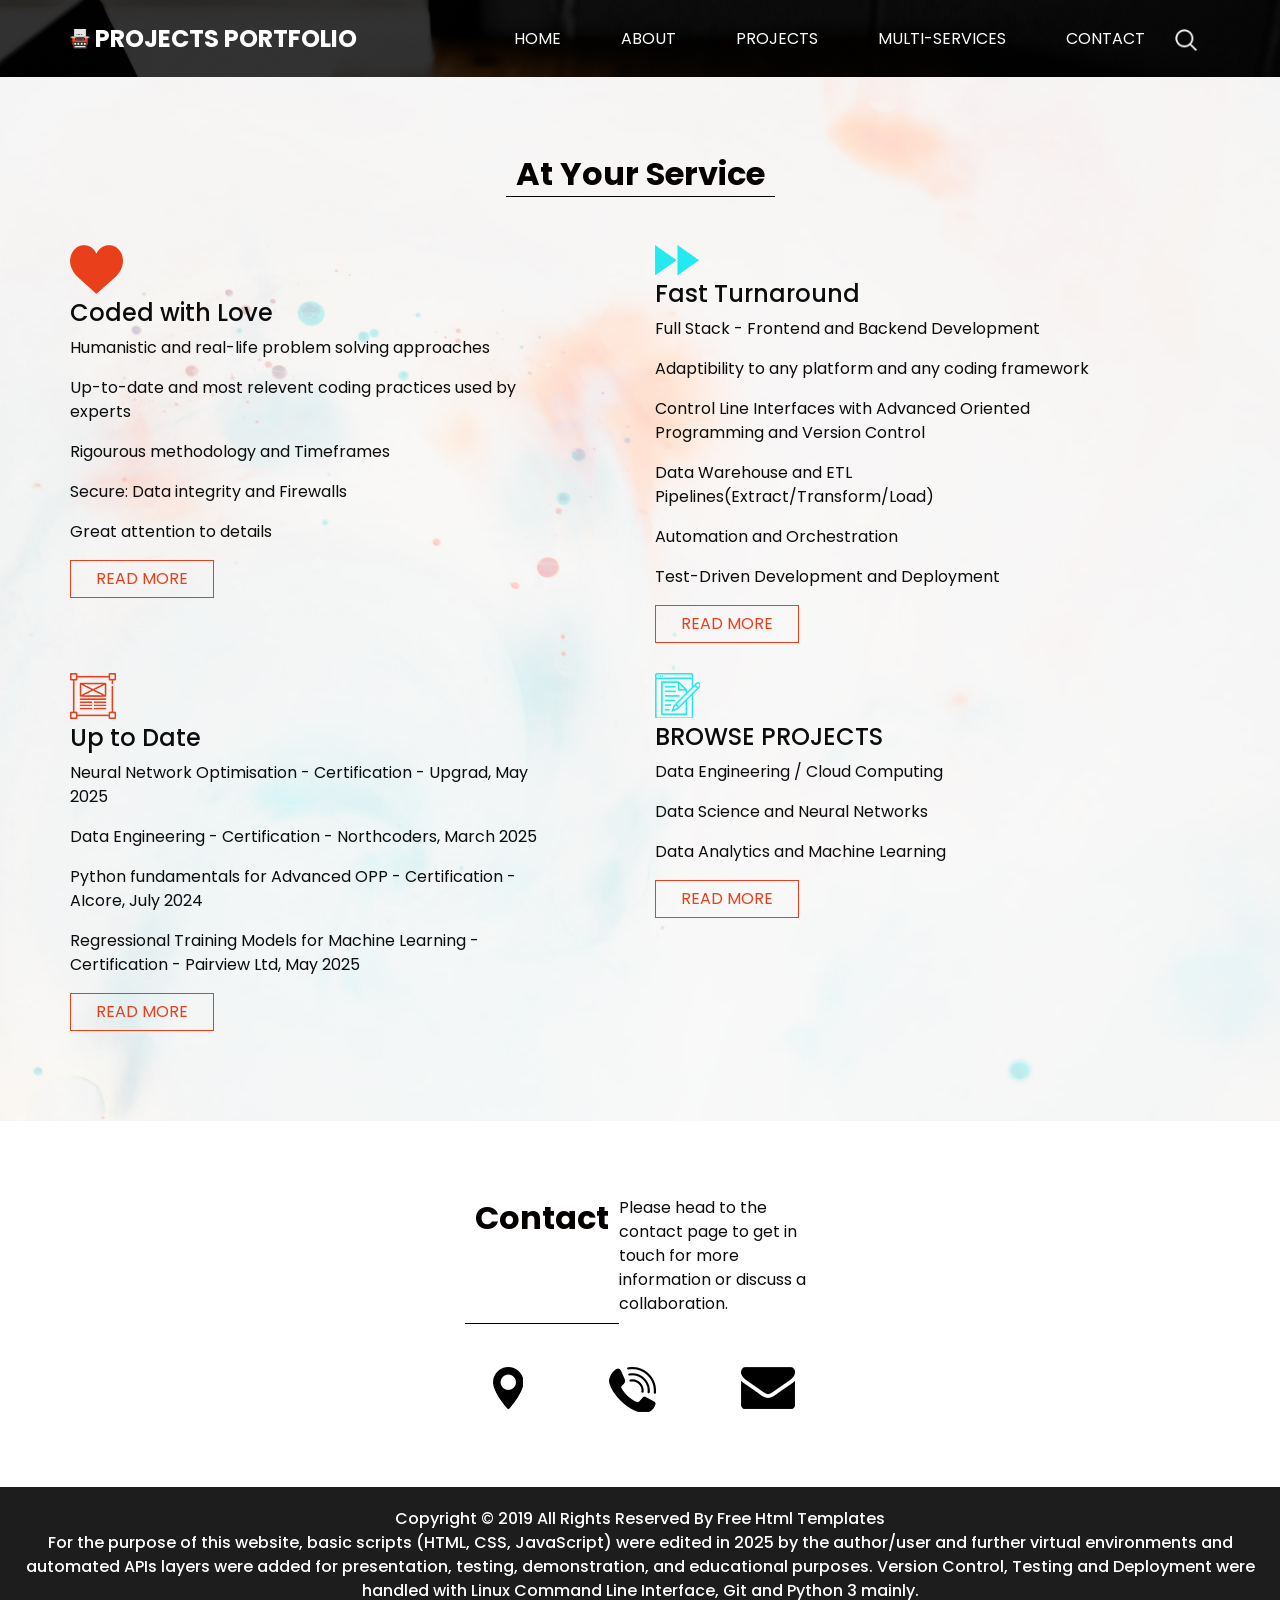
<file: service.html>
<!DOCTYPE html>
<html lang="en">

<head>
  <!-- Basic -->
  <meta charset="utf-8" >
  <meta http-equiv="X-UA-Compatible" content="IE=edge" >
  <!-- Mobile Metas -->
  <meta name="viewport" content="width=device-width, initial-scale=1, shrink-to-fit=no" >
  <!-- Site Metas -->
  <meta name="keywords" content="" >
  <meta name="description" content="" >
  <meta name="author" content="" >

  <title>Projects portfolio</title>

  <!-- slider stylesheet -->
  <link rel="stylesheet" type="text/css"
    href="https://cdnjs.cloudflare.com/ajax/libs/OwlCarousel2/2.1.3/assets/owl.carousel.min.css" >


  <!-- font wesome stylesheet -->
  <link rel="stylesheet" href="https://maxcdn.bootstrapcdn.com/font-awesome/4.3.0/css/font-awesome.min.css">

  <!-- bootstrap core css -->
  <link rel="stylesheet" type="text/css" href="css/bootstrap.css" >

  <!-- fonts style -->
  <link href="https://fonts.googleapis.com/css?family=Poppins:400,600,700&display=swap" rel="stylesheet">
  <!-- Custom styles for this template -->
  <link href="css/style.css" rel="stylesheet" >
  <!-- responsive style -->
  <link href="css/responsive.css" rel="stylesheet" >
</head>

<body class="sub_page">
  <div class="hero_area">
    <!-- header section strats -->
    <header class="header_section">
      <div class="container">
        <nav class="navbar navbar-expand-lg custom_nav-container pt-3">
          <a class="navbar-brand mr-5" href="index.html">
            <img src="images/logo.png" alt="">
            <span>
              Projects portfolio
            </span>
          </a>
          <button class="navbar-toggler" type="button" data-toggle="collapse" data-target="#navbarSupportedContent"
            aria-controls="navbarSupportedContent" aria-expanded="false" aria-label="Toggle navigation">
            <span class="navbar-toggler-icon"></span>
          </button>
          <div class="collapse navbar-collapse" id="navbarSupportedContent">
            <div class="d-flex ml-auto flex-column flex-lg-row align-items-center">
              <ul class="navbar-nav  ">
                <li class="nav-item ">
                  <a class="nav-link" href="index.html">Home <span class="sr-only">(current)</span></a>
                </li>
                <li class="nav-item">
                  <a class="nav-link" href="about.html"> About </a>
                </li>
                <li class="nav-item ">
                  <a class="nav-link" href="projects.html">Projects <span class="sr-only">(current)</span></a>
                </li>
                <li class="nav-item active">
                  <a class="nav-link" href="service.html"> Multi-Services </a>
                </li>
                <li class="nav-item">
                  <a class="nav-link" href="contact.html">Contact</a>
                </li>
              </ul>
              <form class="form-inline">
                <button class="btn  my-2 my-sm-0 nav_search-btn" type="submit">&nbsp;</button>
              </form>
            </div>
          </div>
        </nav>
      </div>
    </header>
    <!-- end header section -->
  </div>

  <div class="body_bg layout_padding">

    <!-- service section -->

    <section class="service_section ">
      <div class="container">
        <div class="heading_container">
          <h2>
            At Your Service
          </h2>
        </div>
      </div>
      <div class="container">
        <div class="row">
          <div class="col-md-6">
            <div class="box">
              <div class="img-box">
                <img src="images/s-1.png" alt="">
              </div>
              <h4>
                Coded with Love
              </h4>
              <p>
                Humanistic and real-life problem solving approaches
              </p>
              <p>
                Up-to-date and most relevent coding practices used by experts
              </p>
              <p>
                Rigourous methodology and Timeframes
              </p>
              <p>
                Secure: Data integrity and Firewalls    
              </p>
              <p>
                Great attention to details
              </p>
              <a href="">
                Read More
              </a>
            </div>
          </div>
          <div class="col-md-6">
            <div class="box align-items-end align-items-md-start text-right text-md-left">
              <div class="img-box">
                <img src="images/s-2.png" alt="">
              </div>
              <h4>
                Fast Turnaround
              </h4>
              <p>
                Full Stack - Frontend and Backend Development
              </p>
              <p>
                Adaptibility to any platform and any coding framework 
              </p>
              <p>
                Control Line Interfaces with Advanced Oriented Programming and Version Control
              </p>
              <p>
                Data Warehouse and ETL Pipelines(Extract/Transform/Load)
              </p>
              <p>
                Automation and Orchestration
              </p>
              <p>
                Test-Driven Development and Deployment
              </p>
              <a href="">
                Read More
              </a>
            </div>
          </div>
        </div>
        <div class="row">
          <div class="col-md-6">
            <div class="box">
              <div class="img-box">
                <img src="images/s-3.png" alt="">
              </div>
              <h4>
                Up to Date
              </h4>
              <p>
                Neural Network Optimisation - Certification - Upgrad, May 2025
              </p>
              <p>
                Data Engineering - Certification - Northcoders, March 2025
              </p>
              <p>
                Python fundamentals for Advanced OPP - Certification - AIcore, July 2024
              </p>
              <p>
                Regressional Training Models for Machine Learning - Certification - Pairview Ltd, May 2025
              </p>
              <a href="">
                Read More
              </a>
            </div>
          </div>
          <div class="col-md-6">
            <div class="box align-items-end align-items-md-start text-right text-md-left">
              <div class="img-box">
                <img src="images/s-4.png" alt="">
              </div>
              <h4>
                BROWSE PROJECTS
              </h4>
              <p>
                Data Engineering / Cloud Computing
              </p>
              <p>
                Data Science and Neural Networks
              </p>
              <p>
                Data Analytics and Machine Learning
              </p>
              <a href="">
                Read More
              </a>
            </div>
          </div>
        </div>
      </div>
    </section>

    <!-- end service section -->

  </div>
  <!-- info section -->

  <section class="info_section layout_padding">
    <div class="footer_contact">
      <div class="heading_container">
        <h2>
          Contact
        </h2>
        <p>
          Please head to the contact page to get in touch for more information or discuss a collaboration.
        </p>
      </div>
      <div class="box">
        <a href="contact.html" class="img-box">&nbsp;
          <img src="images/location.png" alt="" class="img-1">
          <img src="images/location-o.png" alt="" class="img-2">
        </a>
        <a href="contact.html" class="img-box">&nbsp;
          <img src="images/call.png" alt="" class="img-1">
          <img src="images/call-o.png" alt="" class="img-2">
        </a>
        <a href="contact.html" class="img-box">&nbsp;
          <img src="images/envelope.png" alt="" class="img-1">
          <img src="images/envelope-o.png" alt="" class="img-2">
        </a>
      </div>
    </div>


  </section>


  <!-- end info section -->

  <!-- footer section -->
  <section class="container-fluid footer_section">
    <p>
      Copyright &copy; 2019 All Rights Reserved By
      <a href="https://html.design/">Free Html Templates</a>
    </p>
    <p>
      For the purpose of this website, basic scripts (HTML, CSS, JavaScript) were edited 
      in 2025 by the author/user and further virtual environments and automated APIs layers were added for presentation, testing, 
      demonstration, and educational purposes. Version Control, Testing and Deployment were handled with Linux Command Line Interface, Git and Python 3 mainly.
    </p>

  </section>
  <!-- footer section -->

  <script type="text/javascript" src="js/jquery-3.4.1.min.js"></script>
  <script type="text/javascript" src="js/bootstrap.js"></script>

</body>

</html>
</file>
<file: css/style.css>
button {
  display: inline-block; /* Ensures button is shown */
  pointer-events: auto;  /* Allows button to be clickable */
}
.colr1{
  color: #1ec039;
  background-color: #c1e0b9;
  margin-left: 15vw;
  margin-right: 15vw;
  margin-top: 10vh;
  margin-bottom: 10vh;
  justify-content: center; /* Centers horizontally */

  
}

.colr2{
  color: #4512a5;
  background-color: lightgrey;
  margin-left: 15vw;
  margin-right: 15vw;
  width: 20vw;
  justify-content: center; /* Centers horizontally */
  align-items: center; 
  text-align: center; 
}

.colr3{
  color: #c0671e;
  background-color: #a4e60c;
  margin-left: 15vw;
  margin-bottom: 10vw;
  justify-content: center; /* Centers horizontally */
  align-items: center;  
  width: 20vw;
} 

.colr3_a{
  color: #c0671e;
  background-color: #a4e60c;
  margin-left: 15vw;
  margin-bottom: 10vw;
  justify-content: center; /* Centers horizontally */
  align-items: center;  
  width: 20vw;
} 
.colr4{
  color: #c0671e;
  background-color: rgb(164, 173, 182);
  display: flex;
  justify-content: center; /* Centers horizontally */
  align-items: center;
} 

.colr5{
  color: #c0671e;
  background-color: #1fda4e;
  display: flex;
  justify-content: center; /* Centers horizontally */
  align-items: center;
  margin-top: 5vw;
  margin-bottom: 5vw;
}

.colr3:hover {
  background-color: rgb(62, 233, 56); /* Darker green */
  transform: scale(1.1); /* Slight zoom effect */
}

.colr5:hover {
  background-color: rgb(62, 233, 56); /* Darker green */
  transform: scale(1.1); /* Slight zoom effect */
}

.greybox {
  background-color: lightgrey;
}
body {
  font-family: 'Poppins', sans-serif;
  color: #0c0c0c;
  background-color: #ffffff;
}

.layout_padding {
  padding: 75px 0;
}

.layout_padding2 {
  padding: 45px 0;
}

.layout_padding2-top {
  padding-top: 45px;
}

.layout_padding2-bottom {
  padding-bottom: 45px;
}

.layout_padding-top {
  padding-top: 75px;
}

.layout_padding-bottom {
  padding-bottom: 75px;
}

.heading_container {
  display: -webkit-box;
  display: -ms-flexbox;
  display: flex;
}

.hd_c {
  border: 1px solid rgb(163, 163, 239);
  margin-left: 5vw;
  margin-right: 5vw;
  background: rgb(212, 244, 238);
  padding: 3px 10px;
}

.heading_container h2 {
  font-weight: bold;
  color: #050000;
  padding: 3px 10px;
  border-bottom: 1px solid #000000;
}

/*header section*/
.hero_area {
  height: 100vh;
  background-image: url(../images/hero-bg.jpg);
  background-size: cover;
}

.sub_page .hero_area {
  height: auto;
}

.header_section .container-fluid {
  padding-right: 25px;
  padding-left: 25px;
}

.header_section .nav_container {
  margin: 0 auto;
}

.custom_nav-container.navbar-expand-lg .navbar-nav .nav-item .nav-link {
  padding: 10px 30px;
  color: #ffffff;
  text-align: center;
  text-transform: uppercase;
}

a,
a:hover,
a:focus {
  text-decoration: none;
}

a:hover,
a:focus {
  color: initial;
}

.btn,
.btn:focus {
  outline: none !important;
  -webkit-box-shadow: none;
          box-shadow: none;
}

.custom_nav-container .nav_search-btn {
  background-image: url(../images/search-icon.png);
  background-size: 22px;
  background-repeat: no-repeat;
  background-position-y: 7px;
  width: 35px;
  height: 35px;
  padding: 0;
  border: none;
}

.navbar-brand {
  display: -webkit-box;
  display: -ms-flexbox;
  display: flex;
  -webkit-box-align: center;
      -ms-flex-align: center;
          align-items: center;
}

.navbar-brand img {
  width: 20px;
  margin-right: 5px;
}

.navbar-brand span {
  font-size: 24px;
  font-weight: 700;
  color: #ffffff;
  text-transform: uppercase;
}

.custom_nav-container {
  z-index: 99999;
  padding: 15px 0;
}

.custom_nav-container .navbar-toggler {
  outline: none;
}

.custom_nav-container .navbar-toggler .navbar-toggler-icon {
  background-image: url(../images/menu.png);
  background-size: 55px;
}

/*end header section*/
/* slider section */
.slider_section {
  height: calc(100% - 80px);
  display: -webkit-box;
  display: -ms-flexbox;
  display: flex;
  -webkit-box-align: center;
      -ms-flex-align: center;
          align-items: center;
}

.slider_section .detail-box {
  color: #ffffff;
}

.slider_section .detail-box h1 {
  text-transform: uppercase;
}

.slider_section .detail-box h1 span {
  color: #e93f1a;
}

.slider_section .detail-box p {
  margin-top: 15px;
}

.slider_section .detail-box .btn-box {
  margin-top: 45px;
}

.slider_section .detail-box .btn-box a {
  display: inline-block;
  padding: 10px 45px;
  background-color: #e93f1a;
  color: #ffffff;
  -webkit-transition: all 0.3s;
  transition: all 0.3s;
  border: 1px solid transparent;
  border-radius: 5px;
}

.slider_section .detail-box .btn-box a:hover {
  background-color: transparent;
  border-color: #e93f1a;
  color: #e93f1a;
}

.slider_section #carouselExampleIndicators {
  width: 100%;
}

.slider_section .carousel-indicators {
  -webkit-box-orient: vertical;
  -webkit-box-direction: normal;
      -ms-flex-direction: column;
          flex-direction: column;
  color: #ffffff;
  -webkit-box-pack: justify;
      -ms-flex-pack: justify;
          justify-content: space-between;
  left: initial;
  width: 25px;
  height: 200%;
  margin: 0;
  bottom: 50%;
  right: 45px;
  -webkit-transform: translateY(50%);
          transform: translateY(50%);
}

.slider_section .carousel-indicators::before {
  content: "";
  position: absolute;
  top: 50%;
  left: 50%;
  width: 1px;
  height: 55%;
  background-color: #ffffff;
  -webkit-transform: translate(-50%, -50%);
          transform: translate(-50%, -50%);
}

.slider_section .carousel-indicators span {
  margin: 0 2px;
}

.slider_section .carousel-indicators li {
  text-indent: unset;
  margin: 0;
  border: none;
  opacity: 1;
  background-color: transparent;
  width: auto;
  height: auto;
}

.slider_section .carousel-indicators li.active {
  color: #e93f1a;
}

.slider_section .custom_carousel-control {
  position: absolute;
  top: 50%;
  left: 25px;
  width: 105px;
  -webkit-transform: translateY(-50%);
          transform: translateY(-50%);
}

.slider_section .custom_carousel-control .carousel-control-prev,
.slider_section .custom_carousel-control .carousel-control-next {
  margin: 10px 0;
  position: relative;
  width: 45px;
  height: 45px;
  border: none;
  opacity: 1;
  background-repeat: no-repeat;
  background-size: 8px;
  background-position: center;
  background-color: #e8e8e8;
  border-radius: 100%;
}

.slider_section .custom_carousel-control .carousel-control-prev:hover,
.slider_section .custom_carousel-control .carousel-control-next:hover {
  background-color: #e93f1a;
}

.slider_section .custom_carousel-control .carousel-control-prev {
  background-image: url(../images/prev.png);
}

.slider_section .custom_carousel-control .carousel-control-prev:hover {
  background-image: url(../images/prev-white.png);
}

.slider_section .custom_carousel-control .carousel-control-next {
  background-image: url(../images/next.png);
}

.slider_section .custom_carousel-control .carousel-control-next:hover {
  background-image: url(../images/next-white.png);
}

/* end slider section */
.about_section .img-box img {
  width: 100%;
}

.about_section .detail-box a {
  display: inline-block;
  padding: 8px 35px;
  background-color: #e93f1a;
  color: #ffffff;
  -webkit-transition: all 0.3s;
  transition: all 0.3s;
  border: 1px solid transparent;
  border-radius: 5px;
  margin-top: 25px;
}

.about_section .detail-box a:hover {
  background-color: transparent;
  border-color: #e93f1a;
  color: #e93f1a;
}

.body_bg {
  background-image: url(../images/body_bg.jpg);
  background-size: cover;
}

.service_section .heading_container {
  -webkit-box-pack: center;
      -ms-flex-pack: center;
          justify-content: center;
  margin-bottom: 25px;
}

.service_section .box {
  display: -webkit-box;
  display: -ms-flexbox;
  display: flex;
  -webkit-box-orient: vertical;
  -webkit-box-direction: normal;
      -ms-flex-direction: column;
          flex-direction: column;
  -webkit-box-align: start;
      -ms-flex-align: start;
          align-items: flex-start;
  margin: 15px 0;
  width: 85%;
}

.service_section .box h4 {
  margin-top: 5px;
}

.service_section .box a {
  padding: 6px 25px;
  border: 1px solid #e93f1a;
  color: #e93f1a;
  text-transform: uppercase;
}

.quote_section .box {
  display: -webkit-box;
  display: -ms-flexbox;
  display: flex;
  -webkit-box-pack: justify;
      -ms-flex-pack: justify;
          justify-content: space-between;
  -webkit-box-align: center;
      -ms-flex-align: center;
          align-items: center;
}

.quote_section .box .btn-box a {
  display: inline-block;
  padding: 10px 55px;
  background-color: #e93f1a;
  color: #ffffff;
  -webkit-transition: all 0.3s;
  transition: all 0.3s;
  border: 1px solid transparent;
  border-radius: 5px;
}

.quote_section .box .btn-box a:hover {
  background-color: transparent;
  border-color: #e93f1a;
  color: #e93f1a;
}

.contact_section .contact_bg {
  background-color: #ffffff;
}

.contact_section .heading_container {
  -webkit-box-pack: center;
      -ms-flex-pack: center;
          justify-content: center;
  margin-bottom: 45px;
}

.contact_section .contact_form {
  padding-left: 25px;
  padding-right: 25px;
}

.contact_section .contact_form .top_input {
  display: -webkit-box;
  display: -ms-flexbox;
  display: flex;
  -webkit-box-pack: justify;
      -ms-flex-pack: justify;
          justify-content: space-between;
}

.contact_section .contact_form .top_input input {
  width: 48%;
}

.contact_section .contact_form input {
  width: 100%;
  margin: 15px 0;
  height: 50px;
  padding-left: 15px;
  border: none;
  outline: none;
  background-color: #1c1b2d;
  color: #ffffff;
}

.contact_section .contact_form input.message_input {
  padding: 25px 0 90px 15px;
}

.contact_section .contact_form input::-webkit-input-placeholder {
  color: rgba(255, 255, 255, 0.8);
}

.contact_section .contact_form input:-ms-input-placeholder {
  color: rgba(255, 255, 255, 0.8);
}

.contact_section .contact_form input::-ms-input-placeholder {
  color: rgba(255, 255, 255, 0.8);
}

.contact_section .contact_form input::placeholder {
  color: rgba(255, 255, 255, 0.8);
}

.contact_section .contact_form button {
  display: inline-block;
  padding: 8px 35px;
  background-color: #e93f1a;
  color: #ffffff;
  -webkit-transition: all 0.3s;
  transition: all 0.3s;
  border: 1px solid transparent;
  border-radius: 5px;
  margin-top: 15px;
  margin-bottom: 45px;
}

.contact_section .contact_form button:hover {
  background-color: transparent;
  border-color: #e93f1a;
  color: #e93f1a;
}

.contact_section .img-box img {
  width: 100%;
}

/* client_section */
.client_section {
  font-family: "Roboto", sans-serif;
}

.client_section .img-box {
  min-width: 175px;
  max-width: 175px;
}

.client_section .img-box img {
  width: 100%;
}

.client_section .client_container {
  width: 70%;
  margin: auto;
}

.client_section .client-id {
  display: -webkit-box;
  display: -ms-flexbox;
  display: flex;
  -webkit-box-align: center;
      -ms-flex-align: center;
          align-items: center;
}

.client_section .client_name {
  display: -webkit-box;
  display: -ms-flexbox;
  display: flex;
  text-align: right;
  padding-left: 20px;
}

.client_section .client_name h3 {
  font-weight: 300;
  text-transform: uppercase;
}

.client_section .client_name p {
  color: #e93f1a;
}

.client_section .client_detail {
  padding: 25px 45px;
  background-color: #e93f1a;
}

.client_section .client_text p,
.client_section .client_text blockquote {
  margin: 0;
  position: relative;
  color: #fff;
}

.client_section .client_text blockquote::before,
.client_section .client_text blockquote::after {
  position: absolute;
  font-family: "FontAwesome";
  font-size: 20px;
}

.client_section .client_text blockquote::before {
  content: "\f10d";
  top: -6px;
  left: -30px;
}

.client_section .client_text blockquote::after {
  content: "\f10e";
  bottom: -10px;
  right: 5px;
}

.client_section .carousel-indicators {
  bottom: -75px;
  -webkit-box-pack: center;
      -ms-flex-pack: center;
          justify-content: center;
}

.client_section .carousel-indicators li {
  width: 15px;
  height: 15px;
  -webkit-box-sizing: unset;
          box-sizing: unset;
  background-color: #e93f1a;
  opacity: 1;
  border-radius: 100%;
}

.client_section .carousel-indicators li.active {
  background-color: #000;
}

/* end client_section */
.info_section {
  display: -webkit-box;
  display: -ms-flexbox;
  display: flex;
  -webkit-box-pack: center;
      -ms-flex-pack: center;
          justify-content: center;
}

.info_section .footer_contact {
  width: 350px;
}

.info_section .footer_contact .heading_container h2 {
  width: 100%;
  text-align: center;
}

.info_section .footer_contact .box {
  display: -webkit-box;
  display: -ms-flexbox;
  display: flex;
  -webkit-box-pack: justify;
      -ms-flex-pack: justify;
          justify-content: space-between;
  padding: 35px 20px 0 20px;
}

.info_section .footer_contact .box .img-box .img-2 {
  display: none;
}

.info_section .footer_contact .box .img-box:hover .img-1 {
  display: none;
}

.info_section .footer_contact .box .img-box:hover .img-2 {
  display: inline;
}

/* footer section*/
.footer_section {
  font-weight: 500;
  -webkit-box-pack: center;
      -ms-flex-pack: center;
          justify-content: center;
  padding: 20px;
  background-color: #1d1d1d;
}

.footer_section p {
  color: #ffffff;
  margin: 0;
  text-align: center;
}

.footer_section a {
  color: #ffffff;
}

/* end footer section*/
/*# sourceMappingURL=style.css.map */
</file>
<file: css/responsive.css>
@media (max-width: 1120px) {}

@media (max-width: 992px) {
    .hero_area {
        height: auto;
    }

    .slider_section {
        padding-top: 45px;
        padding-bottom: 75px;
    }

    .custom_nav-container .nav_search-btn {
        background-position: center;
    }

    .slider_section {
        background-size: cover;
        background-position: left;
    }

    .slider_section .carousel-indicators {

        height: 100%;
    }
}

@media (max-width: 768px) {

    .slider_section .detail-box {
        text-align: center;
    }

    .slider_section .carousel-indicators {
        display: none;
    }

    .slider_section .custom_carousel-control {

        display: none;
    }

    .about_section .img-box {
        margin-top: 35px;
    }

    .service_section .box {
        width: 100%;
    }


    .quote_section .box {

        flex-direction: column;
        text-align: center;

    }

    .client_section .box {
        width: 100%;
    }

    .client_section .client_container {
        width: 100%;
    }
}

@media (max-width: 576px) {}

@media (max-width: 480px) {
    .info_section .footer_contact {
        width: 315px;
    }
}

@media (max-width: 400px) {}

@media (max-width: 360px) {}

@media (min-width: 1200px) {
    .container {
        max-width: 1170px;
    }

}
</file>
